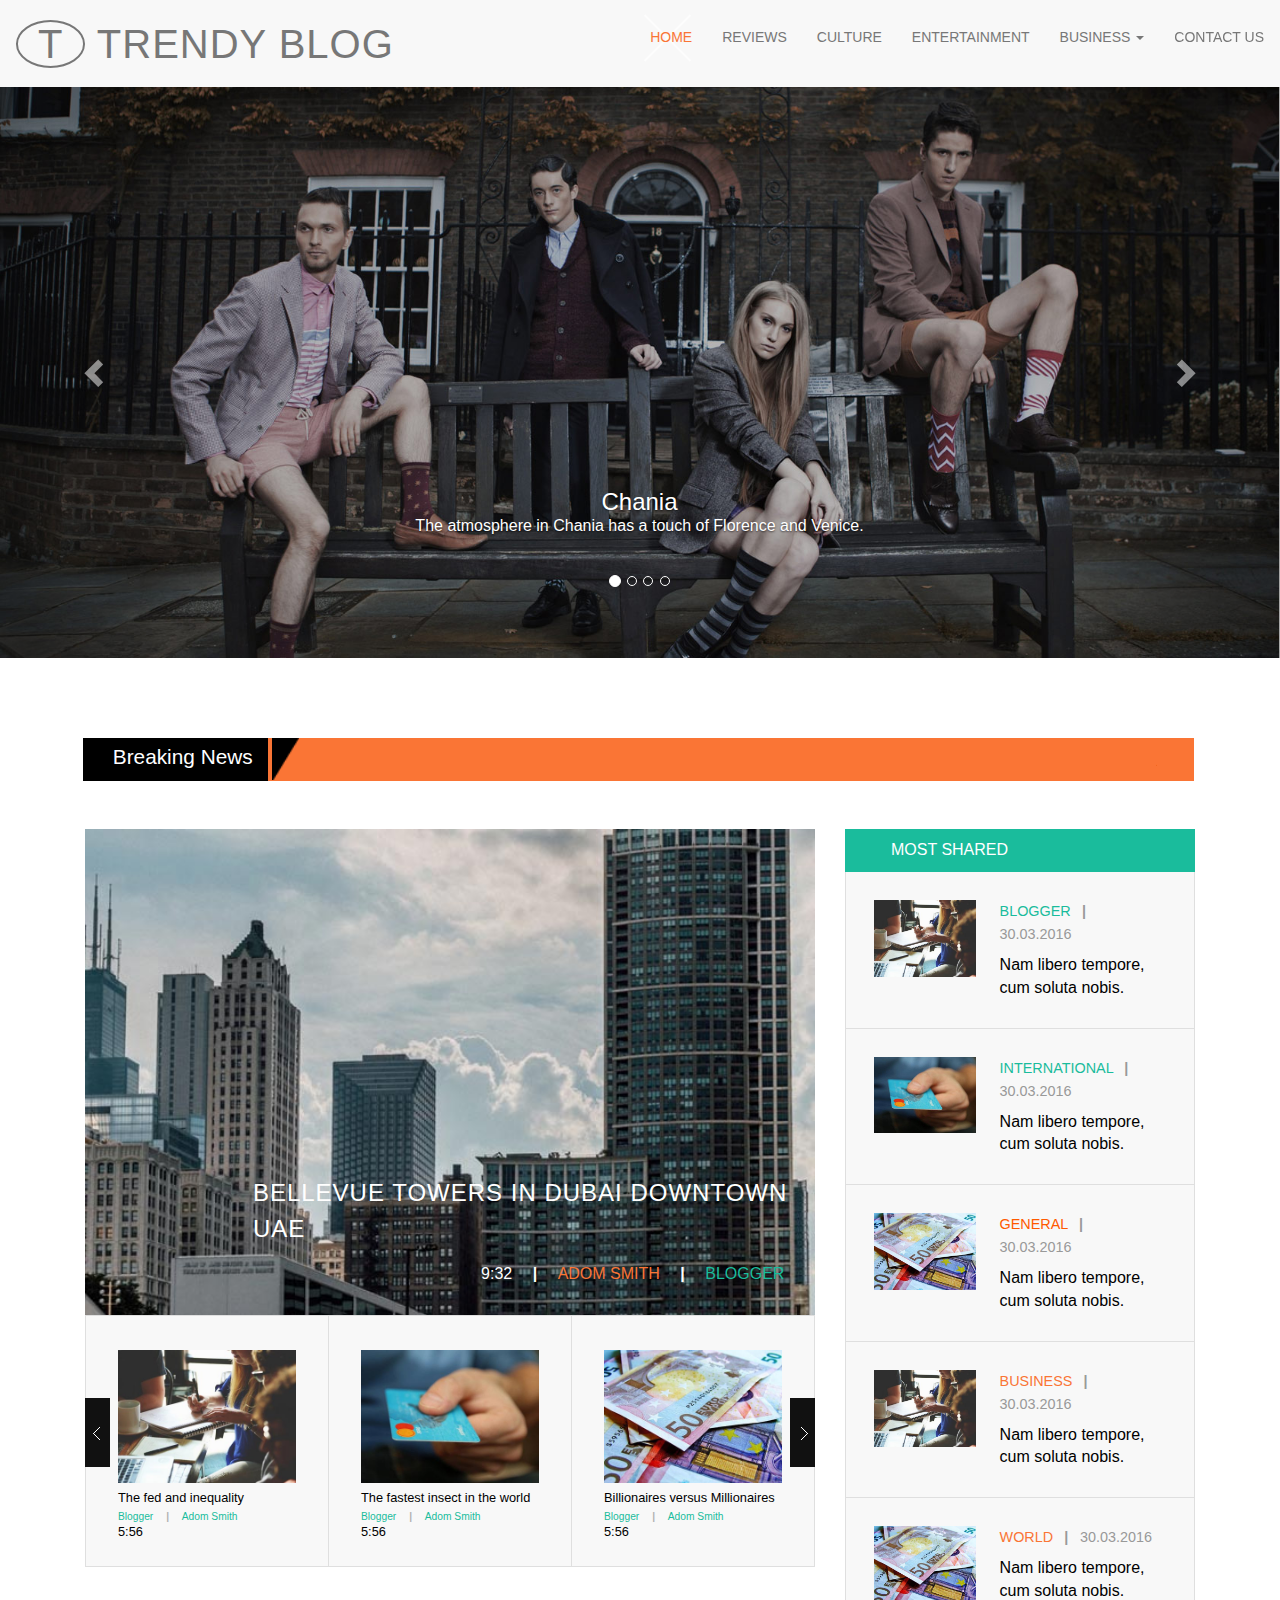
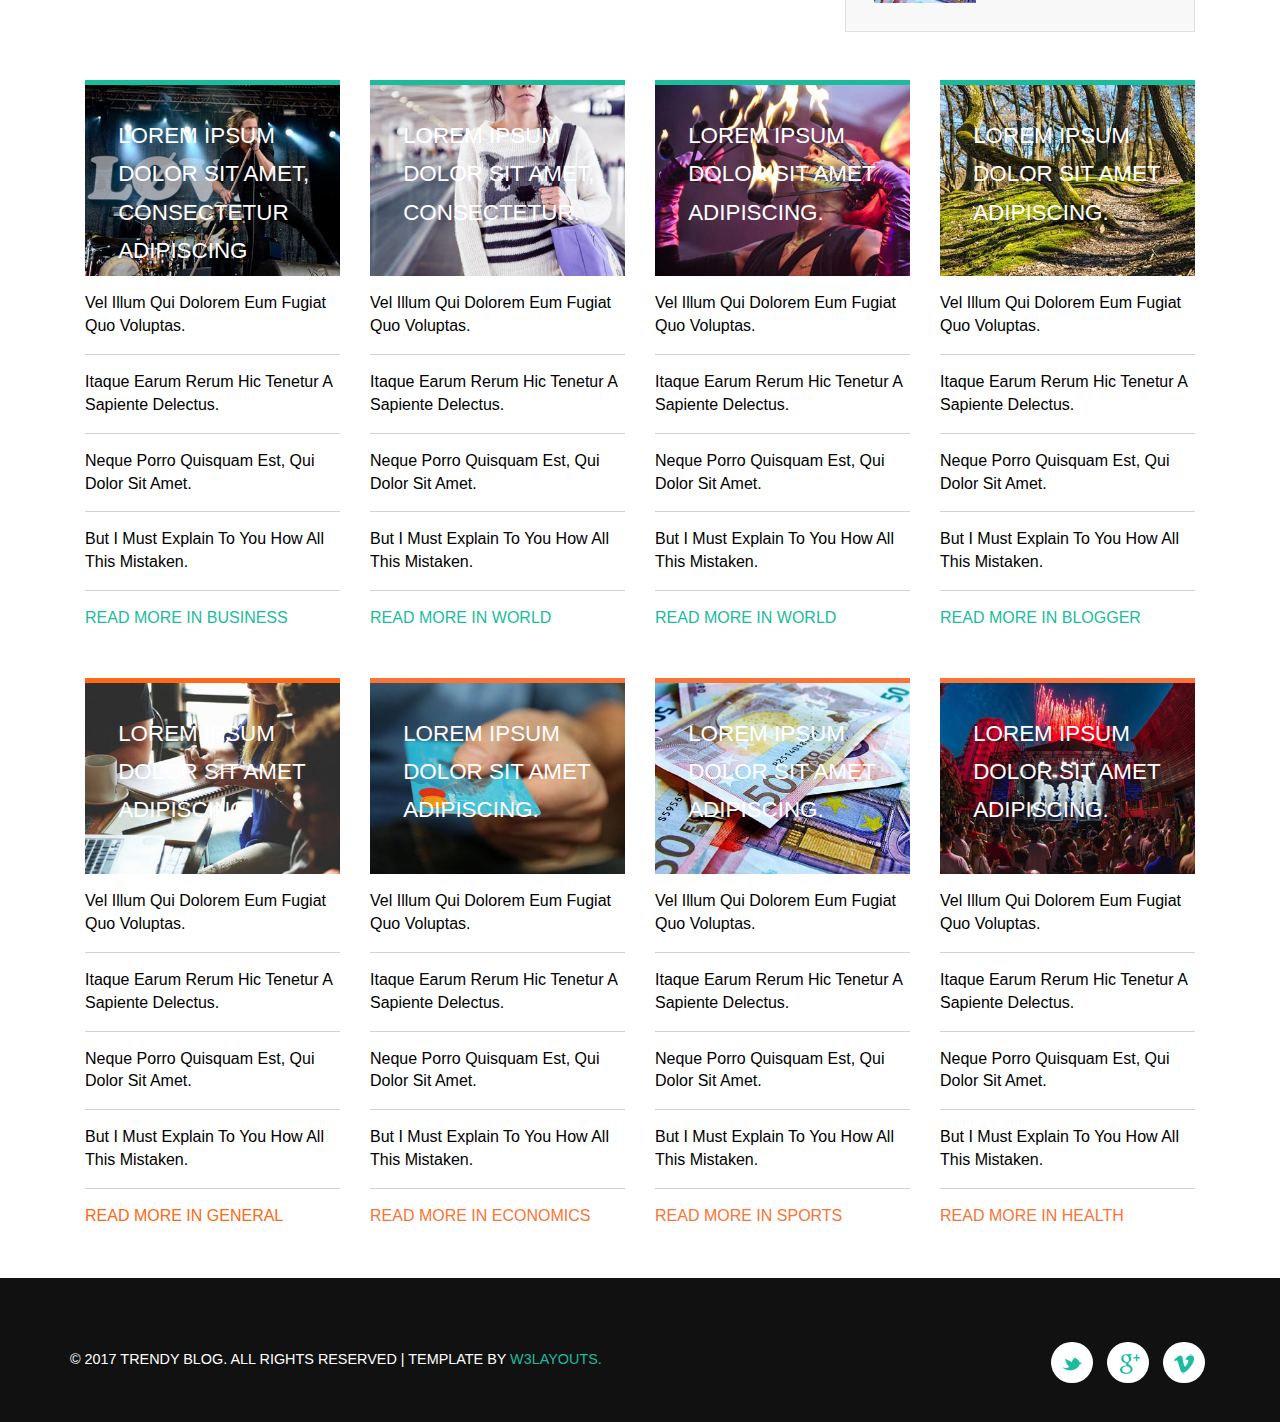
<file: public/index.html>
<!--
Author: W3layouts
Author URL: http://w3layouts.com
License: Creative Commons Attribution 3.0 Unported
License URL: http://creativecommons.org/licenses/by/3.0/
-->
<!DOCTYPE HTML>
<html>
<head>
<title>Trendy Blog a Blogging Category Bootstrap Responsive Website Template  | Home :: w3layouts</title>
<meta name="viewport" content="width=device-width, initial-scale=1">
<meta http-equiv="Content-Type" content="text/html; charset=utf-8" />
<meta name="keywords" content="Trendy Blog Responsive web template, Bootstrap Web Templates, Flat Web Templates, Android Compatible web template, 
Smartphone Compatible web template, free webdesigns for Nokia, Samsung, LG, SonyEricsson, Motorola web design" />

<!-- Custom Theme files -->
<link href="css/bootstrap.css" rel="stylesheet" type="text/css" media="all" />
<link href="css/style.css" rel="stylesheet" type="text/css" media="all" />
<!-- js -->
<script src="js/jquery-1.11.1.min.js"></script>
<!-- //js -->
</head>

<body>
	<!-- menu -->
	<nav class="navbar navbar-default">
						<!-- Brand and toggle get grouped for better mobile display -->
		<div class="navbar-header">
		  <button type="button" class="navbar-toggle collapsed" data-toggle="collapse" data-target="#bs-example-navbar-collapse-1">
			<span class="sr-only">Toggle navigation</span>
			<span class="icon-bar"></span>
			<span class="icon-bar"></span>
			<span class="icon-bar"></span>
		  </button>
			<div class="logo">
				<a class="navbar-brand" href="index.html"><span>T</span> Trendy Blog</a>
			</div>
		</div>

		<!-- Collect the nav links, forms, and other content for toggling -->
		<div class="collapse navbar-collapse nav-wil" id="bs-example-navbar-collapse-1">
			<ul class="nav navbar-nav cl-effect-18" id="cl-effect-18">
				<li class="act"><a href="index.html" class="effect1 active">Home</a></li>
				<li><a href="events.html">Reviews</a></li>
				<li><a href="breaking.html">Culture</a></li>
				<li><a href="entertainment.html">Entertainment</a></li>
				<li role="presentation" class="dropdown">
					<a class="dropdown-toggle" data-toggle="dropdown" href="#" role="button" aria-haspopup="true" aria-expanded="false">
					  Business <span class="caret"></span>
					</a>
					<ul class="dropdown-menu">
					  <li><a href="short-codes.html">Short-Codes</a></li>
					  <li><a href="icons.html">Icons</a></li>
					 
					</ul>
				</li>
				<li><a href="contact.html">Contact Us</a></li>
			</ul>
		</div>
	</nav>
	<!-- //menu -->
	
	<!-- banner -->
	<div id="myCarousel" class="carousel slide" data-ride="carousel">
	  <!-- Indicators -->
	  <ol class="carousel-indicators">
	    <li data-target="#myCarousel" data-slide-to="0" class="active"></li>
	    <li data-target="#myCarousel" data-slide-to="1"></li>
	    <li data-target="#myCarousel" data-slide-to="2"></li>
	    <li data-target="#myCarousel" data-slide-to="3"></li>
	  </ol>

	  <!-- Wrapper for slides -->
	  <div class="carousel-inner" role="listbox">
	    <div class="item active">
	      <img src="images/banner.jpg" alt="Chania">
	      <div class="carousel-caption">
	        <h3>Chania</h3>
	        <p>The atmosphere in Chania has a touch of Florence and Venice.</p>
	      </div>
	    </div>

	    <div class="item">
	      <img src="images/banner.jpg" alt="Chania">
	      <div class="carousel-caption">
	        <h3>Chania</h3>
	        <p>The atmosphere in Chania has a touch of Florence and Venice.</p>
	      </div>
	    </div>

	    <div class="item">
	      <img src="images/banner.jpg" alt="Flower">
	      <div class="carousel-caption">
	        <h3>Flowers</h3>
	        <p>Beatiful flowers in Kolymbari, Crete.</p>
	      </div>
	    </div>

	    <div class="item">
	      <img src="images/banner.jpg" alt="Flower">
	      <div class="carousel-caption">
	        <h3>Flowers</h3>
	        <p>Beatiful flowers in Kolymbari, Crete.</p>
	      </div>
	    </div>
	  </div>

	  <!-- Left and right controls -->
	  <a class="left carousel-control" href="#myCarousel" role="button" data-slide="prev">
	    <span class="glyphicon glyphicon-chevron-left" aria-hidden="true"></span>
	    <span class="sr-only">Previous</span>
	  </a>
	  <a class="right carousel-control" href="#myCarousel" role="button" data-slide="next">
	    <span class="glyphicon glyphicon-chevron-right" aria-hidden="true"></span>
	    <span class="sr-only">Next</span>
	  </a>
	</div>
	<!-- banner -->
<!-- banner-bottom -->
	<div class="banner-bottom">
		<div class="container">
			<div class="move-text">
				<div class="breaking_news">
					<h2>Breaking News</h2>
				</div>
				<div class="marquee">
					<div class="marquee1"><a class="breaking" href="single.html">A 5-year-old boy who recently returned to the U.S from Ebola-stricken West Africa is under observation after experiencing a fever.</a></div>
					<div class="marquee2"><a class="breaking" href="single.html">The surprisingly successful president of the Philippines and peacemaking in the Philippines: Shaking it all up.</a></div>
					<div class="clearfix"></div>
				</div>
				<div class="clearfix"></div>
				<script type="text/javascript" src="js/jquery.marquee.js"></script>
				<script>
				  $('.marquee').marquee({ pauseOnHover: true });
				  //@ sourceURL=pen.js
				</script>
			</div>
			<!-- video-grids -->
				<div class="video-grids">
					<div class="col-md-8 video-grids-left">
						<div class="video-grids-left1">
							<img src="images/9.jpg" alt=" " class="img-responsive" />
							
							<div class="video-grid-pos">
								<h3><span>Bellevue</span>  Towers in Dubai Downtown UAE</h3>
								<ul>
									<li>9:32 <label>|</label></li>
									<li><i>Adom Smith</i> <label>|</label></li>
									<li><span>Blogger</span></li>
								</ul>
							</div>
								
						</div>
						<div class="video-grids-left2">
							<div class="course_demo1">
								<ul id="flexiselDemo1">	
									<li>
										<div class="item">
											<img src="images/10.jpg" alt=" " class="img-responsive" />
											
											<div class="floods-text">
												<h3>The fed and inequality <span>Blogger <label>|</label> <i>Adom Smith</i></span></h3>
												<p>5:56</p>
											</div>
										</div>
									</li>
									<li>
										<div class="item">
											<img src="images/11.jpg" alt=" " class="img-responsive" />
											
											<div class="floods-text">
												<h3>The fastest insect in the world <span>Blogger <label>|</label> <i>Adom Smith</i></span></h3>
												<p>5:56</p>
											</div>
										</div>
									</li>
									<li>
										<div class="item">
											<img src="images/12.jpg" alt=" " class="img-responsive" />
											
											<div class="floods-text">
												<h3>Billionaires versus Millionaires<span>Blogger <label>|</label> <i>Adom Smith</i></span></h3>
												<p>5:56</p>
											</div>
										</div>
									</li>
								</ul>
							</div>
							<!-- requried-jsfiles-for owl -->
								<script type="text/javascript">
								 $(window).load(function() {
								$("#flexiselDemo1").flexisel({
									visibleItems: 3,
									animationSpeed: 1000,
									autoPlay: true,
									autoPlaySpeed: 3000,    		
									pauseOnHover: true,
									enableResponsiveBreakpoints: true,
									responsiveBreakpoints: { 
										portrait: { 
											changePoint:480,
											visibleItems: 1
										}, 
										landscape: { 
											changePoint:640,
											visibleItems: 2
										},
										tablet: { 
											changePoint:768,
											visibleItems: 3
										}
									}
								});
								
							 });
							  </script>
							 <script type="text/javascript" src="js/jquery.flexisel.js"></script>
						</div>
					</div>

					<div class="col-md-4 video-grids-right">
						<div class="sap_tabs">	
							<div id="horizontalTab" style="display: block; width: 100%; margin: 0px;">
								<ul class="resp-tabs-list resp-tab-item grid1 resp-tab-active">
									<span>most shared</span>
									<div class="clear"></div>
								</ul>				  	 
								<div class="resp-tabs-container">
									<div class="tab-1 resp-tab-content" aria-labelledby="tab_item-0">
										<div class="facts">
											<div class="tab_list">
												<img src="images/10.jpg" alt=" " class="img-responsive" />
											</div>
											<div class="tab_list1">
												<ul>
													<li><a href="#">Blogger</a> <label>|</label></li>
													<li>30.03.2016</li>
												</ul>
												<p><a href="#">Nam libero tempore, cum soluta nobis.</a></p>
											</div>
											<div class="clearfix"> </div>
										</div>
										<div class="facts">
											<div class="tab_list">
												<img src="images/11.jpg" alt=" " class="img-responsive" />
											</div>
											<div class="tab_list1">
												<ul>
													<li><a href="#" class="green">international</a> <label>|</label></li>
													<li>30.03.2016</li>
												</ul>
												<p><a href="#">Nam libero tempore, cum soluta nobis.</a></p>
											</div>
											<div class="clearfix"> </div>
										</div>
										<div class="facts">
											<div class="tab_list">
												<img src="images/12.jpg" alt=" " class="img-responsive" />
											</div>
											<div class="tab_list1">
												<ul>
													<li><a href="#" class="orange">general</a> <label>|</label></li>
													<li>30.03.2016</li>
												</ul>
												<p><a href="#">Nam libero tempore, cum soluta nobis.</a></p>
											</div>
										  <div class="clearfix"> </div>
										</div>
										<div class="facts">
											<div class="tab_list">
												<img src="images/10.jpg" alt=" " class="img-responsive" />
											</div>
											<div class="tab_list1">
												<ul>
													<li><a href="#" class="orange1">business</a> <label>|</label></li>
													<li>30.03.2016</li>
												</ul>
												<p><a href="#">Nam libero tempore, cum soluta nobis.</a></p>
											</div>
										  <div class="clearfix"> </div>
										</div>
										<div class="facts">
											<div class="tab_list">
												<img src="images/12.jpg" alt=" " class="img-responsive" />
											</div>
											<div class="tab_list1">
												<ul>
													<li><a href="#" class="orange2">world</a> <label>|</label></li>
													<li>30.03.2016</li>
												</ul>
												<p><a href="#">Nam libero tempore, cum soluta nobis.</a></p>
											</div>
										  <div class="clearfix"> </div>
										</div>
									</div>
								</div>
								<script src="js/easyResponsiveTabs.js" type="text/javascript"></script>
								<script type="text/javascript">
									$(document).ready(function () {
										$('#horizontalTab').easyResponsiveTabs({
											type: 'default', //Types: default, vertical, accordion           
											width: 'auto', //auto or any width like 600px
											fit: true   // 100% fit in a container
										});
									});
								</script>
							</div>
						</div>
					</div>
					<div class="clearfix"> </div>
				</div>
			<!-- //video-grids -->
			<!-- video-bottom-grids -->
				<div class="video-bottom-grids">
					<div class="video-bottom-grids1">
						<div class="col-md-3 video-bottom-grid">
							<div class="video-bottom-grid1">
								<div class="video-bottom-grid1-before">
									<img src="images/13.jpg" alt=" " class="img-responsive" />
									<div class="video-bottom-grid1-pos">
										<p>Lorem ipsum dolor sit amet, consectetur adipiscing </p>
									</div>
								</div>
								<ul>
									<li><a href="#">vel illum qui dolorem eum fugiat quo voluptas.</a></li>
									<li><a href="#">Itaque earum rerum hic tenetur a sapiente delectus.</a></li>
									<li><a href="#"> Neque porro quisquam est, qui dolor sit amet.</a></li>
									<li><a href="#">But I must explain to you how all this mistaken.</a></li>
								</ul>
								<div class="read-more">
									<a href="single.html">Read more in business</a>
								</div>
							</div>
						</div>
						<div class="col-md-3 video-bottom-grid">
							<div class="video-bottom-grid1">
								<div class="video-bottom-grid1-before before1">
									<img src="images/14.jpg" alt=" " class="img-responsive" />
									<div class="video-bottom-grid1-pos">
										<p>Lorem ipsum dolor sit amet, consectetur.</p>
									</div>
								</div>
								<ul class="list">
									<li><a href="#">vel illum qui dolorem eum fugiat quo voluptas.</a></li>
									<li><a href="#">Itaque earum rerum hic tenetur a sapiente delectus.</a></li>
									<li><a href="#"> Neque porro quisquam est, qui dolor sit amet.</a></li>
									<li><a href="#">But I must explain to you how all this mistaken.</a></li>
								</ul>
								<div class="read-more res">
									<a href="single.html">Read more in world</a>
								</div>
							</div>
						</div>
						<div class="col-md-3 video-bottom-grid">
							<div class="video-bottom-grid1">
								<div class="video-bottom-grid1-before before2">
									<img src="images/15.jpg" alt=" " class="img-responsive" />
									<div class="video-bottom-grid1-pos">
										<p>Lorem ipsum dolor sit amet adipiscing. </p>
									</div>
								</div>
								<ul class="list1">
									<li><a href="#">vel illum qui dolorem eum fugiat quo voluptas.</a></li>
									<li><a href="#">Itaque earum rerum hic tenetur a sapiente delectus.</a></li>
									<li><a href="#"> Neque porro quisquam est, qui dolor sit amet.</a></li>
									<li><a href="#">But I must explain to you how all this mistaken.</a></li>
								</ul>
								<div class="read-more res1">
									<a href="single.html">Read more in world</a>
								</div>
							</div>
						</div>
						<div class="col-md-3 video-bottom-grid">
							<div class="video-bottom-grid1">
								<div class="video-bottom-grid1-before before3">
									<img src="images/16.jpg" alt=" " class="img-responsive" />
									<div class="video-bottom-grid1-pos">
										<p>Lorem ipsum dolor sit amet adipiscing. </p>
									</div>
								</div>
								<ul class="list2">
									<li><a href="#">vel illum qui dolorem eum fugiat quo voluptas.</a></li>
									<li><a href="#">Itaque earum rerum hic tenetur a sapiente delectus.</a></li>
									<li><a href="#"> Neque porro quisquam est, qui dolor sit amet.</a></li>
									<li><a href="#">But I must explain to you how all this mistaken.</a></li>
								</ul>
								<div class="read-more res2">
									<a href="single.html">Read more in Blogger</a>
								</div>
							</div>
						</div>
						<div class="clearfix"> </div>
					</div>
					<div class="video-bottom-grids1">
						<div class="col-md-3 video-bottom-grid">
							<div class="video-bottom-grid1">
								<div class="video-bottom-grid1-before before4">
									<img src="images/10.jpg" alt=" " class="img-responsive" />
									<div class="video-bottom-grid1-pos">
										<p>Lorem ipsum dolor sit amet adipiscing. </p>
									</div>
								</div>
								<ul class="list2">
									<li><a href="#">vel illum qui dolorem eum fugiat quo voluptas.</a></li>
									<li><a href="#">Itaque earum rerum hic tenetur a sapiente delectus.</a></li>
									<li><a href="#"> Neque porro quisquam est, qui dolor sit amet.</a></li>
									<li><a href="#">But I must explain to you how all this mistaken.</a></li>
								</ul>
								<div class="read-more res3">
									<a href="single.html">Read more in general</a>
								</div>
							</div>
						</div>
						<div class="col-md-3 video-bottom-grid">
							<div class="video-bottom-grid1">
								<div class="video-bottom-grid1-before before5">
									<img src="images/11.jpg" alt=" " class="img-responsive" />
									<div class="video-bottom-grid1-pos">
									<p>Lorem ipsum dolor sit amet adipiscing. </p>
									</div>
								</div>
								<ul class="list4">
									<li><a href="#">vel illum qui dolorem eum fugiat quo voluptas.</a></li>
									<li><a href="#">Itaque earum rerum hic tenetur a sapiente delectus.</a></li>
									<li><a href="#"> Neque porro quisquam est, qui dolor sit amet.</a></li>
									<li><a href="#">But I must explain to you how all this mistaken.</a></li>
								</ul>
								<div class="read-more res4">
									<a href="single.html">Read more in economics</a>
								</div>
							</div>
						</div>
						<div class="col-md-3 video-bottom-grid">
							<div class="video-bottom-grid1">
								<div class="video-bottom-grid1-before before6">
									<img src="images/12.jpg" alt=" " class="img-responsive" />
									<div class="video-bottom-grid1-pos">
										<p>Lorem ipsum dolor sit amet adipiscing. </p>
									</div>
								</div>
								<ul class="list5">
									<li><a href="#">vel illum qui dolorem eum fugiat quo voluptas.</a></li>
									<li><a href="#">Itaque earum rerum hic tenetur a sapiente delectus.</a></li>
									<li><a href="#"> Neque porro quisquam est, qui dolor sit amet.</a></li>
									<li><a href="#">But I must explain to you how all this mistaken.</a></li>
								</ul>
								<div class="read-more res5">
									<a href="single.html">Read more in sports</a>
								</div>
							</div>
						</div>
						<div class="col-md-3 video-bottom-grid">
							<div class="video-bottom-grid1">
								<div class="video-bottom-grid1-before before7">
									<img src="images/17.jpg" alt=" " class="img-responsive" />
									<div class="video-bottom-grid1-pos">
										<p>Lorem ipsum dolor sit amet adipiscing. </p>
									</div>
								</div>
								<ul class="list6">
									<li><a href="#">vel illum qui dolorem eum fugiat quo voluptas.</a></li>
									<li><a href="#">Itaque earum rerum hic tenetur a sapiente delectus.</a></li>
									<li><a href="#"> Neque porro quisquam est, qui dolor sit amet.</a></li>
									<li><a href="#">But I must explain to you how all this mistaken.</a></li>
								</ul>
								<div class="read-more res6">
									<a href="single.html">Read more in health</a>
								</div>
							</div>
						</div>
						<div class="clearfix" style="margin-bottom: 50px"> </div>
					</div>
				</div>
			<!-- //video-bottom-grids -->
			
		</div>
	</div>
<!-- //banner-bottom -->


<!-- footer -->
	
	<div class="footer">
		<div class="container">
			<div class="footer-bottom">
				<div class="footer-bottom-left-whtree-agileinfo">
					<p>&copy 2017 Trendy Blog. All rights reserved | Template by <a href="http://w3layouts.com/">W3layouts.</a></p>
				</div>
				<div class="footer-bottom-right-whtree-agileinfo">
					<ul>
						<li><a href="#" class="icon-button twitter"><i class="icon-twitter"></i><span></span></a></li>
						<li><a href="#" class="icon-button google"><i class="icon-google"></i><span></span></a></li>
						<li><a href="#" class="icon-button v"><i class="icon-v"></i><span></span></a></li>
					</ul>
				</div>
				<div class="clearfix"> </div>
			</div>
		</div>
	</div>
<!-- //footer -->
<!-- for bootstrap working -->
	<script src="js/bootstrap.js"></script>
<!-- //for bootstrap working -->
</body>
</html>
</file>
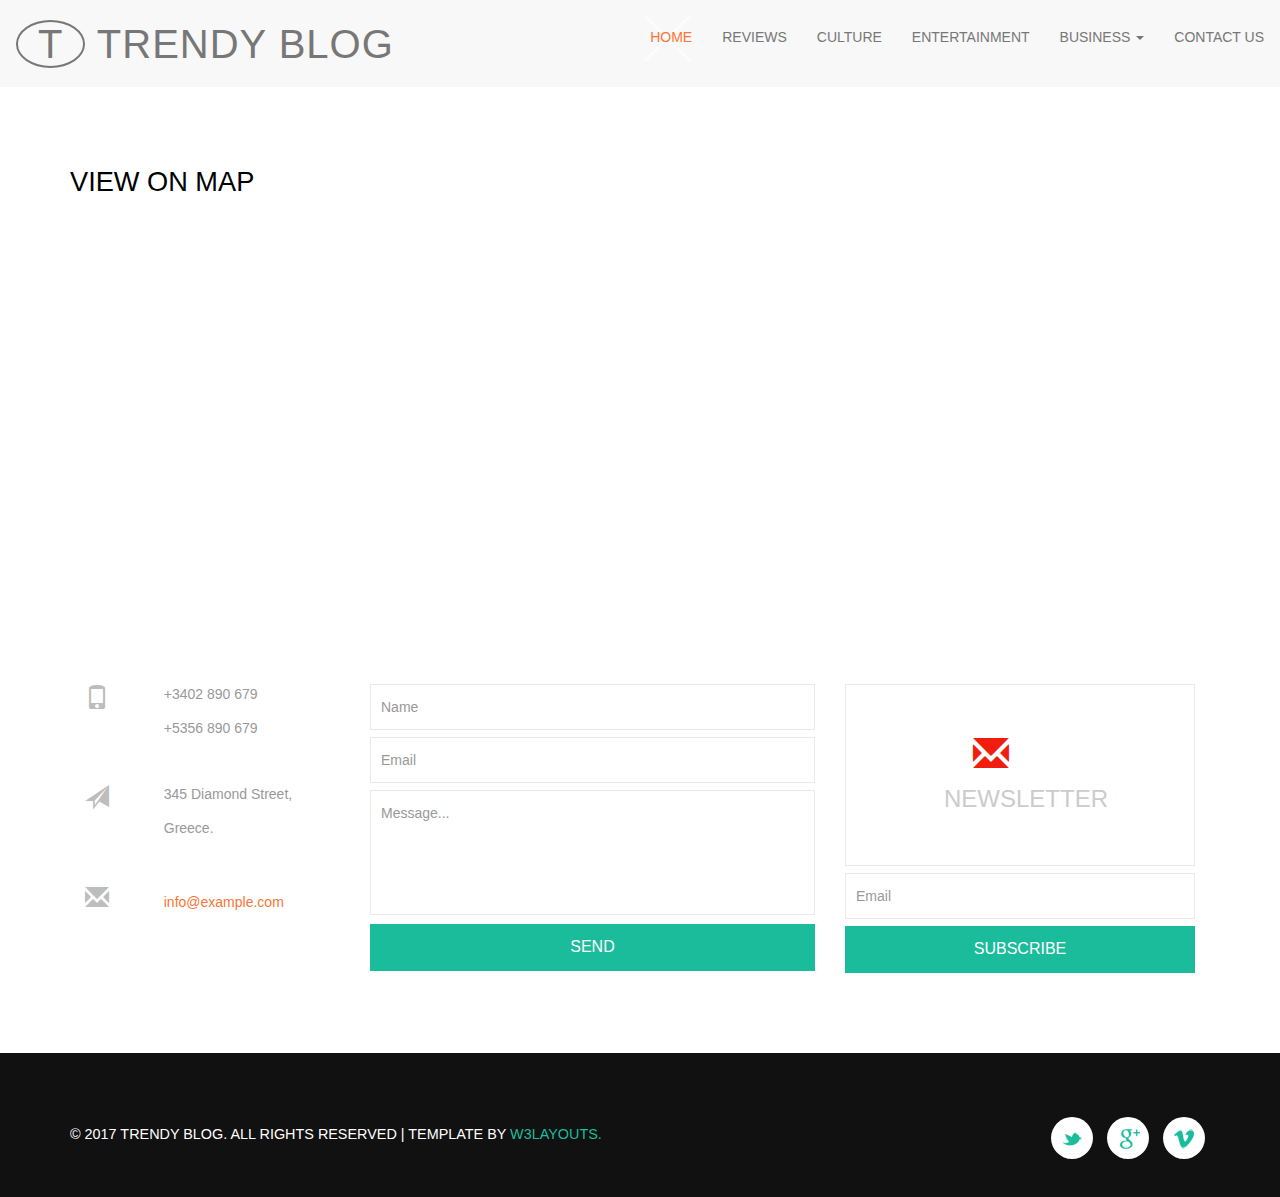
<file: public/contact.html>
<!--
Author: W3layouts
Author URL: http://w3layouts.com
License: Creative Commons Attribution 3.0 Unported
License URL: http://creativecommons.org/licenses/by/3.0/
-->
<!DOCTYPE HTML>
<html>
<head>
<title>Trendy Blog a Blogging Category Bootstrap Responsive Website Template  | Home :: w3layouts</title>
<meta name="viewport" content="width=device-width, initial-scale=1">
<meta http-equiv="Content-Type" content="text/html; charset=utf-8" />
<meta name="keywords" content="Trendy Blog Responsive web template, Bootstrap Web Templates, Flat Web Templates, Android Compatible web template, 
Smartphone Compatible web template, free webdesigns for Nokia, Samsung, LG, SonyEricsson, Motorola web design" />

<!-- Custom Theme files -->
<link href="css/bootstrap.css" rel="stylesheet" type="text/css" media="all" />
<link href="css/style.css" rel="stylesheet" type="text/css" media="all" />
<!-- js -->
<script src="js/jquery-1.11.1.min.js"></script>
<!-- //js -->
</head>

<body>
	<!-- menu -->
	<nav class="navbar navbar-default">
						<!-- Brand and toggle get grouped for better mobile display -->
		<div class="navbar-header">
		  <button type="button" class="navbar-toggle collapsed" data-toggle="collapse" data-target="#bs-example-navbar-collapse-1">
			<span class="sr-only">Toggle navigation</span>
			<span class="icon-bar"></span>
			<span class="icon-bar"></span>
			<span class="icon-bar"></span>
		  </button>
			<div class="logo">
				<a class="navbar-brand" href="index.html"><span>T</span> Trendy Blog</a>
			</div>
		</div>

		<!-- Collect the nav links, forms, and other content for toggling -->
		<div class="collapse navbar-collapse nav-wil" id="bs-example-navbar-collapse-1">
			<ul class="nav navbar-nav cl-effect-18" id="cl-effect-18">
				<li class="act"><a href="index.html" class="effect1 active">Home</a></li>
				<li><a href="events.html">Reviews</a></li>
				<li><a href="breaking.html">Culture</a></li>
				<li><a href="entertainment.html">Entertainment</a></li>
				<li role="presentation" class="dropdown">
					<a class="dropdown-toggle" data-toggle="dropdown" href="#" role="button" aria-haspopup="true" aria-expanded="false">
					  Business <span class="caret"></span>
					</a>
					<ul class="dropdown-menu">
					  <li><a href="short-codes.html">Short-Codes</a></li>
					  <li><a href="icons.html">Icons</a></li>
					 
					</ul>
				</li>
				<li><a href="contact.html">Contact Us</a></li>
			</ul>
		</div>
	</nav>
	<!-- //menu -->
	<div class="contact">
		<div class="container">
			<div class="map">
				<h3>View on map</h3>
				<iframe src="https://www.google.com/maps/embed?pb=!1m18!1m12!1m3!1d3919.520195255979!2d106.68891131435035!3d10.771412992324928!2m3!1f0!2f0!3f0!3m2!1i1024!2i768!4f13.1!3m3!1m2!1s0x31752f3c586421ef%3A0xb606461dc7627921!2zVHJ1bmcgVMOibSDEkMOgbyBU4bqhbyBUaW4gSOG7jWMgS2hvYSBQaOG6oW0!5e0!3m2!1sen!2s!4v1493983552545"  frameborder="0" style="border:0" allowfullscreen></iframe>
			</div>
			<div class="contact-grids">
				<div class="col-md-3 contact-grid">
					<div class="call">
						<div class="col-xs-3 contact-grdl">
							<span class="glyphicon glyphicon-phone" aria-hidden="true"></span>
						</div>
						<div class="col-xs-9 contact-grdr">
							<ul>
								<li>+3402 890 679</li>
								<li>+5356 890 679</li>
							</ul>
						</div>
						<div class="clearfix"> </div>
					</div>
					<div class="address">
						<div class="col-xs-3 contact-grdl">
							<span class="glyphicon glyphicon-send" aria-hidden="true"></span>
						</div>
						<div class="col-xs-9 contact-grdr">
							<ul>
								<li>345 Diamond Street,</li>
								<li>Greece.</li>
							</ul>
						</div>
						<div class="clearfix"> </div>
					</div>
					<div class="mail">
						<div class="col-xs-3 contact-grdl">
							<span class="glyphicon glyphicon-envelope" aria-hidden="true"></span>
						</div>
						<div class="col-xs-9 contact-grdr">
							<ul>
								<li><a href="mailto:info@example.com">info@example.com</a></li>
							</ul>
						</div>
						<div class="clearfix"> </div>
					</div>
				</div>
				<div class="col-md-5 contact-grid">
					<form>
						<input type="text" value="Name" onfocus="this.value = '';" onblur="if (this.value == '') {this.value = 'Name';}" required="">
						<input type="email" value="Email" onfocus="this.value = '';" onblur="if (this.value == '') {this.value = 'Email';}" required="">
						<textarea type="text"  onfocus="this.value = '';" onblur="if (this.value == '') {this.value = 'Message...';}" required="">Message...</textarea>
						<input type="submit" value="Send" >
					</form>
				</div>
				<div class="col-md-4 contact-grid">
					<div class="newsletter1">
						<h3><span class="glyphicon glyphicon-envelope" aria-hidden="true"></span>Newsletter</h3>
					</div>
					<form>
						<input type="email" value="Email" onfocus="this.value = '';" onblur="if (this.value == '') {this.value = 'Email';}" required="">
						<input type="submit" value="Subscribe" >
					</form>
				</div>
				<div class="clearfix"> </div>
			</div>
		</div>
	</div>

<!-- footer -->
	
	<div class="footer">
		<div class="container">
			<div class="footer-bottom">
				<div class="footer-bottom-left-whtree-agileinfo">
					<p>&copy 2017 Trendy Blog. All rights reserved | Template by <a href="http://w3layouts.com/">W3layouts.</a></p>
				</div>
				<div class="footer-bottom-right-whtree-agileinfo">
					<ul>
						<li><a href="#" class="icon-button twitter"><i class="icon-twitter"></i><span></span></a></li>
						<li><a href="#" class="icon-button google"><i class="icon-google"></i><span></span></a></li>
						<li><a href="#" class="icon-button v"><i class="icon-v"></i><span></span></a></li>
					</ul>
				</div>
				<div class="clearfix"> </div>
			</div>
		</div>
	</div>
<!-- //footer -->
<!-- for bootstrap working -->
	<script src="js/bootstrap.js"></script>
<!-- //for bootstrap working -->
</body>
</html>
</file>
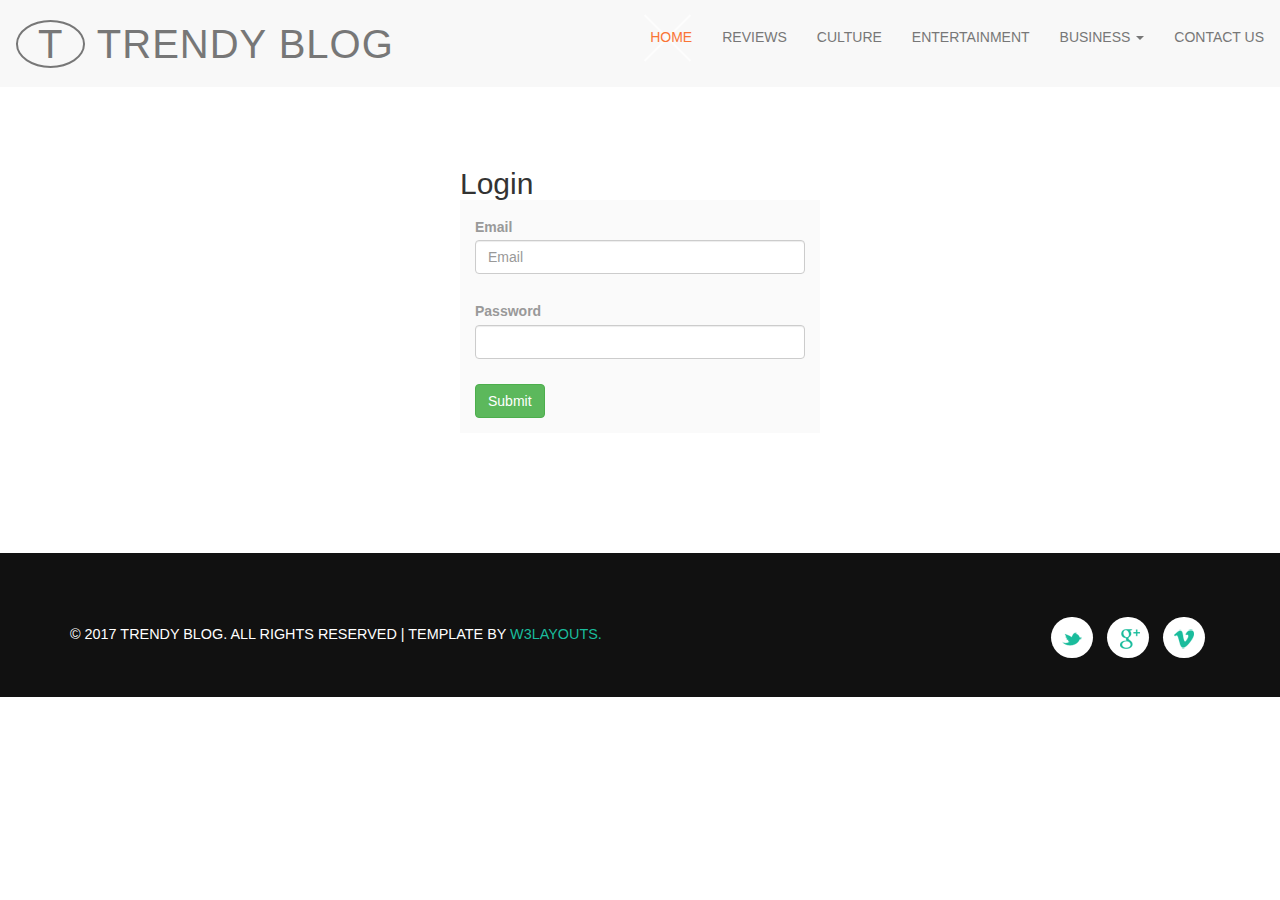
<file: public/login.html>
<!--
Author: W3layouts
Author URL: http://w3layouts.com
License: Creative Commons Attribution 3.0 Unported
License URL: http://creativecommons.org/licenses/by/3.0/
-->
<!DOCTYPE HTML>
<html>
<head>
<title>Trendy Blog a Blogging Category Bootstrap Responsive Website Template  | Home :: w3layouts</title>
<meta name="viewport" content="width=device-width, initial-scale=1">
<meta http-equiv="Content-Type" content="text/html; charset=utf-8" />
<meta name="keywords" content="Trendy Blog Responsive web template, Bootstrap Web Templates, Flat Web Templates, Android Compatible web template, 
Smartphone Compatible web template, free webdesigns for Nokia, Samsung, LG, SonyEricsson, Motorola web design" />

<!-- Custom Theme files -->
<link href="css/bootstrap.css" rel="stylesheet" type="text/css" media="all" />
<link href="css/style.css" rel="stylesheet" type="text/css" media="all" />
<!-- js -->
<script src="js/jquery-1.11.1.min.js"></script>
<!-- //js -->
</head>

<body>
<!-- menu -->
	<nav class="navbar navbar-default">
						<!-- Brand and toggle get grouped for better mobile display -->
		<div class="navbar-header">
		  <button type="button" class="navbar-toggle collapsed" data-toggle="collapse" data-target="#bs-example-navbar-collapse-1">
			<span class="sr-only">Toggle navigation</span>
			<span class="icon-bar"></span>
			<span class="icon-bar"></span>
			<span class="icon-bar"></span>
		  </button>
			<div class="logo">
				<a class="navbar-brand" href="index.html"><span>T</span> Trendy Blog</a>
			</div>
		</div>

		<!-- Collect the nav links, forms, and other content for toggling -->
		<div class="collapse navbar-collapse nav-wil" id="bs-example-navbar-collapse-1">
			<ul class="nav navbar-nav cl-effect-18" id="cl-effect-18">
				<li class="act"><a href="index.html" class="effect1 active">Home</a></li>
				<li><a href="events.html">Reviews</a></li>
				<li><a href="breaking.html">Culture</a></li>
				<li><a href="entertainment.html">Entertainment</a></li>
				<li role="presentation" class="dropdown">
					<a class="dropdown-toggle" data-toggle="dropdown" href="#" role="button" aria-haspopup="true" aria-expanded="false">
					  Business <span class="caret"></span>
					</a>
					<ul class="dropdown-menu">
					  <li><a href="short-codes.html">Short-Codes</a></li>
					  <li><a href="icons.html">Icons</a></li>
					 
					</ul>
				</li>
				<li><a href="contact.html">Contact Us</a></li>
			</ul>
		</div>
	</nav>
	<!-- //menu -->
	<div class="banner-bottom">
		<div class="container">
			<!-- news-and-events -->
		<div class="row carousel-holder">
    		<div class="col-md-4"></div>
            <div class="col-md-4">
                <div class="panel panel-default">
				  	<h2>Login</h2>
				  	<div class="panel-body">
				    	<form>
							<div>
				    			<label>Email</label>
							  	<input type="email" class="form-control" placeholder="Email" name="email">
							</div>
							<br>	
							<div>
				    			<label>Password</label>
							  	<input type="password" class="form-control" name="password">
							</div>
							<br>
							<button type="button" class="btn btn-success">Submit
							</button>
				    	</form>
				  	</div>
				</div>
            </div>
            <div class="col-md-4"></div>
        </div>
        <div class="clearfix" style="margin-bottom: 100px"></div>
			<!-- //news-and-events -->
		</div>
	</div>

<!-- footer -->
	
	<div class="footer">
		<div class="container">
			<div class="footer-bottom">
				<div class="footer-bottom-left-whtree-agileinfo">
					<p>&copy 2017 Trendy Blog. All rights reserved | Template by <a href="http://w3layouts.com/">W3layouts.</a></p>
				</div>
				<div class="footer-bottom-right-whtree-agileinfo">
					<ul>
						<li><a href="#" class="icon-button twitter"><i class="icon-twitter"></i><span></span></a></li>
						<li><a href="#" class="icon-button google"><i class="icon-google"></i><span></span></a></li>
						<li><a href="#" class="icon-button v"><i class="icon-v"></i><span></span></a></li>
					</ul>
				</div>
				<div class="clearfix"> </div>
			</div>
		</div>
	</div>
<!-- //footer -->
<!-- for bootstrap working -->
	<script src="js/bootstrap.js"></script>
<!-- //for bootstrap working -->
</body>
</html>
</file>
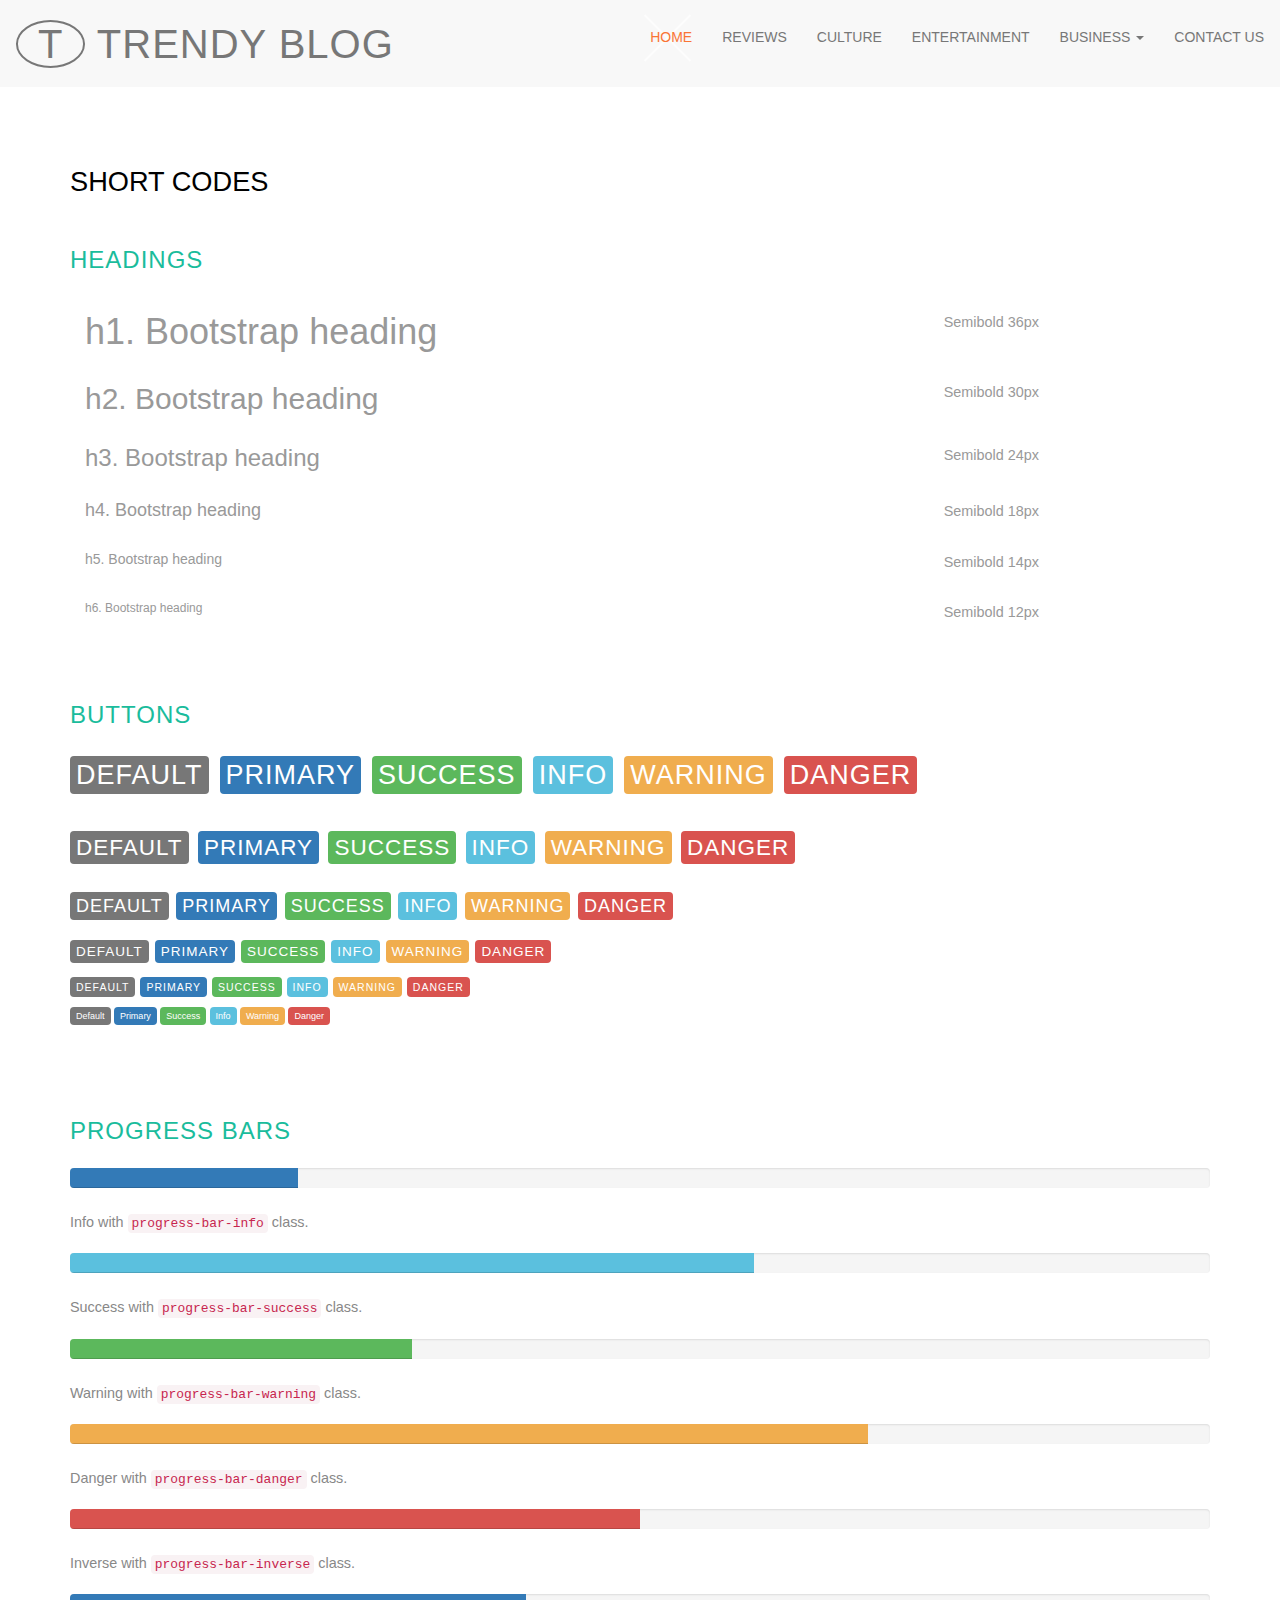
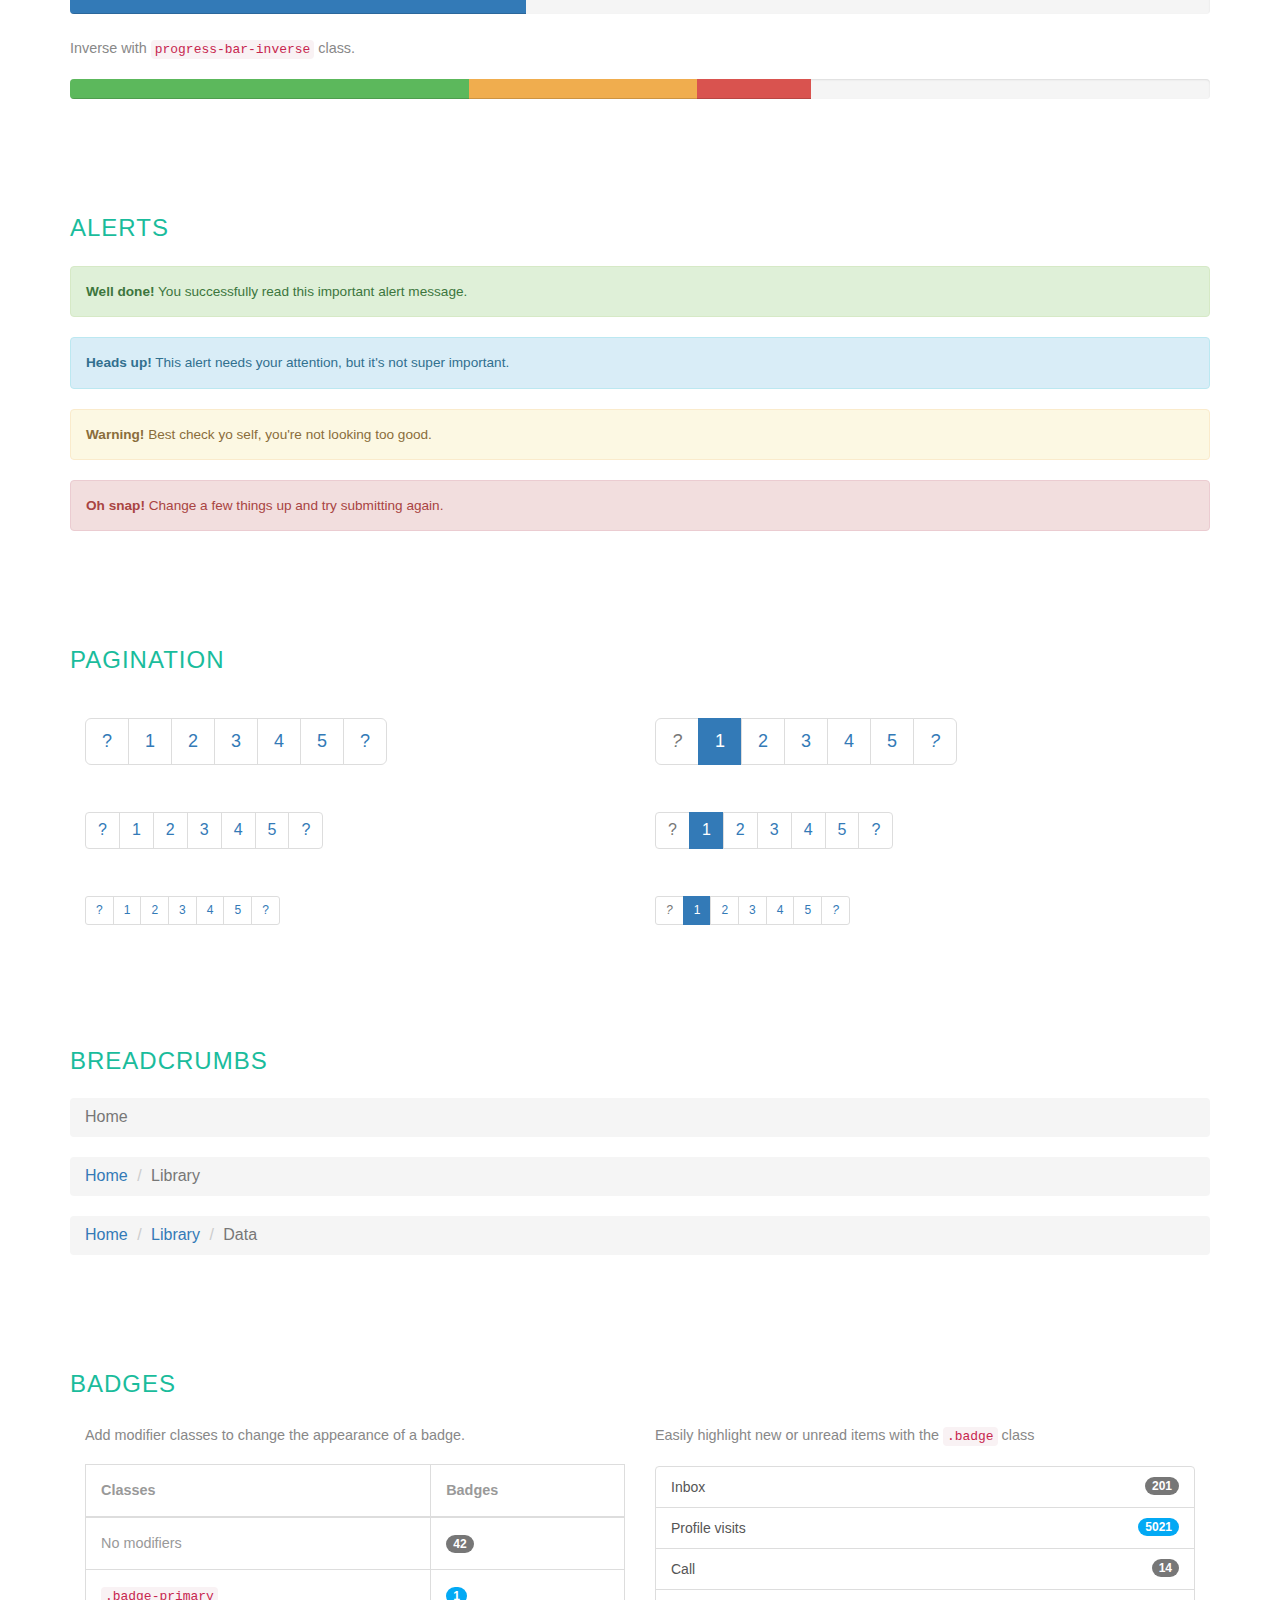
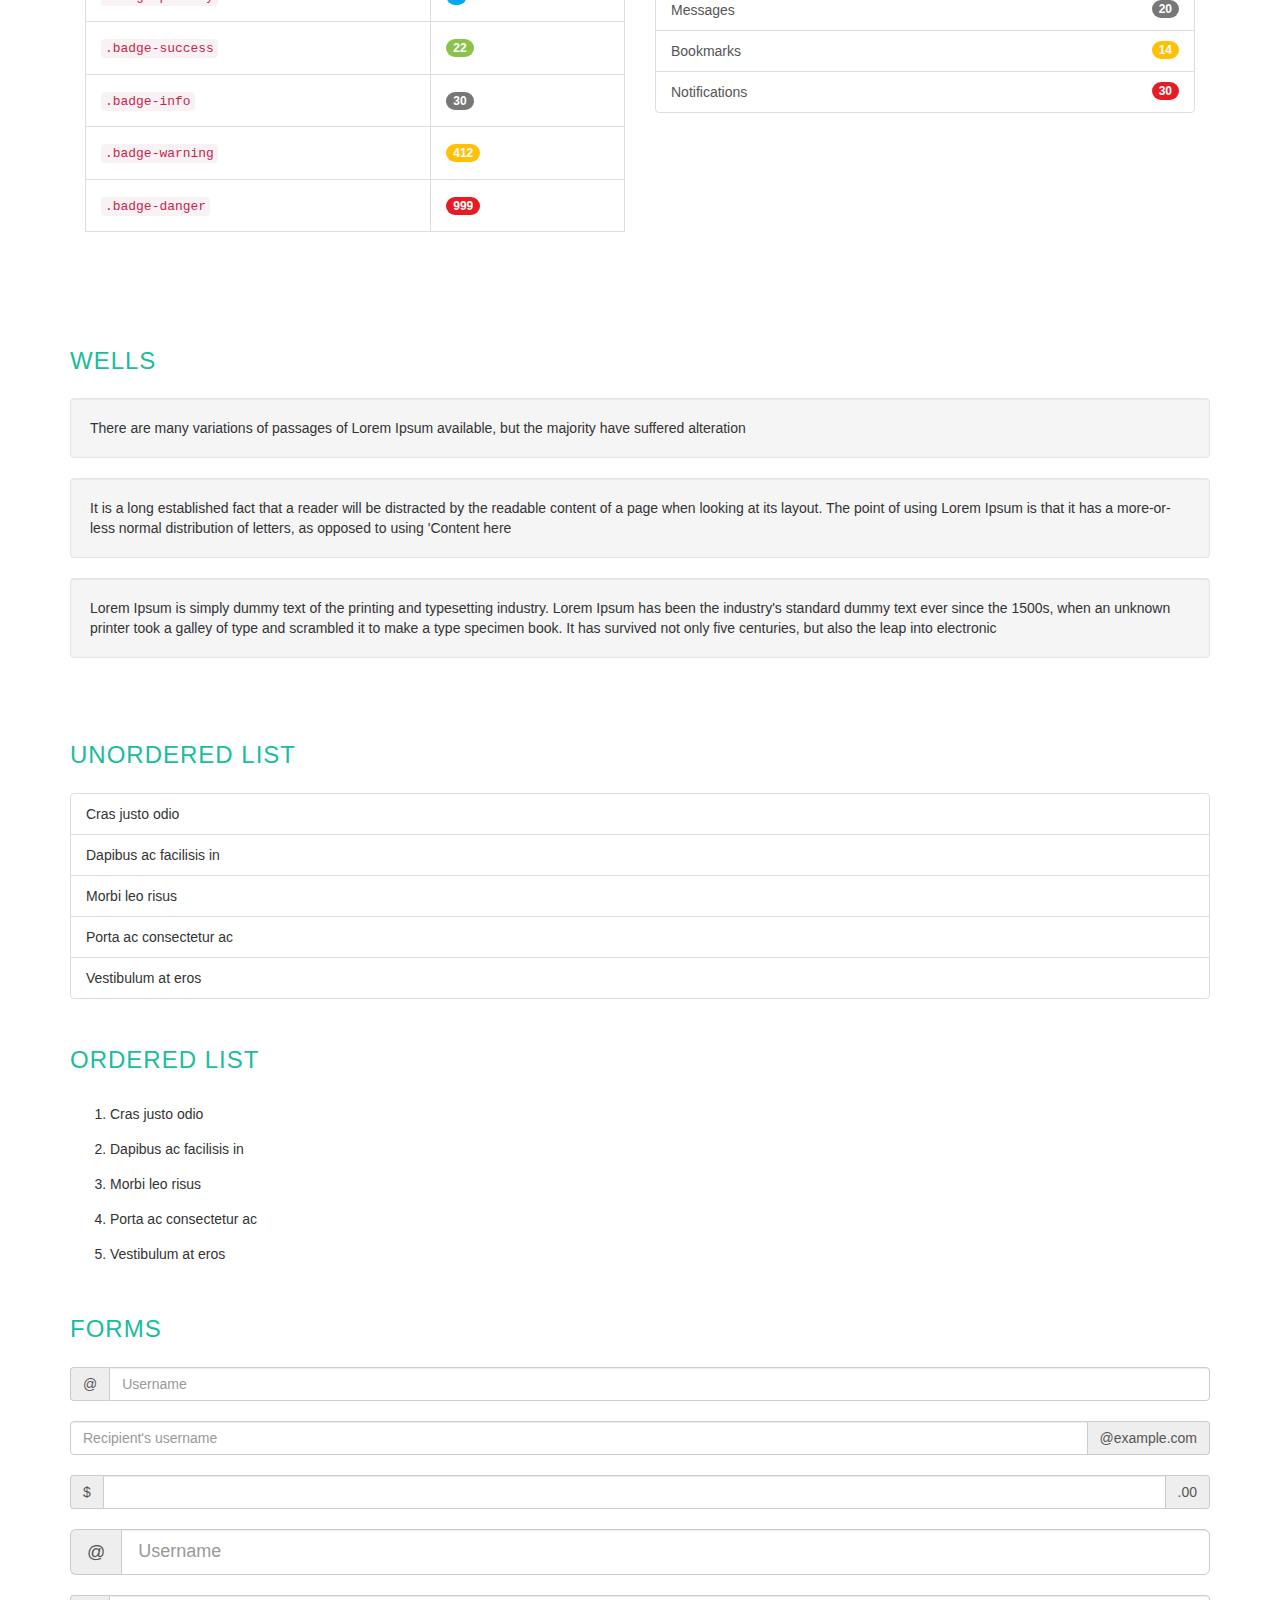
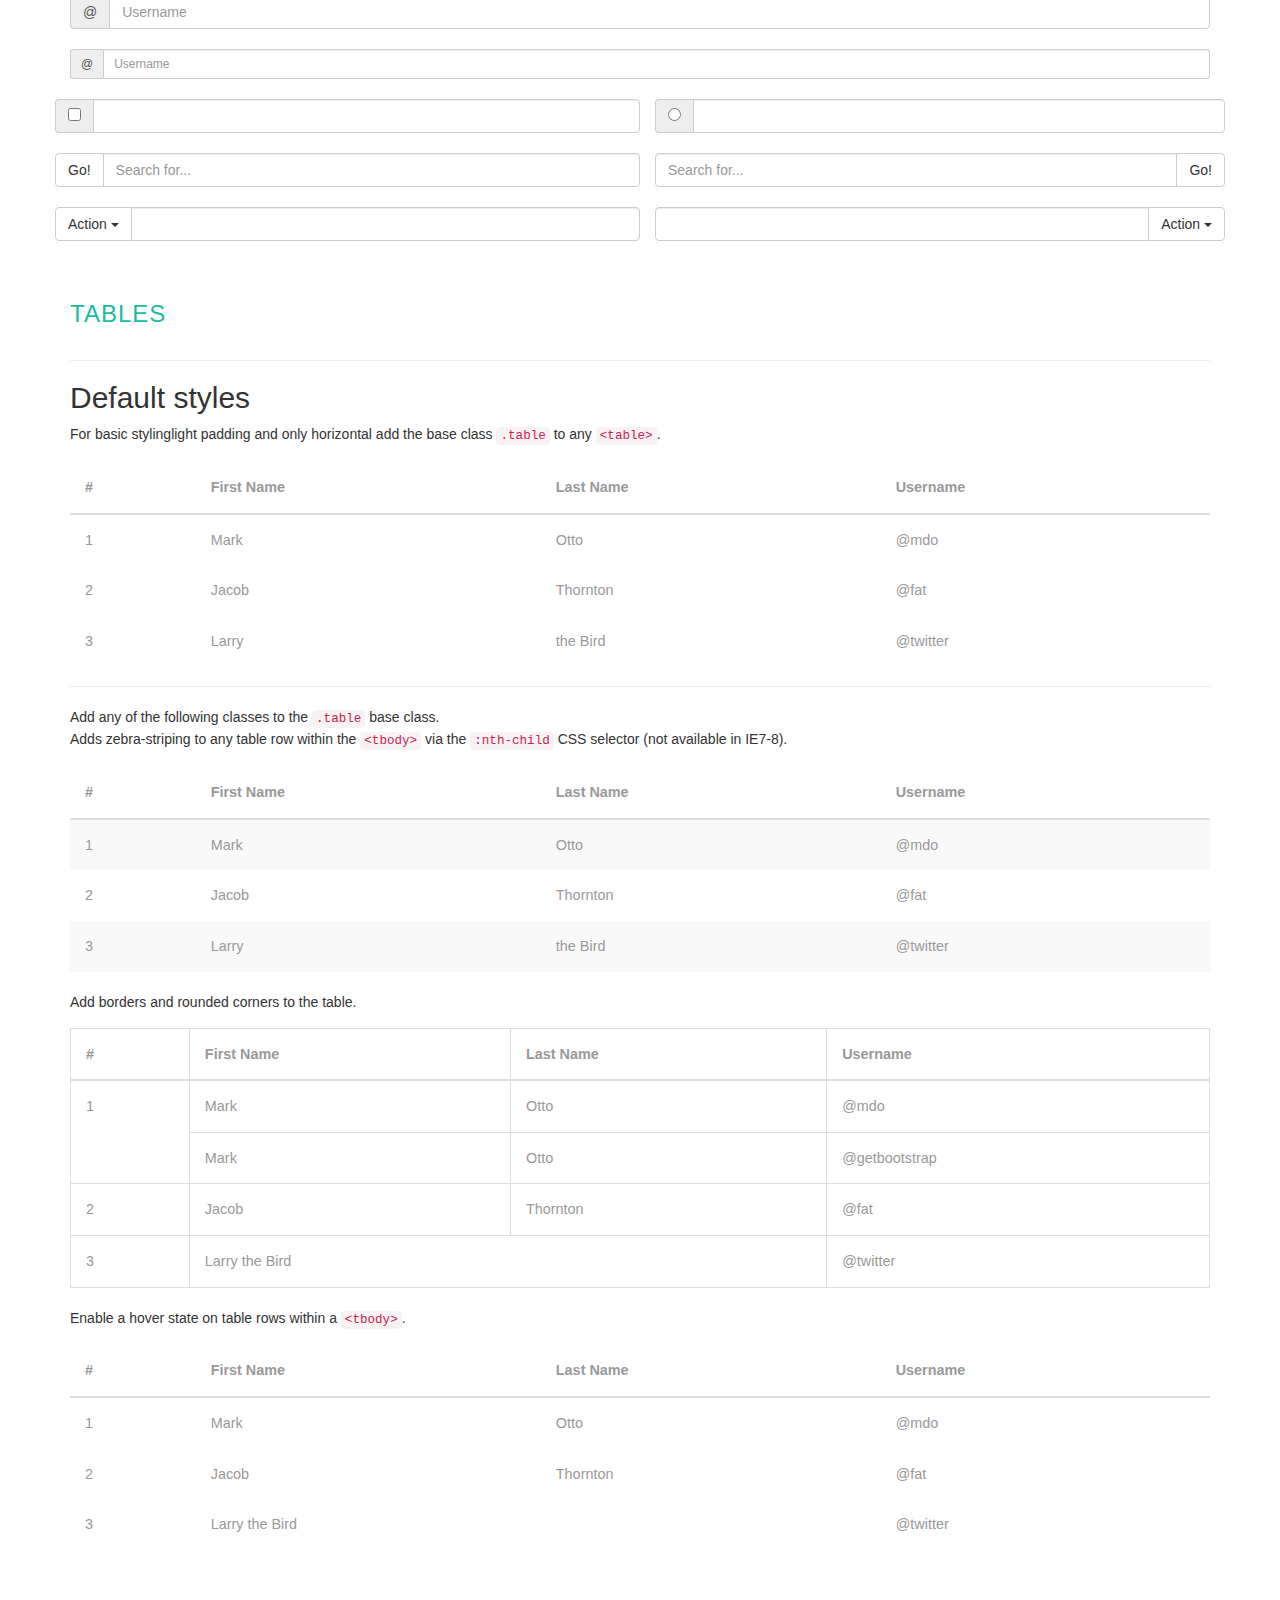
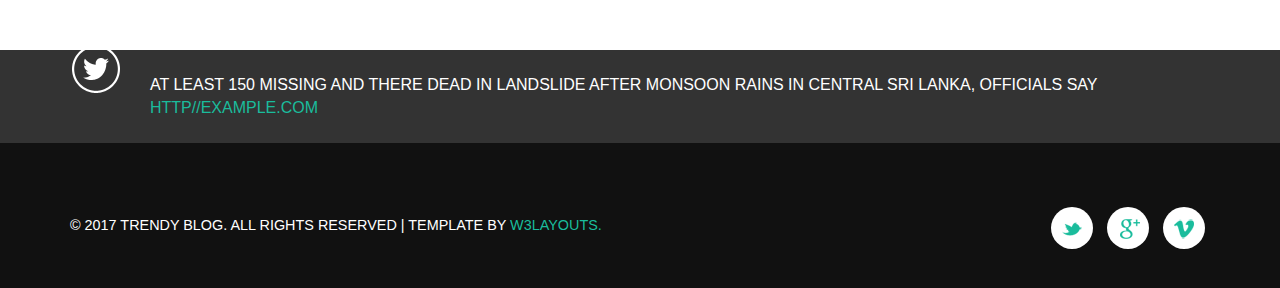
<file: public/short-codes.html>
<!--
Author: W3layouts
Author URL: http://w3layouts.com
License: Creative Commons Attribution 3.0 Unported
License URL: http://creativecommons.org/licenses/by/3.0/
-->
<!DOCTYPE HTML>
<html>
<head>
<title>Trendy Blog a Blogging Category Bootstrap Responsive Website Template| Short Codes:: w3layouts</title>
<meta name="viewport" content="width=device-width, initial-scale=1">
<meta http-equiv="Content-Type" content="text/html; charset=utf-8" />
<meta name="keywords" content="Trendy Blog Responsive web template, Bootstrap Web Templates, Flat Web Templates, Android Compatible web template, 
Smartphone Compatible web template, free webdesigns for Nokia, Samsung, LG, SonyEricsson, Motorola web design" />
<!-- Custom Theme files -->
<link href="css/bootstrap.css" rel="stylesheet" type="text/css" media="all" />
<link href="css/style.css" rel="stylesheet" type="text/css" media="all" />
<!-- js -->
<script src="js/jquery-1.11.1.min.js"></script>
<!-- //js -->
</head>

<body>
<!-- menu -->
	<nav class="navbar navbar-default">
						<!-- Brand and toggle get grouped for better mobile display -->
		<div class="navbar-header">
		  <button type="button" class="navbar-toggle collapsed" data-toggle="collapse" data-target="#bs-example-navbar-collapse-1">
			<span class="sr-only">Toggle navigation</span>
			<span class="icon-bar"></span>
			<span class="icon-bar"></span>
			<span class="icon-bar"></span>
		  </button>
			<div class="logo">
				<a class="navbar-brand" href="index.html"><span>T</span> Trendy Blog</a>
			</div>
		</div>

		<!-- Collect the nav links, forms, and other content for toggling -->
		<div class="collapse navbar-collapse nav-wil" id="bs-example-navbar-collapse-1">
			<ul class="nav navbar-nav cl-effect-18" id="cl-effect-18">
				<li class="act"><a href="index.html" class="effect1 active">Home</a></li>
				<li><a href="events.html">Reviews</a></li>
				<li><a href="breaking.html">Culture</a></li>
				<li><a href="entertainment.html">Entertainment</a></li>
				<li role="presentation" class="dropdown">
					<a class="dropdown-toggle" data-toggle="dropdown" href="#" role="button" aria-haspopup="true" aria-expanded="false">
					  Business <span class="caret"></span>
					</a>
					<ul class="dropdown-menu">
					  <li><a href="short-codes.html">Short-Codes</a></li>
					  <li><a href="icons.html">Icons</a></li>
					 
					</ul>
				</li>
				<li><a href="contact.html">Contact Us</a></li>
			</ul>
		</div>
	</nav>
	<!-- //menu -->
<!--typography-page -->
	<div class="typo">
		<div class="container">
			<h3 class="title">Short Codes</h3>
			<div class="grid_3 grid_4">
				<h3 class="hdg">Headings</h3>
				<div class="bs-example">
					<table class="table">
						<tbody>
							<tr>
								<td><h1 id="h1.-bootstrap-heading">h1. Bootstrap heading<a class="anchorjs-link" href="#h1.-bootstrap-heading"><span class="anchorjs-icon"></span></a></h1></td>
								<td class="type-info">Semibold 36px</td>
							</tr>
							<tr>
								<td><h2 id="h2.-bootstrap-heading">h2. Bootstrap heading<a class="anchorjs-link" href="#h2.-bootstrap-heading"><span class="anchorjs-icon"></span></a></h2></td>
								<td class="type-info">Semibold 30px</td>
							</tr>
							<tr>
								<td><h3 id="h3.-bootstrap-heading">h3. Bootstrap heading<a class="anchorjs-link" href="#h3.-bootstrap-heading"><span class="anchorjs-icon"></span></a></h3></td>
								<td class="type-info">Semibold 24px</td>
							</tr>
							<tr>
								<td><h4 id="h4.-bootstrap-heading">h4. Bootstrap heading<a class="anchorjs-link" href="#h4.-bootstrap-heading"><span class="anchorjs-icon"></span></a></h4></td>
								<td class="type-info">Semibold 18px</td>
							</tr>
							<tr>
								<td><h5 id="h5.-bootstrap-heading">h5. Bootstrap heading<a class="anchorjs-link" href="#h5.-bootstrap-heading"><span class="anchorjs-icon"></span></a></h5></td>
								<td class="type-info">Semibold 14px</td>
							</tr>
							<tr>
								<td><h6>h6. Bootstrap heading</h6></td>
								<td class="type-info">Semibold 12px</td>
							</tr>
						</tbody>
					</table>
				</div>
			</div>
			<div class="grid_3 grid_5">
				<h3>Buttons</h3>
				<h1>
					<a href="#"><span class="label label-default">Default</span></a>
					<a href="#"><span class="label label-primary">Primary</span></a>
					<a href="#"><span class="label label-success">Success</span></a>
					<a href="#"><span class="label label-info">Info</span></a>
					<a href="#"><span class="label label-warning">Warning</span></a>
					<a href="#"><span class="label label-danger">Danger</span></a>
				</h1>
				<h2>
					<a href="#"><span class="label label-default">Default</span></a>
					<a href="#"><span class="label label-primary">Primary</span></a>
					<a href="#"><span class="label label-success">Success</span></a>
					<a href="#"><span class="label label-info">Info</span></a>
					<a href="#"><span class="label label-warning">Warning</span></a>
					<a href="#"><span class="label label-danger">Danger</span></a>
				</h2>
				<h3>
					<a href="#"><span class="label label-default">Default</span></a>
					<a href="#"><span class="label label-primary">Primary</span></a>
					<a href="#"><span class="label label-success">Success</span></a>
					<a href="#"><span class="label label-info">Info</span></a>
					<a href="#"><span class="label label-warning">Warning</span></a>
					<a href="#"><span class="label label-danger">Danger</span></a>
				</h3>
				<h4>
					<a href="#"><span class="label label-default">Default</span></a>
					<a href="#"><span class="label label-primary">Primary</span></a>
					<a href="#"><span class="label label-success">Success</span></a>
					<a href="#"><span class="label label-info">Info</span></a>
					<a href="#"><span class="label label-warning">Warning</span></a>
					<a href="#"><span class="label label-danger">Danger</span></a>
				</h4>
				<h5>
					<a href="#"><span class="label label-default">Default</span></a>
					<a href="#"><span class="label label-primary">Primary</span></a>
					<a href="#"><span class="label label-success">Success</span></a>
					<a href="#"><span class="label label-info">Info</span></a>
					<a href="#"><span class="label label-warning">Warning</span></a>
					<a href="#"><span class="label label-danger">Danger</span></a>
				</h5>
				<h6>
					<a href="#"><span class="label label-default">Default</span></a>
					<a href="#"><span class="label label-primary">Primary</span></a>
					<a href="#"><span class="label label-success">Success</span></a>
					<a href="#"><span class="label label-info">Info</span></a>
					<a href="#"><span class="label label-warning">Warning</span></a>
					<a href="#"><span class="label label-danger">Danger</span></a>
				</h6>
			</div>			   
			<div class="grid_3 grid_5">
				<h3>Progress Bars</h3>
				<div class="tab-content">
					<div class="tab-pane active" id="domprogress">
						<div class="progress">    
							<div class="progress-bar progress-bar-primary" style="width: 20%"></div>
						</div>
						<p>Info with <code>progress-bar-info</code> class.</p>
						<div class="progress">    
							<div class="progress-bar progress-bar-info" style="width: 60%"></div>
						</div>
						<p>Success with <code>progress-bar-success</code> class.</p>
						<div class="progress">
							<div class="progress-bar progress-bar-success" style="width: 30%"></div>
						</div>
						<p>Warning with <code>progress-bar-warning</code> class.</p>
						<div class="progress">
							<div class="progress-bar progress-bar-warning" style="width: 70%"></div>
						</div>
						<p>Danger with <code>progress-bar-danger</code> class.</p>
						<div class="progress">
							<div class="progress-bar progress-bar-danger" style="width: 50%"></div>
						</div>
						<p>Inverse with <code>progress-bar-inverse</code> class.</p>
						<div class="progress">
							<div class="progress-bar progress-bar-inverse" style="width: 40%"></div>
						</div>
						<p>Inverse with <code>progress-bar-inverse</code> class.</p>
						<div class="progress">
							<div class="progress-bar progress-bar-success" style="width: 35%"><span class="sr-only">35% Complete (success)</span></div>
							<div class="progress-bar progress-bar-warning" style="width: 20%"><span class="sr-only">20% Complete (warning)</span></div>
							<div class="progress-bar progress-bar-danger" style="width: 10%"><span class="sr-only">10% Complete (danger)</span></div>
						</div>
					</div>
				</div>
			</div>
			<div class="grid_3 grid_5">
				<h3>Alerts</h3>
				<div class="alert alert-success" role="alert">
					<strong>Well done!</strong> You successfully read this important alert message.
				</div>
				<div class="alert alert-info" role="alert">
					<strong>Heads up!</strong> This alert needs your attention, but it's not super important.
				</div>
				<div class="alert alert-warning" role="alert">
					<strong>Warning!</strong> Best check yo self, you're not looking too good.
				</div>
				<div class="alert alert-danger" role="alert">
					<strong>Oh snap!</strong> Change a few things up and try submitting again.
				</div>
			</div>
			<div class="grid_3 grid_5">
				<h3>Pagination</h3>
				<div class="col-md-6">
					<nav>
						<ul class="pagination pagination-lg">
							<li><a href="#" aria-label="Previous"><span aria-hidden="true">?</span></a></li>
							<li><a href="#">1</a></li>
							<li><a href="#">2</a></li>
							<li><a href="#">3</a></li>
							<li><a href="#">4</a></li>
							<li><a href="#">5</a></li>
							<li><a href="#" aria-label="Next"><span aria-hidden="true">?</span></a></li>
						</ul>
					</nav>
					<nav>
						<ul class="pagination">
							<li><a href="#" aria-label="Previous"><span aria-hidden="true">?</span></a></li>
							<li><a href="#">1</a></li>
							<li><a href="#">2</a></li>
							<li><a href="#">3</a></li>
							<li><a href="#">4</a></li>
							<li><a href="#">5</a></li>
							<li><a href="#" aria-label="Next"><span aria-hidden="true">?</span></a></li>
						</ul>
					</nav>
					<nav>
						<ul class="pagination pagination-sm">
							<li><a href="#" aria-label="Previous"><span aria-hidden="true">?</span></a></li>
							<li><a href="#">1</a></li>
							<li><a href="#">2</a></li>
							<li><a href="#">3</a></li>
							<li><a href="#">4</a></li>
							<li><a href="#">5</a></li>
							<li><a href="#" aria-label="Next"><span aria-hidden="true">?</span></a></li>
						</ul>
					</nav>
				</div>
				<div class="col-md-6">
					<ul class="pagination pagination-lg">
						<li class="disabled"><a href="#"><i class="fa fa-angle-left">?</i></a></li>
						<li class="active"><a href="#">1</a></li>
						<li><a href="#">2</a></li>
						<li><a href="#">3</a></li>
						<li><a href="#">4</a></li>
						<li><a href="#">5</a></li>
						<li><a href="#"><i class="fa fa-angle-right">?</i></a></li>
					</ul>
					<nav>
						<ul class="pagination">
							<li class="disabled"><a href="#" aria-label="Previous"><span aria-hidden="true">?</span></a></li>
							<li class="active"><a href="#">1 <span class="sr-only">(current)</span></a></li>
							<li><a href="#">2</a></li>
							<li><a href="#">3</a></li>
							<li><a href="#">4</a></li>
							<li><a href="#">5</a></li>
							<li><a href="#" aria-label="Next"><span aria-hidden="true">?</span></a></li>
						</ul>
					</nav>
					<ul class="pagination pagination-sm">
						<li class="disabled"><a href="#"><i class="fa fa-angle-left">?</i></a></li>
						<li class="active"><a href="#">1</a></li>
						<li><a href="#">2</a></li>
						<li><a href="#">3</a></li>
						<li><a href="#">4</a></li>
						<li><a href="#">5</a></li>
						<li><a href="#"><i class="fa fa-angle-right">?</i></a></li>
					</ul>
				</div>
				<div class="clearfix"> </div>
			</div>
			<div class="grid_3 grid_5">
				<h3>Breadcrumbs</h3>
				<ol class="breadcrumb">
					<li class="active">Home</li>
				</ol>
				<ol class="breadcrumb">
					<li><a href="#">Home</a></li>
					<li class="active">Library</li>
				</ol>
				<ol class="breadcrumb">
					<li><a href="#">Home</a></li>
					<li><a href="#">Library</a></li>
					<li class="active">Data</li>
				</ol>
			</div>
			<div class="grid_3 grid_5">
				<h3>Badges</h3>
				<div class="col-md-6">
					<p>Add modifier classes to change the appearance of a badge.</p>
					<table class="table table-bordered">
						<thead>
							<tr>
								<th>Classes</th>
								<th>Badges</th>
							</tr>
						</thead>
						<tbody>
							<tr>
								<td>No modifiers</td>
								<td><span class="badge">42</span></td>
							</tr>
							<tr>
								<td><code>.badge-primary</code></td>
								<td><span class="badge badge-primary">1</span></td>
							</tr>
							<tr>
								<td><code>.badge-success</code></td>
								<td><span class="badge badge-success">22</span></td>
							</tr>
							<tr>
								<td><code>.badge-info</code></td>
								<td><span class="badge badge-info">30</span></td>
							</tr>
							<tr>
								<td><code>.badge-warning</code></td>
								<td><span class="badge badge-warning">412</span></td>
							</tr>
							<tr>
								<td><code>.badge-danger</code></td>
								<td><span class="badge badge-danger">999</span></td>
							</tr>
						</tbody>
					</table>                    
				</div>
				<div class="col-md-6">
					<p>Easily highlight new or unread items with the <code>.badge</code> class</p>
					<div class="list-group list-group-alternate"> 
						<a href="#" class="list-group-item"><span class="badge">201</span> <i class="ti ti-email"></i> Inbox </a> 
						<a href="#" class="list-group-item"><span class="badge badge-primary">5021</span> <i class="ti ti-eye"></i> Profile visits </a> 
						<a href="#" class="list-group-item"><span class="badge">14</span> <i class="ti ti-headphone-alt"></i> Call </a> 
						<a href="#" class="list-group-item"><span class="badge">20</span> <i class="ti ti-comments"></i> Messages </a> 
						<a href="#" class="list-group-item"><span class="badge badge-warning">14</span> <i class="ti ti-bookmark"></i> Bookmarks </a> 
						<a href="#" class="list-group-item"><span class="badge badge-danger">30</span> <i class="ti ti-bell"></i> Notifications </a> 
					</div>
				</div>
			   <div class="clearfix"> </div>
			</div>	 
			<div class="grid_3 grid_5">
				<h3>Wells</h3>
				<div class="well">
					There are many variations of passages of Lorem Ipsum available, but the majority have suffered alteration
				</div>
				<div class="well">
					It is a long established fact that a reader will be distracted by the readable content of a page when looking at its layout. The point of using Lorem Ipsum is that it has a more-or-less normal distribution of letters, as opposed to using 'Content here
				</div>
				<div class="well">
						Lorem Ipsum is simply dummy text of the printing and typesetting industry. Lorem Ipsum has been the industry's standard dummy text ever since the 1500s, when an unknown printer took a galley of type and scrambled it to make a type specimen book. It has survived not only five centuries, but also the leap into electronic
				</div>
			</div>
			<h3 class="bars">Unordered List</h3>
			<ul class="list-group">
			  <li class="list-group-item">Cras justo odio</li>
			  <li class="list-group-item">Dapibus ac facilisis in</li>
			  <li class="list-group-item">Morbi leo risus</li>
			  <li class="list-group-item">Porta ac consectetur ac</li>
			  <li class="list-group-item">Vestibulum at eros</li>
			</ul>
			<h3 class="bars">Ordered List</h3>
			<ol>
				<li class="list-group-item1">Cras justo odio</li>
				<li class="list-group-item1">Dapibus ac facilisis in</li>
				<li class="list-group-item1">Morbi leo risus</li>
				<li class="list-group-item1">Porta ac consectetur ac</li>
				<li class="list-group-item1">Vestibulum at eros</li>
			</ol>
			<h3 class="bars">Forms</h3>
			<div class="input-group">
				<span class="input-group-addon" id="basic-addon1">@</span>
				<input type="text" class="form-control" placeholder="Username" aria-describedby="basic-addon1">
			</div>
			<div class="input-group">
				<input type="text" class="form-control" placeholder="Recipient's username" aria-describedby="basic-addon2">
				<span class="input-group-addon" id="basic-addon2">@example.com</span>
			</div>
			<div class="input-group">
				<span class="input-group-addon">$</span>
					<input type="text" class="form-control" aria-label="Amount (to the nearest dollar)">
				<span class="input-group-addon">.00</span>
			</div>
			<div class="input-group input-group-lg">
				<span class="input-group-addon" id="sizing-addon1">@</span>
				<input type="text" class="form-control" placeholder="Username" aria-describedby="sizing-addon1">
			</div>
			<div class="input-group">
				<span class="input-group-addon" id="sizing-addon2">@</span>
				<input type="text" class="form-control" placeholder="Username" aria-describedby="sizing-addon2">
			</div>
			<div class="input-group input-group-sm">
				<span class="input-group-addon" id="sizing-addon3">@</span>
				<input type="text" class="form-control" placeholder="Username" aria-describedby="sizing-addon3">
			</div>
			<div class="row">
				<div class="col-lg-6 in-gp-tl">
					<div class="input-group">
						<span class="input-group-addon">
							<input type="checkbox" aria-label="...">
						</span>
						<input type="text" class="form-control" aria-label="...">
					</div><!-- /input-group -->
				</div><!-- /.col-lg-6 -->
				<div class="col-lg-6 in-gp-tb">
					<div class="input-group">
						<span class="input-group-addon">
							<input type="radio" aria-label="...">
						</span>
						<input type="text" class="form-control" aria-label="...">
					</div><!-- /input-group -->
				</div><!-- /.col-lg-6 -->
			</div><!-- /.row -->
			<div class="row">
				<div class="col-lg-6 in-gp-tl">
					<div class="input-group">
						<span class="input-group-btn">
							<button class="btn btn-default" type="button">Go!</button>
						</span>
						<input type="text" class="form-control" placeholder="Search for...">
					</div><!-- /input-group -->
				</div><!-- /.col-lg-6 -->
				<div class="col-lg-6 in-gp-tb">
					<div class="input-group">
						<input type="text" class="form-control" placeholder="Search for...">
						<span class="input-group-btn">
							<button class="btn btn-default" type="button">Go!</button>
						</span>
					</div><!-- /input-group -->
				</div><!-- /.col-lg-6 -->
			</div><!-- /.row -->
			<div class="row">
				<div class="col-lg-6 in-gp-tl">
					<div class="input-group">
						<div class="input-group-btn">
							<button type="button" class="btn btn-default dropdown-toggle" data-toggle="dropdown" aria-haspopup="true" aria-expanded="false">Action <span class="caret"></span></button>
							<ul class="dropdown-menu">
								<li><a href="#">Action</a></li>
								<li><a href="#">Another action</a></li>
								<li><a href="#">Something else here</a></li>
								<li role="separator" class="divider"></li>
								<li><a href="#">Separated link</a></li>
							</ul>
						</div><!-- /btn-group -->
						<input type="text" class="form-control" aria-label="...">
					</div><!-- /input-group -->
				</div><!-- /.col-lg-6 -->
				<div class="col-lg-6 in-gp-tb">
					<div class="input-group">
						<input type="text" class="form-control" aria-label="...">
						<div class="input-group-btn">
							<button type="button" class="btn btn-default dropdown-toggle" data-toggle="dropdown" aria-haspopup="true" aria-expanded="false">Action <span class="caret"></span></button>
							<ul class="dropdown-menu dropdown-menu-right">
								<li><a href="#">Action</a></li>
								<li><a href="#">Another action</a></li>
								<li><a href="#">Something else here</a></li>
								<li role="separator" class="divider"></li>
								<li><a href="#">Separated link</a></li>
							</ul>
						</div><!-- /btn-group -->
					</div><!-- /input-group -->
				</div><!-- /.col-lg-6 -->
			</div><!-- /.row -->
			<div class="page-header">
				<h3 class="bars">Tables</h3>
			</div>
			<h2 class="typoh2">Default styles</h2>
			<p>For basic stylinglight padding and only horizontal add the base class <code>.table</code> to any <code>&lt;table&gt;</code>.</p>
			<div class="bs-docs-example">
				<table class="table">
					<thead>
						<tr>
							<th>#</th>
							<th>First Name</th>
							<th>Last Name</th>
							<th>Username</th>
						</tr>
					</thead>
					<tbody>
						<tr>
							<td>1</td>
							<td>Mark</td>
							<td>Otto</td>
							<td>@mdo</td>
						</tr>
						<tr>
							<td>2</td>
							<td>Jacob</td>
							<td>Thornton</td>
							<td>@fat</td>
						</tr>
						<tr>
							<td>3</td>
							<td>Larry</td>
							<td>the Bird</td>
							<td>@twitter</td>
						</tr>
					</tbody>
				</table>
			</div>
			<hr class="bs-docs-separator">
			<p>Add any of the following classes to the <code>.table</code> base class.</p>
			<p>Adds zebra-striping to any table row within the <code>&lt;tbody&gt;</code> via the <code>:nth-child</code> CSS selector (not available in IE7-8).</p>
			<div class="bs-docs-example">
				<table class="table table-striped">
					<thead>
						<tr>
							<th>#</th>
							<th>First Name</th>
							<th>Last Name</th>
							<th>Username</th>
						</tr>
					</thead>
					<tbody>
						<tr>
							<td>1</td>
							<td>Mark</td>
							<td>Otto</td>
							<td>@mdo</td>
						</tr>
						<tr>
							<td>2</td>
							<td>Jacob</td>
							<td>Thornton</td>
							<td>@fat</td>
						</tr>
						<tr>
							<td>3</td>
							<td>Larry</td>
							<td>the Bird</td>
							<td>@twitter</td>
						</tr>
					</tbody>
				</table>
			</div>
			<p>Add borders and rounded corners to the table.</p>
			<div class="bs-docs-example">
				<table class="table table-bordered">
					<thead>
						<tr>
							<th>#</th>
							<th>First Name</th>
							<th>Last Name</th>
							<th>Username</th>
						</tr>
					</thead>
					<tbody>
						<tr>
							<td rowspan="2">1</td>
							<td>Mark</td>
							<td>Otto</td>
							<td>@mdo</td>
						</tr>
						<tr>
							<td>Mark</td>
							<td>Otto</td>
							<td>@getbootstrap</td>
						</tr>
						<tr>
							<td>2</td>
							<td>Jacob</td>
							<td>Thornton</td>
							<td>@fat</td>
						</tr>
						<tr>
							<td>3</td>
							<td colspan="2">Larry the Bird</td>
							<td>@twitter</td>
						</tr>
					</tbody>
				</table>
			</div>
			<p>Enable a hover state on table rows within a <code>&lt;tbody&gt;</code>.</p>
			<div class="bs-docs-example">
				<table class="table table-hover">
					<thead>
						<tr>
						  <th>#</th>
						  <th>First Name</th>
						  <th>Last Name</th>
						  <th>Username</th>
						</tr>
					</thead>
					<tbody>
						<tr>
						  <td>1</td>
						  <td>Mark</td>
						  <td>Otto</td>
						  <td>@mdo</td>
						</tr>
						<tr>
						  <td>2</td>
						  <td>Jacob</td>
						  <td>Thornton</td>
						  <td>@fat</td>
						</tr>
						<tr>
						  <td>3</td>
						  <td colspan="2">Larry the Bird</td>
						  <td>@twitter</td>
						</tr>
					</tbody>
				</table>
			</div>
		</div>
	</div>
<!-- //typography-page -->
<!-- footer -->
	<div class="footer-top-w3layouts-agile">
		<div class="container">
			<p>at least 150 missing and there dead in landslide after monsoon 
				rains in central Sri Lanka, officials say <a href="#">http//example.com</a></p>
		</div>
	</div>
	
<!-- footer -->
	
	<div class="footer">
		<div class="container">
			<div class="footer-bottom">
				<div class="footer-bottom-left-whtree-agileinfo">
					<p>&copy 2017 Trendy Blog. All rights reserved | Template by <a href="http://w3layouts.com/">W3layouts.</a></p>
				</div>
				<div class="footer-bottom-right-whtree-agileinfo">
					<ul>
						<li><a href="#" class="icon-button twitter"><i class="icon-twitter"></i><span></span></a></li>
						<li><a href="#" class="icon-button google"><i class="icon-google"></i><span></span></a></li>
						<li><a href="#" class="icon-button v"><i class="icon-v"></i><span></span></a></li>
					</ul>
				</div>
				<div class="clearfix"> </div>
			</div>
		</div>
	</div>
<!-- //footer -->
<!-- for bootstrap working -->
	<script src="js/bootstrap.js"></script>
<!-- //for bootstrap working -->
</body>
</html>
</file>
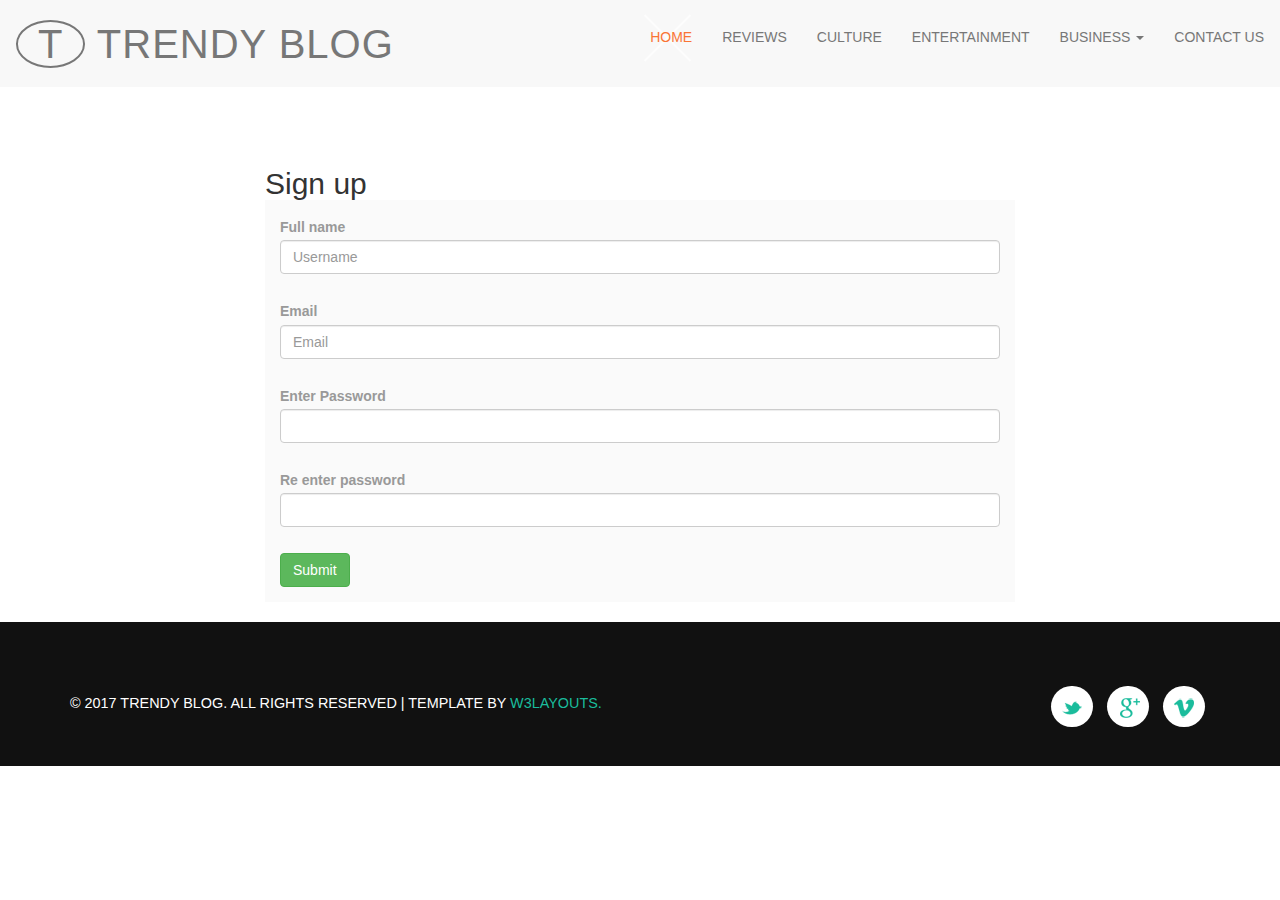
<file: public/signup.html>
<!--
Author: W3layouts
Author URL: http://w3layouts.com
License: Creative Commons Attribution 3.0 Unported
License URL: http://creativecommons.org/licenses/by/3.0/
-->
<!DOCTYPE HTML>
<html>
<head>
<title>Trendy Blog a Blogging Category Bootstrap Responsive Website Template  | Home :: w3layouts</title>
<meta name="viewport" content="width=device-width, initial-scale=1">
<meta http-equiv="Content-Type" content="text/html; charset=utf-8" />
<meta name="keywords" content="Trendy Blog Responsive web template, Bootstrap Web Templates, Flat Web Templates, Android Compatible web template, 
Smartphone Compatible web template, free webdesigns for Nokia, Samsung, LG, SonyEricsson, Motorola web design" />

<!-- Custom Theme files -->
<link href="css/bootstrap.css" rel="stylesheet" type="text/css" media="all" />
<link href="css/style.css" rel="stylesheet" type="text/css" media="all" />
<!-- js -->
<script src="js/jquery-1.11.1.min.js"></script>
<!-- //js -->
</head>

<body>
<!-- menu -->
	<nav class="navbar navbar-default">
						<!-- Brand and toggle get grouped for better mobile display -->
		<div class="navbar-header">
		  <button type="button" class="navbar-toggle collapsed" data-toggle="collapse" data-target="#bs-example-navbar-collapse-1">
			<span class="sr-only">Toggle navigation</span>
			<span class="icon-bar"></span>
			<span class="icon-bar"></span>
			<span class="icon-bar"></span>
		  </button>
			<div class="logo">
				<a class="navbar-brand" href="index.html"><span>T</span> Trendy Blog</a>
			</div>
		</div>

		<!-- Collect the nav links, forms, and other content for toggling -->
		<div class="collapse navbar-collapse nav-wil" id="bs-example-navbar-collapse-1">
			<ul class="nav navbar-nav cl-effect-18" id="cl-effect-18">
				<li class="act"><a href="index.html" class="effect1 active">Home</a></li>
				<li><a href="events.html">Reviews</a></li>
				<li><a href="breaking.html">Culture</a></li>
				<li><a href="entertainment.html">Entertainment</a></li>
				<li role="presentation" class="dropdown">
					<a class="dropdown-toggle" data-toggle="dropdown" href="#" role="button" aria-haspopup="true" aria-expanded="false">
					  Business <span class="caret"></span>
					</a>
					<ul class="dropdown-menu">
					  <li><a href="short-codes.html">Short-Codes</a></li>
					  <li><a href="icons.html">Icons</a></li>
					 
					</ul>
				</li>
				<li><a href="contact.html">Contact Us</a></li>
			</ul>
		</div>
	</nav>
	<!-- //menu -->
	<div class="banner-bottom">
		<div class="container">
			<!-- news-and-events -->
				<div class="row carousel-holder">
            <div class="col-md-2">
            </div>
            <div class="col-md-8">
                <div class="panel panel-default">
				  	<h2>Sign up</h2>
				  	<div class="panel-body">
				    	<form>
				    		<div>
				    			<label>Full name</label>
							  	<input type="text" class="form-control" placeholder="Username" name="name" aria-describedby="basic-addon1">
							</div>
							<br>
							<div>
				    			<label>Email</label>
							  	<input type="email" class="form-control" placeholder="Email" name="email" aria-describedby="basic-addon1">
							</div>
							<br>	
							<div>
				    			<label>Enter Password</label>
							  	<input type="password" class="form-control" name="password" aria-describedby="basic-addon1">
							</div>
							<br>
							<div>
				    			<label>Re enter password</label>
							  	<input type="password" class="form-control" name="passwordAgain" aria-describedby="basic-addon1">
							</div>
							<br>
							<button type="button" class="btn btn-success">Submit
							</button>

				    	</form>
				  	</div>
				</div>
            </div>
            <div class="col-md-2">
            </div>
            <div class="clearfix"></div>
        </div>
			<!-- //news-and-events -->
		</div>
	</div>

<!-- footer -->
	
	<div class="footer">
		<div class="container">
			<div class="footer-bottom">
				<div class="footer-bottom-left-whtree-agileinfo">
					<p>&copy 2017 Trendy Blog. All rights reserved | Template by <a href="http://w3layouts.com/">W3layouts.</a></p>
				</div>
				<div class="footer-bottom-right-whtree-agileinfo">
					<ul>
						<li><a href="#" class="icon-button twitter"><i class="icon-twitter"></i><span></span></a></li>
						<li><a href="#" class="icon-button google"><i class="icon-google"></i><span></span></a></li>
						<li><a href="#" class="icon-button v"><i class="icon-v"></i><span></span></a></li>
					</ul>
				</div>
				<div class="clearfix"> </div>
			</div>
		</div>
	</div>
<!-- //footer -->
<!-- for bootstrap working -->
	<script src="js/bootstrap.js"></script>
<!-- //for bootstrap working -->
</body>
</html>
</file>
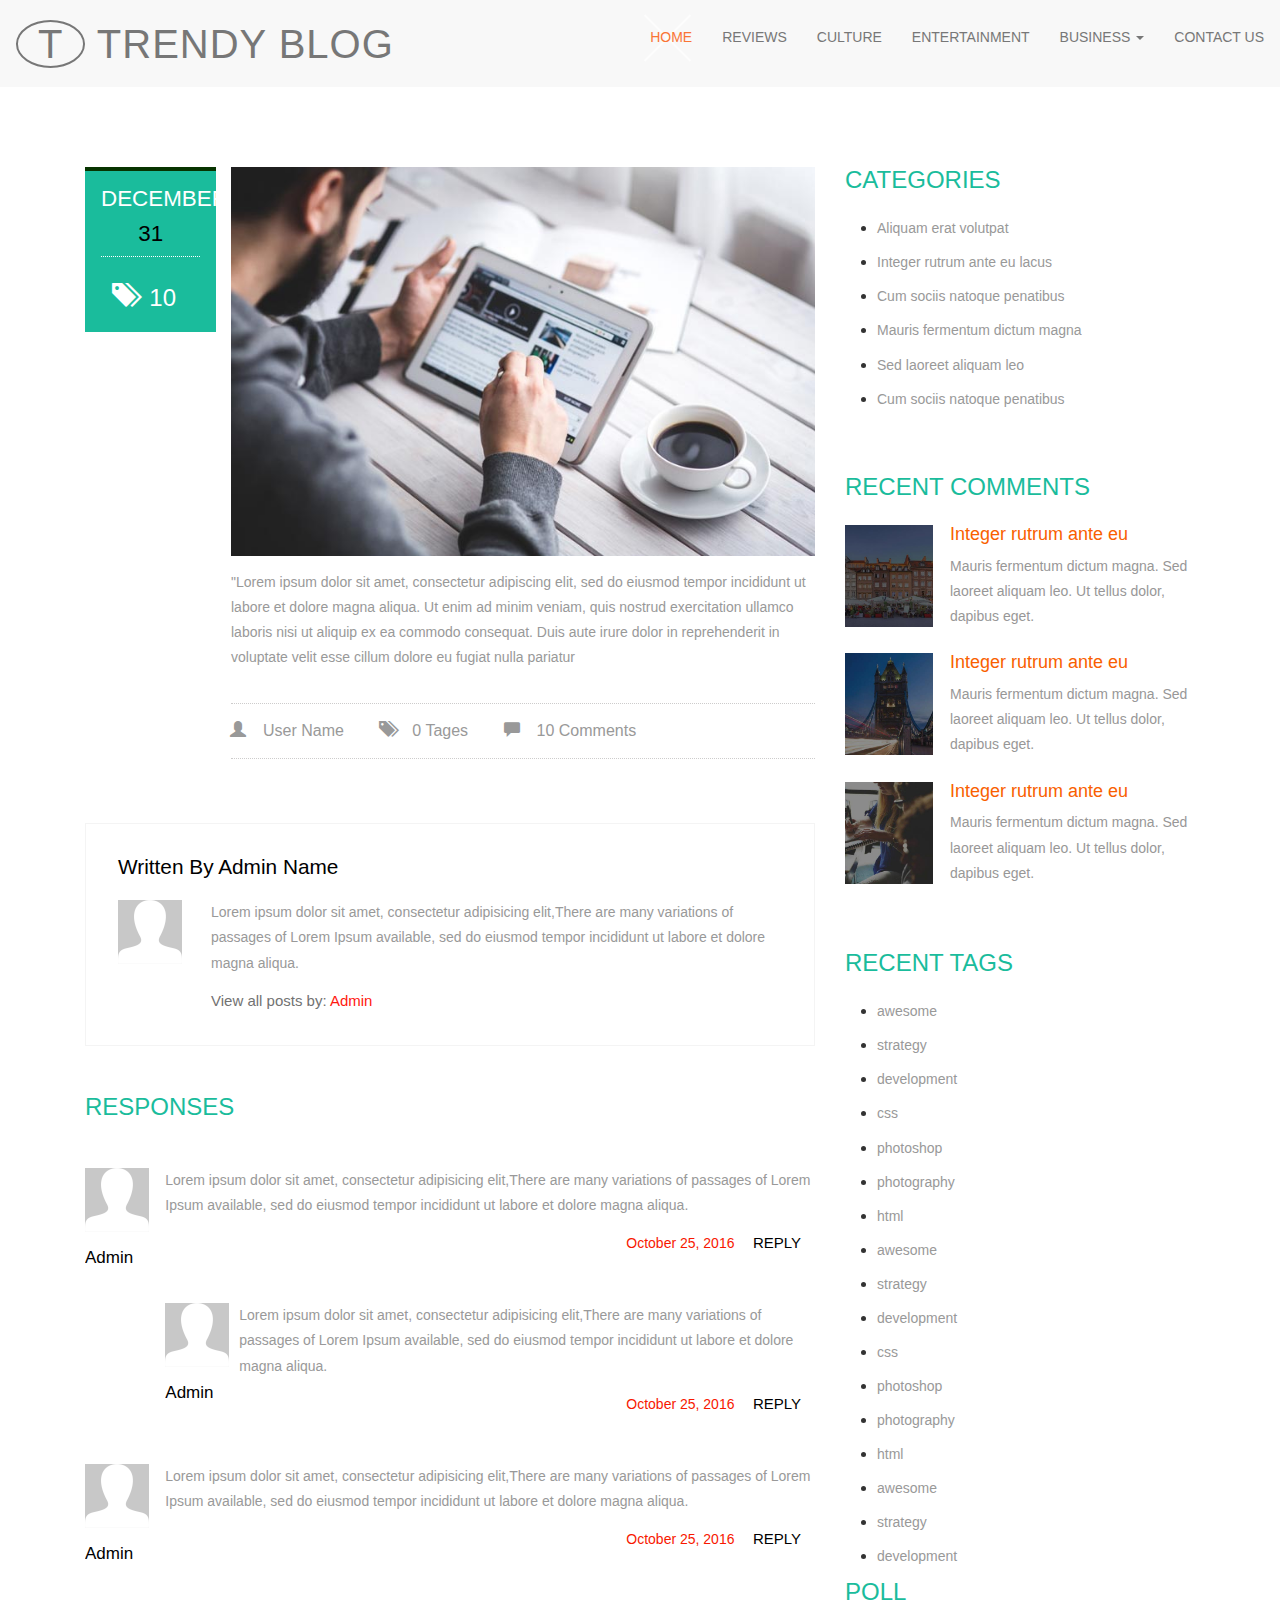
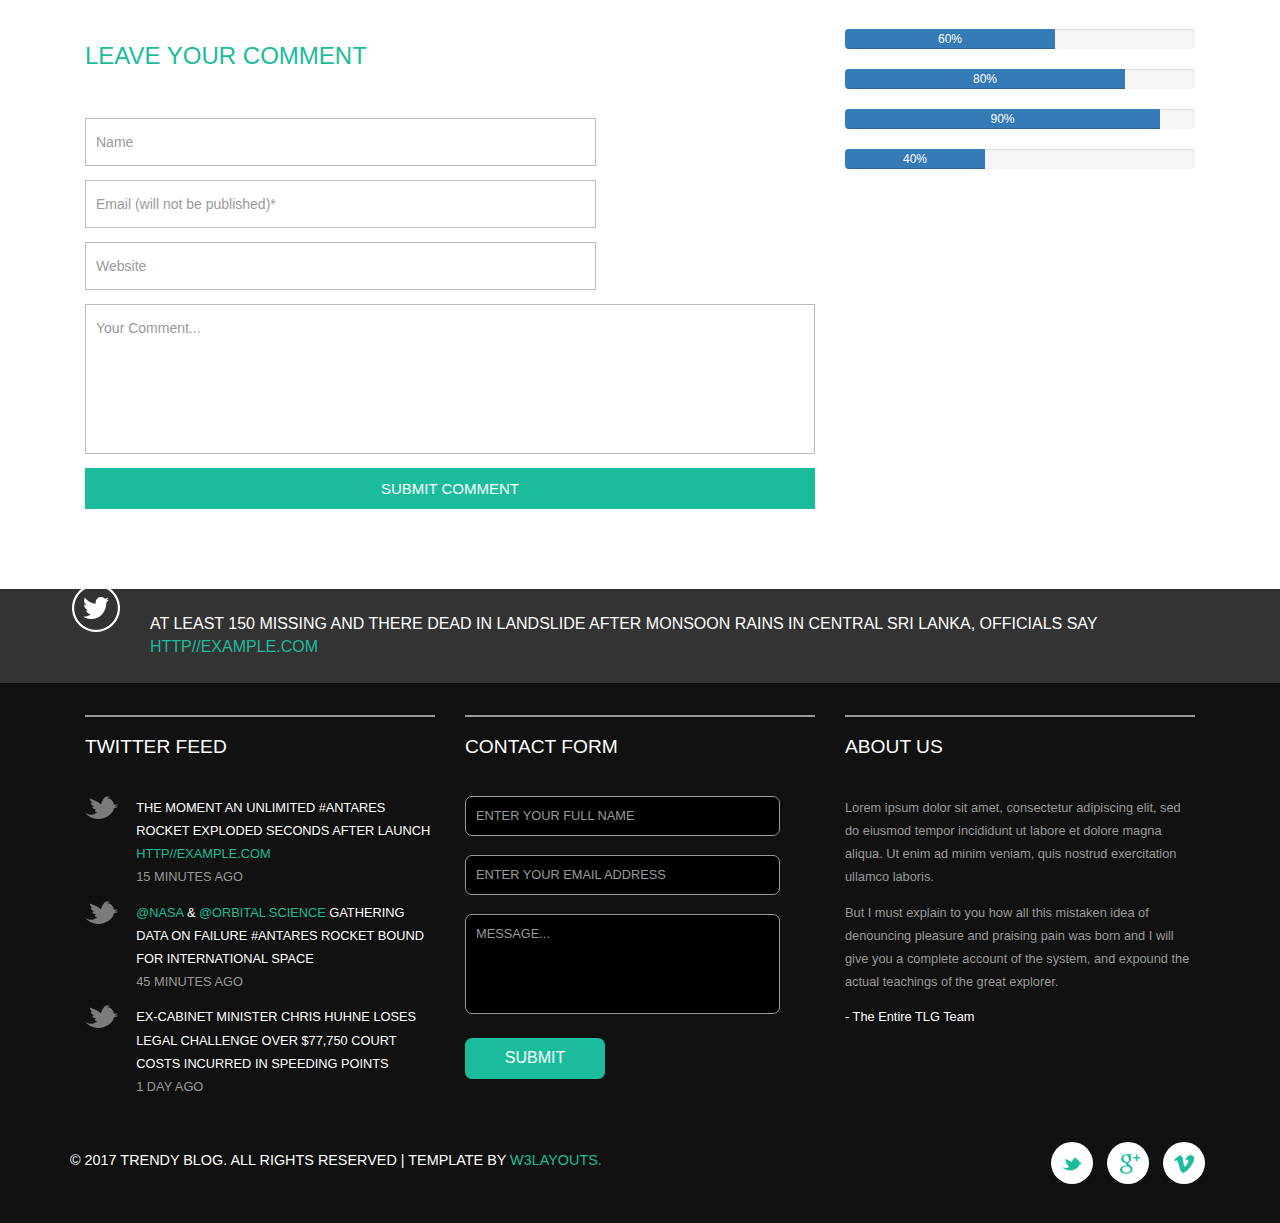
<file: public/single.html>
<!--
Author: W3layouts
Author URL: http://w3layouts.com
License: Creative Commons Attribution 3.0 Unported
License URL: http://creativecommons.org/licenses/by/3.0/
-->
<!DOCTYPE HTML>
<html>
<head>
<title>Trendy Blog a Blogging Category Bootstrap Responsive Website Template | Single :: w3layouts</title>
<meta name="viewport" content="width=device-width, initial-scale=1">
<meta http-equiv="Content-Type" content="text/html; charset=utf-8" />
<meta name="keywords" content="Trendy Blog Responsive web template, Bootstrap Web Templates, Flat Web Templates, Android Compatible web template, 
Smartphone Compatible web template, free webdesigns for Nokia, Samsung, LG, SonyEricsson, Motorola web design" />
<!-- Custom Theme files -->
<link href="css/bootstrap.css" rel="stylesheet" type="text/css" media="all" />
<link href="css/style.css" rel="stylesheet" type="text/css" media="all" />
<!-- js -->
<script src="js/jquery-1.11.1.min.js"></script>
<!-- //js -->
</head>

<body>
<!-- menu -->
	<nav class="navbar navbar-default">
						<!-- Brand and toggle get grouped for better mobile display -->
		<div class="navbar-header">
		  <button type="button" class="navbar-toggle collapsed" data-toggle="collapse" data-target="#bs-example-navbar-collapse-1">
			<span class="sr-only">Toggle navigation</span>
			<span class="icon-bar"></span>
			<span class="icon-bar"></span>
			<span class="icon-bar"></span>
		  </button>
			<div class="logo">
				<a class="navbar-brand" href="index.html"><span>T</span> Trendy Blog</a>
			</div>
		</div>

		<!-- Collect the nav links, forms, and other content for toggling -->
		<div class="collapse navbar-collapse nav-wil" id="bs-example-navbar-collapse-1">
			<ul class="nav navbar-nav cl-effect-18" id="cl-effect-18">
				<li class="act"><a href="index.html" class="effect1 active">Home</a></li>
				<li><a href="events.html">Reviews</a></li>
				<li><a href="breaking.html">Culture</a></li>
				<li><a href="entertainment.html">Entertainment</a></li>
				<li role="presentation" class="dropdown">
					<a class="dropdown-toggle" data-toggle="dropdown" href="#" role="button" aria-haspopup="true" aria-expanded="false">
					  Business <span class="caret"></span>
					</a>
					<ul class="dropdown-menu">
					  <li><a href="short-codes.html">Short-Codes</a></li>
					  <li><a href="icons.html">Icons</a></li>
					 
					</ul>
				</li>
				<li><a href="contact.html">Contact Us</a></li>
			</ul>
		</div>
	</nav>
	<!-- //menu -->
<!-- single -->
	<div class="single">
		<div class="container">
			<div class="single-grid">
				<div class="col-md-8 blog-left">
					<div class="blog-left-grid">
						<div class="blog-leftl">
							<h4>December <span>31</span></h4>
							<a href="#"><i class="glyphicon glyphicon-tags" aria-hidden="true"></i>10</a>
						</div>
						<div class="blog-leftr">
							<img src="images/25.jpg" alt=" " class="img-responsive" />
							<p>"Lorem ipsum dolor sit amet, consectetur adipiscing elit, 
							sed do eiusmod tempor incididunt ut labore et dolore magna aliqua.
							Ut enim ad minim veniam, quis nostrud exercitation ullamco laboris
							nisi ut aliquip ex ea commodo consequat. Duis aute irure dolor in 
							reprehenderit in voluptate velit esse cillum dolore eu fugiat nulla 
							pariatur</p>
							<ul>
								<li><a href="#"><i class="glyphicon glyphicon-user" aria-hidden="true"></i>User Name</a></li>
								<li><a href="#"><i class="glyphicon glyphicon-tags" aria-hidden="true"></i>0 Tages</a></li>
								<li><a href="#"><i class="glyphicon glyphicon-comment" aria-hidden="true"></i>10 Comments</a></li>
							</ul>
						</div>
						<div class="clearfix"> </div>
						<div class="admin-text">
								<h5>Written By Admin Name</h5>
								<div class="admin-text-left">
									<a href="#"><img src="images/icon1.png" alt=""/></a>
								</div>
								<div class="admin-text-right">
									<p>Lorem ipsum dolor sit amet, consectetur adipisicing elit,There are many variations of passages of Lorem Ipsum available, 
									sed do eiusmod tempor incididunt ut labore et dolore magna aliqua.</p>
									<span>View all posts by:<a href="#"> Admin </a></span>
								</div>
								<div class="clearfix"> </div>
						</div>
						<div class="response">
							<h4>Responses</h4>
							<div class="media response-info">
								<div class="media-left response-text-left">
									<a href="#">
										<img class="media-object" src="images/icon1.png" alt=""/>
									</a>
									<h5><a href="#">Admin</a></h5>
								</div>
								<div class="media-body response-text-right">
									<p>Lorem ipsum dolor sit amet, consectetur adipisicing elit,There are many variations of passages of Lorem Ipsum available, 
										sed do eiusmod tempor incididunt ut labore et dolore magna aliqua.</p>
									<ul>
										<li>October 25, 2016</li>
										<li><a href="single.html">Reply</a></li>
									</ul>
									<div class="media response-info">
										<div class="media-left response-text-left">
											<a href="#">
												<img class="media-object" src="images/icon1.png" alt=""/>
											</a>
											<h5><a href="#">Admin</a></h5>
										</div>
										<div class="media-body response-text-right">
											<p>Lorem ipsum dolor sit amet, consectetur adipisicing elit,There are many variations of passages of Lorem Ipsum available, 
												sed do eiusmod tempor incididunt ut labore et dolore magna aliqua.</p>
											<ul>
												<li>October 25, 2016</li>
												<li><a href="single.html">Reply</a></li>
											</ul>		
										</div>
										<div class="clearfix"> </div>
									</div>
								</div>
								<div class="clearfix"> </div>
							</div>
							<div class="media response-info">
								<div class="media-left response-text-left">
									<a href="#">
										<img class="media-object" src="images/icon1.png" alt=""/>
									</a>
									<h5><a href="#">Admin</a></h5>
								</div>
								<div class="media-body response-text-right">
									<p>Lorem ipsum dolor sit amet, consectetur adipisicing elit,There are many variations of passages of Lorem Ipsum available, 
										sed do eiusmod tempor incididunt ut labore et dolore magna aliqua.</p>
									<ul>
										<li>October 25, 2016</li>
										<li><a href="single.html">Reply</a></li>
									</ul>		
								</div>
								<div class="clearfix"> </div>
							</div>
						</div>	
						<div class="coment-form">
							<h4>Leave your comment</h4>
							<form>
								<input type="text" value="Name " onfocus="this.value = '';" onblur="if (this.value == '') {this.value = 'Name';}" required="">
								<input type="email" value="Email (will not be published)*" onfocus="this.value = '';" onblur="if (this.value == '') {this.value = 'Email (will not be published)*';}" required="">
								<input type="text" value="Website" onfocus="this.value = '';" onblur="if (this.value == '') {this.value = 'Website';}" required="">
								<textarea type="text"  onfocus="this.value = '';" onblur="if (this.value == '') {this.value = 'Your Comment...';}" required="">Your Comment...</textarea>
								<input type="submit" value="Submit Comment" >
							</form>
						</div>
					</div>
				</div>
				<div class="col-md-4 blog-right">
					<h3>Categories</h3>
					<ul>
						<li><a href="#">Aliquam erat volutpat</a></li>
						<li><a href="#">Integer rutrum ante eu lacus</a></li>
						<li><a href="#">Cum sociis natoque penatibus</a></li>
						<li><a href="#">Mauris fermentum dictum magna</a></li>
						<li><a href="#">Sed laoreet aliquam leo</a></li>
						<li><a href="#">Cum sociis natoque penatibus</a></li>
					</ul>
					<div class="recent">
						<h3>Recent Comments</h3>
						<div class="recent-grids">
							<div class="recent-grid">
								<div class="wom">
									<a href="#"><img src="images/6.jpg" alt=" " class="img-responsive" /></a>
								</div>
								<div class="wom-right">
									<h4><a href="#">Integer rutrum ante eu</a></h4>
									<p>Mauris fermentum dictum magna. Sed laoreet aliquam leo. 
										Ut tellus dolor, dapibus eget.</p>
								</div>
								<div class="clearfix"> </div>
							</div>
							<div class="recent-grid">
								<div class="wom">
									<a href="#"><img src="images/7.jpg" alt=" " class="img-responsive" /></a>
								</div>
								<div class="wom-right">
									<h4><a href="#">Integer rutrum ante eu</a></h4>
									<p>Mauris fermentum dictum magna. Sed laoreet aliquam leo. 
										Ut tellus dolor, dapibus eget.</p>
								</div>
								<div class="clearfix"> </div>
							</div>
							<div class="recent-grid">
								<div class="wom">
									<a href="#"><img src="images/8.jpg" alt=" " class="img-responsive" /></a>
								</div>
								<div class="wom-right">
									<h4><a href="#">Integer rutrum ante eu</a></h4>
									<p>Mauris fermentum dictum magna. Sed laoreet aliquam leo. 
										Ut tellus dolor, dapibus eget.</p>
								</div>
								<div class="clearfix"> </div>
							</div>
						</div>
					</div>
					<div class="footer-top-grid1">
						<h3>Recent Tags</h3>
						<ul class="tag2">
							<li><a href="#">awesome</a></li>
							<li><a href="#">strategy</a></li>
							<li><a href="#">development</a></li>
						</ul>
						<ul class="tag2">
							<li><a href="#">css</a></li>
							<li><a href="#">photoshop</a></li>
							<li><a href="#">photography</a></li>
							<li><a href="#">html</a></li>
						</ul>
						<ul class="tag2">
							<li><a href="#">awesome</a></li>
							<li><a href="#">strategy</a></li>
							<li><a href="#">development</a></li>
						</ul>
						<ul class="tag2">
							<li><a href="#">css</a></li>
							<li><a href="#">photoshop</a></li>
							<li><a href="#">photography</a></li>
							<li><a href="#">html</a></li>
						</ul>
						<ul class="tag2">
							<li><a href="#">awesome</a></li>
							<li><a href="#">strategy</a></li>
							<li><a href="#">development</a></li>
						</ul>
					</div>
					<div class="poll">
						<h3>Poll</h3>
							<div class="progress p">
							  <div class="progress-bar bar" role="progressbar" aria-valuenow="60" aria-valuemin="0" aria-valuemax="100" style="width: 60%;">
								60%
							  </div>
							</div>
							<div class="progress p">
							  <div class="progress-bar bar" role="progressbar" aria-valuenow="60" aria-valuemin="0" aria-valuemax="100" style="width: 80%;">
								80%
							  </div>
							</div>
							<div class="progress p">
							  <div class="progress-bar bar" role="progressbar" aria-valuenow="60" aria-valuemin="0" aria-valuemax="100" style="width: 90%;">
								90%
							  </div>
							</div>
							<div class="progress p">
							  <div class="progress-bar bar" role="progressbar" aria-valuenow="60" aria-valuemin="0" aria-valuemax="100" style="width: 40%;">
								40%
							  </div>
							</div>
					</div>
				</div>
				<div class="clearfix"> </div>
			</div>
		</div>
	</div>
<!-- //single -->
<!-- footer -->
	<div class="footer-top-w3layouts-agile">
		<div class="container">
			<p>at least 150 missing and there dead in landslide after monsoon 
				rains in central Sri Lanka, officials say <a href="#">http//example.com</a></p>
		</div>
	</div>
	<div class="footer">
		<div class="container">
			<div class="footer-grids wthree-agile">
				<div class="col-md-4 footer-grid-left">
					<h3>twitter feed</h3>
					<ul>
						<li><a href="#">the moment an unlimited #antares rocket exploded seconds after launch 
							<i>http//example.com</i></a><span>15 minutes ago</span></li>
						<li><a href="mailto:info@example.com" class="cols">@NASA</a> & <a href="mailto:info@example.com" class="cols">
							@orbital science</a> <a href="#">gathering data on failure #antares rocket bound 
							for international space</a><span>45 minutes ago</span></li>
						<li><a href="#">ex-cabinet minister chris huhne loses legal challenge over $77,750 
							court costs incurred in speeding points</a><span>1 day ago</span></li>
					</ul>
				</div>
				<div class="col-md-4 footer-grid-left">
					<h3>contact form</h3>
					<form>
						<input type="text" value="enter your full name" onfocus="this.value = '';" onblur="if (this.value == '') {this.value = 'enter your full name';}" required="">
						<input type="email" value="enter your email address" onfocus="this.value = '';" onblur="if (this.value == '') {this.value = 'enter your email address';}" required="">
						<textarea onfocus="this.value = '';" onblur="if (this.value == '') {this.value = 'Message...';}" required="">Message...</textarea>
						<input type="submit" value="Submit" >
					</form>
				</div>
				<div class="col-md-4 footer-grid-left">
					<h3>about us</h3>
					<p>Lorem ipsum dolor sit amet, consectetur adipiscing elit, sed do 
						eiusmod tempor incididunt ut labore et dolore magna aliqua. 
						Ut enim ad minim veniam, quis nostrud exercitation ullamco laboris.
						<span>But I must explain to you how all this mistaken idea of denouncing
						pleasure and praising pain was born and I will give you a complete 
						account of the system, and expound the actual teachings of the 
						great explorer.</span>
						<i>- The Entire TLG Team</i></p>
				</div>
				<div class="clearfix"> </div>
			</div>
			<div class="footer-bottom">
				<div class="footer-bottom-left-whtree-agileinfo">
					<p>&copy 2017 Trendy Blog. All rights reserved | Template by <a href="http://w3layouts.com/">W3layouts.</a></p>
				</div>
				<div class="footer-bottom-right-whtree-agileinfo">
					<ul>
						<li><a href="#" class="icon-button twitter"><i class="icon-twitter"></i><span></span></a></li>
						<li><a href="#" class="icon-button google"><i class="icon-google"></i><span></span></a></li>
						<li><a href="#" class="icon-button v"><i class="icon-v"></i><span></span></a></li>
					</ul>
				</div>
				<div class="clearfix"> </div>
			</div>
		</div>
	</div>
<!-- //footer -->
<!-- for bootstrap working -->
	<script src="js/bootstrap.js"></script>
<!-- //for bootstrap working -->
</body>
</html>
</file>
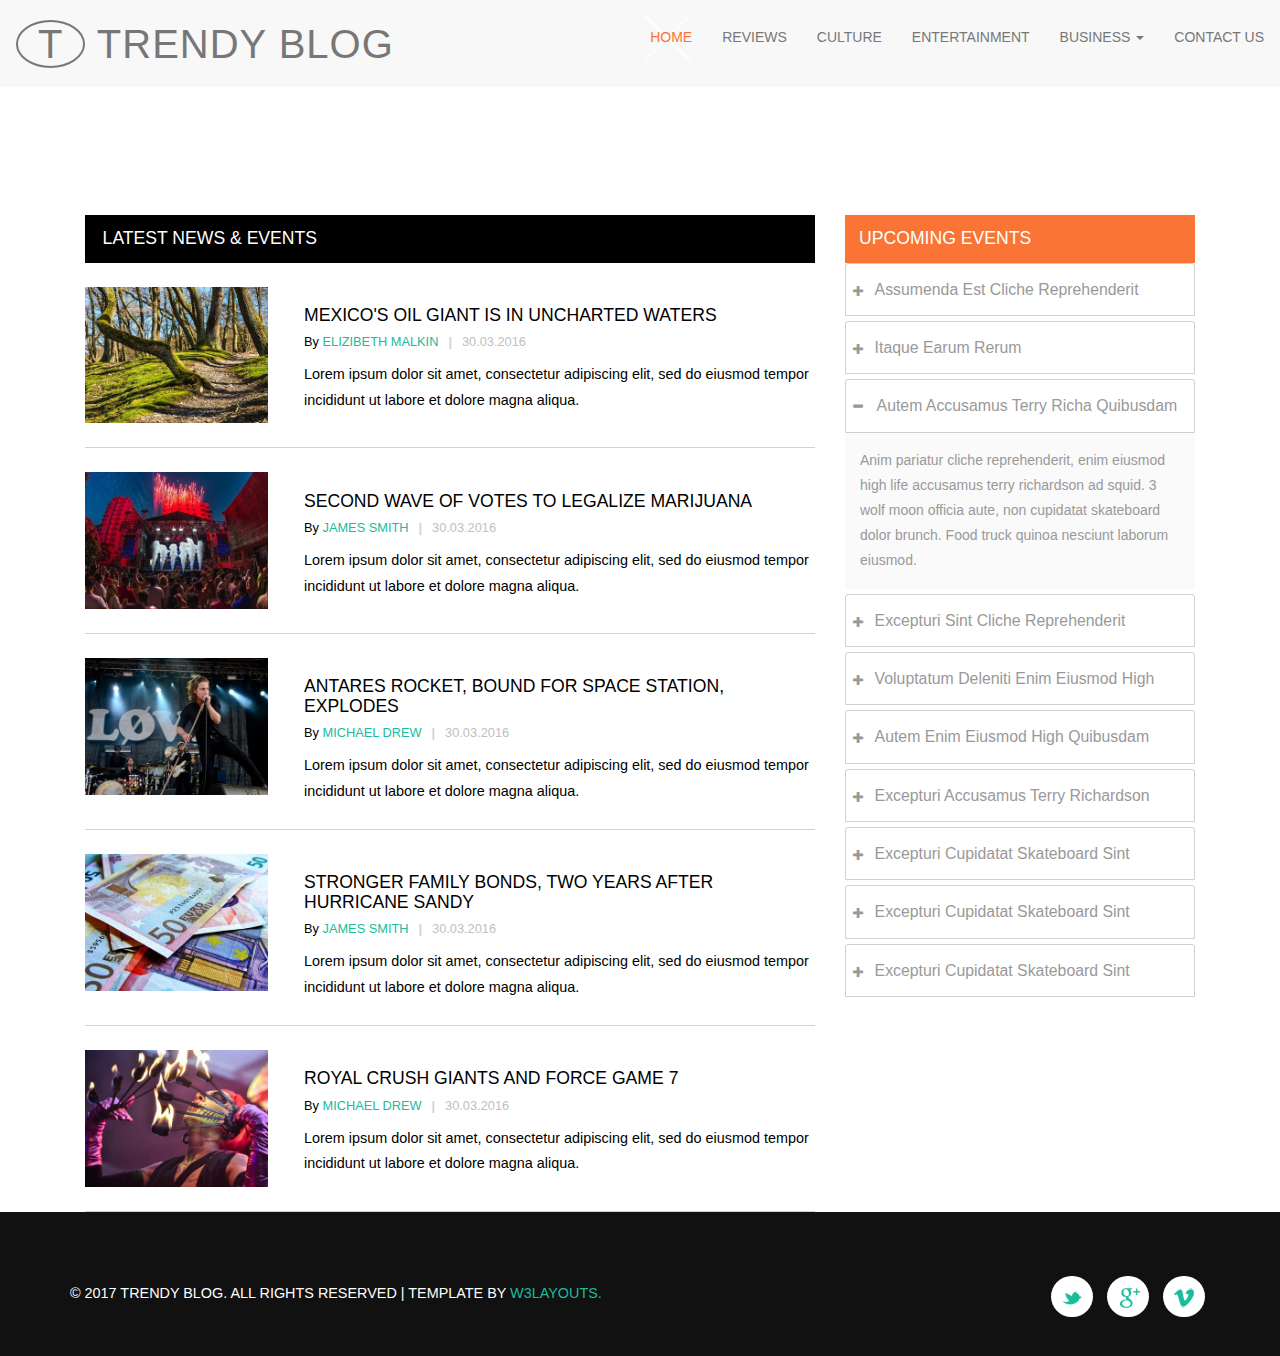
<file: public/type.html>
<!--
Author: W3layouts
Author URL: http://w3layouts.com
License: Creative Commons Attribution 3.0 Unported
License URL: http://creativecommons.org/licenses/by/3.0/
-->
<!DOCTYPE HTML>
<html>
<head>
<title>Trendy Blog a Blogging Category Bootstrap Responsive Website Template  | Home :: w3layouts</title>
<meta name="viewport" content="width=device-width, initial-scale=1">
<meta http-equiv="Content-Type" content="text/html; charset=utf-8" />
<meta name="keywords" content="Trendy Blog Responsive web template, Bootstrap Web Templates, Flat Web Templates, Android Compatible web template, 
Smartphone Compatible web template, free webdesigns for Nokia, Samsung, LG, SonyEricsson, Motorola web design" />

<!-- Custom Theme files -->
<link href="css/bootstrap.css" rel="stylesheet" type="text/css" media="all" />
<link href="css/style.css" rel="stylesheet" type="text/css" media="all" />
<!-- js -->
<script src="js/jquery-1.11.1.min.js"></script>
<!-- //js -->
</head>

<body>
<!-- menu -->
	<nav class="navbar navbar-default">
						<!-- Brand and toggle get grouped for better mobile display -->
		<div class="navbar-header">
		  <button type="button" class="navbar-toggle collapsed" data-toggle="collapse" data-target="#bs-example-navbar-collapse-1">
			<span class="sr-only">Toggle navigation</span>
			<span class="icon-bar"></span>
			<span class="icon-bar"></span>
			<span class="icon-bar"></span>
		  </button>
			<div class="logo">
				<a class="navbar-brand" href="index.html"><span>T</span> Trendy Blog</a>
			</div>
		</div>

		<!-- Collect the nav links, forms, and other content for toggling -->
		<div class="collapse navbar-collapse nav-wil" id="bs-example-navbar-collapse-1">
			<ul class="nav navbar-nav cl-effect-18" id="cl-effect-18">
				<li class="act"><a href="index.html" class="effect1 active">Home</a></li>
				<li><a href="events.html">Reviews</a></li>
				<li><a href="breaking.html">Culture</a></li>
				<li><a href="entertainment.html">Entertainment</a></li>
				<li role="presentation" class="dropdown">
					<a class="dropdown-toggle" data-toggle="dropdown" href="#" role="button" aria-haspopup="true" aria-expanded="false">
					  Business <span class="caret"></span>
					</a>
					<ul class="dropdown-menu">
					  <li><a href="short-codes.html">Short-Codes</a></li>
					  <li><a href="icons.html">Icons</a></li>
					 
					</ul>
				</li>
				<li><a href="contact.html">Contact Us</a></li>
			</ul>
		</div>
	</nav>
	<!-- //menu -->
	<div class="banner-bottom">
		<div class="container">
			<!-- news-and-events -->
				<div class="news">
					<div class="news-grids">
						<div class="col-md-8 news-grid-left">
							<h3>latest news & events</h3>
							<ul>
								<li>
									<div class="news-grid-left1">
										<img src="images/16.jpg" alt=" " class="img-responsive" />
									</div>
									<div class="news-grid-right1">
										<h4><a href="single.html">Mexico's oil giant is in uncharted waters</a></h4>
										<h5>By <a href="#">Elizibeth Malkin</a> <label>|</label> <i>30.03.2016</i></h5>
										<p>Lorem ipsum dolor sit amet, consectetur adipiscing elit, sed do eiusmod tempor incididunt ut labore et dolore magna aliqua.</p>
									</div>
									<div class="clearfix"> </div>
								</li>
								<li>
									<div class="news-grid-left1">
										<img src="images/17.jpg" alt=" " class="img-responsive" />
									</div>
									<div class="news-grid-right1">
										<h4><a href="single.html">second wave of votes to legalize marijuana</a></h4>
										<h5>By <a href="#">james smith</a> <label>|</label> <i>30.03.2016</i></h5>
										<p>Lorem ipsum dolor sit amet, consectetur adipiscing elit, sed do eiusmod tempor incididunt ut labore et dolore magna aliqua.</p>
									</div>
									<div class="clearfix"> </div>
								</li>
								<li>
									<div class="news-grid-left1">
										<img src="images/13.jpg" alt=" " class="img-responsive" />
									</div>
									<div class="news-grid-right1">
										<h4><a href="single.html">Antares rocket, bound for space station, explodes</a></h4>
										<h5>By <a href="#">Michael Drew</a> <label>|</label> <i>30.03.2016</i></h5>
										<p>Lorem ipsum dolor sit amet, consectetur adipiscing elit, sed do eiusmod tempor incididunt ut labore et dolore magna aliqua.</p>
									</div>
									<div class="clearfix"> </div>
								</li>
								<li>
									<div class="news-grid-left1">
										<img src="images/12.jpg" alt=" " class="img-responsive" />
									</div>
									<div class="news-grid-right1">
										<h4><a href="single.html">stronger family bonds, two years after hurricane sandy</a></h4>
										<h5>By <a href="#">james smith</a> <label>|</label> <i>30.03.2016</i></h5>
										<p>Lorem ipsum dolor sit amet, consectetur adipiscing elit, sed do eiusmod tempor incididunt ut labore et dolore magna aliqua.</p>
									</div>
									<div class="clearfix"> </div>
								</li>
								<li>
									<div class="news-grid-left1">
										<img src="images/15.jpg" alt=" " class="img-responsive" />
									</div>
									<div class="news-grid-right1">
										<h4><a href="single.html">royal crush giants and force game 7</a></h4>
										<h5>By <a href="#">Michael Drew</a> <label>|</label> <i>30.03.2016</i></h5>
										<p>Lorem ipsum dolor sit amet, consectetur adipiscing elit, sed do eiusmod tempor incididunt ut labore et dolore magna aliqua.</p>
									</div>
									<div class="clearfix"> </div>
								</li>
							</ul>
						</div>
						<div class="col-md-4 upcoming-events-right">
							<h3>upcoming events</h3>
							<div class="banner-bottom-video-grid-left">
									<div class="panel-group" id="accordion" role="tablist" aria-multiselectable="true">
									  <div class="panel panel-default">
										<div class="panel-heading" role="tab" id="headingOne">
										  <h4 class="panel-title">
											<a class="pa_italic collapsed" role="button" data-toggle="collapse" data-parent="#accordion" href="#collapseOne" aria-expanded="true" aria-controls="collapseOne">
											  <span class="glyphicon glyphicon-plus" aria-hidden="true"></span><i class="glyphicon glyphicon-minus" aria-hidden="true"></i>assumenda est cliche reprehenderit
											</a>
										  </h4>
										</div>
										<div id="collapseOne" class="panel-collapse collapse" role="tabpanel" aria-labelledby="headingOne" style="height: 0px;">
										  <div class="panel-body">
											Anim pariatur cliche reprehenderit, enim eiusmod high life accusamus terry richardson ad squid. 3 wolf moon officia aute, non cupidatat skateboard dolor brunch. Food truck quinoa nesciunt laborum eiusmod.
										  </div>
										</div>
									  </div>
									  <div class="panel panel-default">
										<div class="panel-heading" role="tab" id="headingTwo">
										  <h4 class="panel-title">
											<a class="pa_italic collapsed" role="button" data-toggle="collapse" data-parent="#accordion" href="#collapseTwo" aria-expanded="false" aria-controls="collapseTwo">
											  <span class="glyphicon glyphicon-plus" aria-hidden="true"></span><i class="glyphicon glyphicon-minus" aria-hidden="true"></i>Itaque earum rerum
											</a>
										  </h4>
										</div>
										<div id="collapseTwo" class="panel-collapse collapse" role="tabpanel" aria-labelledby="headingTwo" style="height: 0px;">
										   <div class="panel-body">
											Anim pariatur cliche reprehenderit, enim eiusmod high life accusamus terry richardson ad squid. 3 wolf moon officia aute, non cupidatat skateboard dolor brunch. Food truck quinoa nesciunt laborum eiusmod.
										  </div>
										</div>
									  </div>
									  <div class="panel panel-default">
										<div class="panel-heading" role="tab" id="headingThree">
										  <h4 class="panel-title">
											<a class="pa_italic" role="button" data-toggle="collapse" data-parent="#accordion" href="#collapseThree" aria-expanded="false" aria-controls="collapseThree">
											  <span class="glyphicon glyphicon-plus" aria-hidden="true"></span><i class="glyphicon glyphicon-minus" aria-hidden="true"></i>autem accusamus terry richa quibusdam
											</a>
										  </h4>
										</div>
										<div id="collapseThree" class="panel-collapse collapse in" role="tabpanel" aria-labelledby="headingThree" style="height: auto;">
										   <div class="panel-body">
											Anim pariatur cliche reprehenderit, enim eiusmod high life accusamus terry richardson ad squid. 3 wolf moon officia aute, non cupidatat skateboard dolor brunch. Food truck quinoa nesciunt laborum eiusmod.
										  </div>
										</div>
									  </div>
									  <div class="panel panel-default">
										<div class="panel-heading" role="tab" id="headingFour">
										  <h4 class="panel-title">
											<a class="pa_italic collapsed" role="button" data-toggle="collapse" data-parent="#accordion" href="#collapseFour" aria-expanded="false" aria-controls="collapseFour">
											  <span class="glyphicon glyphicon-plus" aria-hidden="true"></span><i class="glyphicon glyphicon-minus" aria-hidden="true"></i>excepturi sint cliche reprehenderit
											</a>
										  </h4>
										</div>
										<div id="collapseFour" class="panel-collapse collapse" role="tabpanel" aria-labelledby="headingFour" style="height: 0px;">
										   <div class="panel-body">
											Anim pariatur cliche reprehenderit, enim eiusmod high life accusamus terry richardson ad squid. 3 wolf moon officia aute, non cupidatat skateboard dolor brunch. Food truck quinoa nesciunt laborum eiusmod.
										  </div>
										</div>
									  </div>
									   <div class="panel panel-default">
										<div class="panel-heading" role="tab" id="headingFive">
										  <h4 class="panel-title">
											<a class="pa_italic collapsed" role="button" data-toggle="collapse" data-parent="#accordion" href="#collapseFive" aria-expanded="false" aria-controls="collapseFive">
											  <span class="glyphicon glyphicon-plus" aria-hidden="true"></span><i class="glyphicon glyphicon-minus" aria-hidden="true"></i>voluptatum deleniti enim eiusmod high
											</a>
										  </h4>
										</div>
										<div id="collapseFive" class="panel-collapse collapse" role="tabpanel" aria-labelledby="headingFive" style="height: 0px;">
										   <div class="panel-body">
											Anim pariatur cliche reprehenderit, enim eiusmod high life accusamus terry richardson ad squid. 3 wolf moon officia aute, non cupidatat skateboard dolor brunch. Food truck quinoa nesciunt laborum eiusmod.
										  </div>
										</div>
									  </div>
									   <div class="panel panel-default">
										<div class="panel-heading" role="tab" id="headingSix">
										  <h4 class="panel-title">
											<a class="pa_italic collapsed" role="button" data-toggle="collapse" data-parent="#accordion" href="#collapseSix" aria-expanded="false" aria-controls="collapseSix">
											  <span class="glyphicon glyphicon-plus" aria-hidden="true"></span><i class="glyphicon glyphicon-minus" aria-hidden="true"></i>autem enim eiusmod high quibusdam
											</a>
										  </h4>
										</div>
										<div id="collapseSix" class="panel-collapse collapse" role="tabpanel" aria-labelledby="headingSix" style="height: 0px;">
										   <div class="panel-body">
											Anim pariatur cliche reprehenderit, enim eiusmod high life accusamus terry richardson ad squid. 3 wolf moon officia aute, non cupidatat skateboard dolor brunch. Food truck quinoa nesciunt laborum eiusmod.
										  </div>
										</div>
									  </div>
									  <div class="panel panel-default">
										<div class="panel-heading" role="tab" id="headingSeven">
										  <h4 class="panel-title">
											<a class="pa_italic collapsed" role="button" data-toggle="collapse" data-parent="#accordion" href="#collapseSeven" aria-expanded="false" aria-controls="collapseSeven">
											  <span class="glyphicon glyphicon-plus" aria-hidden="true"></span><i class="glyphicon glyphicon-minus" aria-hidden="true"></i>excepturi accusamus terry richardson
											</a>
										  </h4>
										</div>
										<div id="collapseSeven" class="panel-collapse collapse" role="tabpanel" aria-labelledby="headingSeven">
										   <div class="panel-body">
											Anim pariatur cliche reprehenderit, enim eiusmod high life accusamus terry richardson ad squid. 3 wolf moon officia aute, non cupidatat skateboard dolor brunch. Food truck quinoa nesciunt laborum eiusmod.
										  </div>
										</div>
									  </div>
									  <div class="panel panel-default">
										<div class="panel-heading" role="tab" id="headingEight">
										  <h4 class="panel-title">
											<a class="pa_italic collapsed" role="button" data-toggle="collapse" data-parent="#accordion" href="#collapseEight" aria-expanded="false" aria-controls="collapseEight">
											  <span class="glyphicon glyphicon-plus" aria-hidden="true"></span><i class="glyphicon glyphicon-minus" aria-hidden="true"></i>excepturi cupidatat skateboard sint
											</a>
										  </h4>
										</div>
										<div id="collapseEight" class="panel-collapse collapse" role="tabpanel" aria-labelledby="headingEight">
										   <div class="panel-body">
											Anim pariatur cliche reprehenderit, enim eiusmod high life accusamus terry richardson ad squid. 3 wolf moon officia aute, non cupidatat skateboard dolor brunch. Food truck quinoa nesciunt laborum eiusmod.
										  </div>
										</div>
									  </div>
									  <div class="panel panel-default">
										<div class="panel-heading" role="tab" id="headingNine">
										  <h4 class="panel-title">
											<a class="pa_italic collapsed" role="button" data-toggle="collapse" data-parent="#accordion" href="#collapseNine" aria-expanded="false" aria-controls="collapseNine">
											  <span class="glyphicon glyphicon-plus" aria-hidden="true"></span><i class="glyphicon glyphicon-minus" aria-hidden="true"></i>excepturi cupidatat skateboard sint
											</a>
										  </h4>
										</div>
										<div id="collapseNine" class="panel-collapse collapse" role="tabpanel" aria-labelledby="headingNine">
										   <div class="panel-body">
											Anim pariatur cliche reprehenderit, enim eiusmod high life accusamus terry richardson ad squid. 3 wolf moon officia aute, non cupidatat skateboard dolor brunch. Food truck quinoa nesciunt laborum eiusmod.
										  </div>
										</div>
									  </div>
									  <div class="panel panel-default">
										<div class="panel-heading" role="tab" id="headingTen">
										  <h4 class="panel-title">
											<a class="pa_italic collapsed" role="button" data-toggle="collapse" data-parent="#accordion" href="#collapseTen" aria-expanded="false" aria-controls="collapseTen">
											  <span class="glyphicon glyphicon-plus" aria-hidden="true"></span><i class="glyphicon glyphicon-minus" aria-hidden="true"></i>excepturi cupidatat skateboard sint
											</a>
										  </h4>
										</div>
										<div id="collapseTen" class="panel-collapse collapse" role="tabpanel" aria-labelledby="headingTen">
										   <div class="panel-body">
											Anim pariatur cliche reprehenderit, enim eiusmod high life accusamus terry richardson ad squid. 3 wolf moon officia aute, non cupidatat skateboard dolor brunch. Food truck quinoa nesciunt laborum eiusmod.
										  </div>
										</div>
									  </div>
									</div>
							</div>
						<div class="clearfix"> </div>
					</div>
				</div>
			<!-- //news-and-events -->
		</div>
	</div>

<!-- footer -->
	
	<div class="footer">
		<div class="container">
			<div class="footer-bottom">
				<div class="footer-bottom-left-whtree-agileinfo">
					<p>&copy 2017 Trendy Blog. All rights reserved | Template by <a href="http://w3layouts.com/">W3layouts.</a></p>
				</div>
				<div class="footer-bottom-right-whtree-agileinfo">
					<ul>
						<li><a href="#" class="icon-button twitter"><i class="icon-twitter"></i><span></span></a></li>
						<li><a href="#" class="icon-button google"><i class="icon-google"></i><span></span></a></li>
						<li><a href="#" class="icon-button v"><i class="icon-v"></i><span></span></a></li>
					</ul>
				</div>
				<div class="clearfix"> </div>
			</div>
		</div>
	</div>
<!-- //footer -->
<!-- for bootstrap working -->
	<script src="js/bootstrap.js"></script>
<!-- //for bootstrap working -->
</body>
</html>
</file>
<file: public/css/style.css>
/*--
Author: W3layouts
Author URL: http://w3layouts.com
License: Creative Commons Attribution 3.0 Unported
License URL: http://creativecommons.org/licenses/by/3.0/
--*/
html, body{
    font-size: 100%;
	background:	#fff;
	font-family: 'Tahoma', sans-serif;
}
p{
	margin:0;
}
h1,h2,h3,h4,h5,h6,a{
	font-family: 'Tahoma', sans-serif;
	font-weight:100;
	margin:0;
}
ul,label{
	margin:0;
	padding:0;
}
body a:hover{
	text-decoration:none;
}
/*-- banner --*/
/*------------------ Slider Part starts Here----------*/

#slider3,
#slider4 {
  box-shadow: none;
  -moz-box-shadow: none;
  -webkit-box-shadow: none;
  margin: 0 auto;
}
.rslides_tabs {
  list-style: none;
  padding: 0;
  background: rgba(0,0,0,.25);
  box-shadow: 0 0 1px rgba(255,255,255,.3), inset 0 0 5px rgba(0,0,0,1.0);
  -moz-box-shadow: 0 0 1px rgba(255,255,255,.3), inset 0 0 5px rgba(0,0,0,1.0);
  -webkit-box-shadow: 0 0 1px rgba(255,255,255,.3), inset 0 0 5px rgba(0,0,0,1.0);
  font-size: 18px;
  list-style: none;
  margin: 0 auto 50px;
  max-width: 540px;
  padding: 10px 0;
  text-align: center;
  width: 100%;
}
.rslides_tabs li {
  display: inline;
  float: none;
  margin-right: 1px;
}
.rslides_tabs a {
  width: auto;
  line-height: 20px;
  padding: 9px 20px;
  height: auto;
  background: transparent;
  display: inline;
}
.rslides_tabs li:first-child {
  margin-left: 0;
}
.rslides_tabs .rslides_here a {
  background: rgba(255,255,255,.1);
  color: #fff;
  font-weight: bold;
}
.callbacks_container {
  position: relative;
  float: left;
  width: 100%;
}
.callbacks {
  position: relative;
  list-style: none;
  overflow: hidden;
  width: 100%;
  padding: 0;
  margin: 0;
}
.callbacks li {
  position: absolute;
  left: 0;
  top: 0;
}
.callbacks img {
  position: relative;
  z-index: 1;
  height: auto;
  border: 0;
}
.callbacks_nav {
	position: absolute;
	-webkit-tap-highlight-color: rgba(0,0,0,0);
	top: 40%;
	left: -6%;
	opacity:1;
	z-index: 3;
	text-indent: -9999px;
	overflow: hidden;
	text-decoration: none;
	height: 50px;
	width: 50px;
	background:url('../images/img-sp.png') no-repeat -11px -16px;
}
.callbacks_nav:active {
  opacity: 1.0;
}
.callbacks_nav.next {
  left: auto;
  background-position:21% 11%;
  right: -9%;
}
#slider3-pager a ,#slider4-pager a{
  display: inline-block;
}
#slider3-pager span,#slider4-pager span{
  float: left;
}
#slider3-pager span,#slider4-pager span{
	width:100px;
	height:15px;
	background:#fff;
	display:inline-block;
	border-radius:30em;
	opacity:0.6;
}
#slider3-pager .rslides_here a ,#slider4-pager .rslides_here a{
  background: #FFF;
  border-radius:30em;
  opacity:1;
}
#slider3-pager a ,#slider4-pager a{
  padding: 0;
}
#slider3-pager li,#slider4-pager li{
	display:inline-block;
}
.rslides {
  position: relative;
  list-style: none;
  overflow: hidden;
  padding: 0;
  margin: 0;
  width:100%;
}
.rslides li {
  -webkit-backface-visibility: hidden;
  position: absolute;
  display: none;
  left:0%;
  top: 0;
}
.rslides li{
  position: relative;
  display: block;
  float: none;
}
.rslides img {
  height: auto;
  border: 0;
}
.callbacks_tabs{
	list-style: none;
	position: absolute;
	bottom: -18%;
	z-index: 999;
	left: 47%;
	padding: 0;
	margin: 0;
}
.callbacks_tabs li{
	display: inline-block;
	margin:0;
}
@media screen and (max-width: 600px) {
  .callbacks_nav {
    top: 47%;
    }
}
/*----*/
.callbacks_tabs a{
 visibility: hidden;
}
.callbacks_tabs a:after {
  content: "\f111";
  font-size:0;
  font-family: FontAwesome;
  visibility: visible;
  display: block;
  height:13px;
  width:13px;
  display:inline-block;
  background: #FFFFFF;
  border-radius: 25px;
  -webkit-border-radius: 25px;
  -moz-border-radius: 25px;
  -o-border-radius: 25px;
  -ms-border-radius: 25px;
  border: 2px solid #FFFFFF;
}
.callbacks_here a:after{
	background: #1ABC9C;
	border: 2px solid #FFFFFF;
}
/*------------------ Slider Part ends Here----------*/
.banner{
	background:url(../images/banner.jpg) no-repeat 0px 0px;
	background-size:cover;
	-webkit-background-size:cover;
	-moz-background-size:cover;
	-o-background-size:cover;
	min-height:700px;
}
.banner1{
	background:url(../images/banner.jpg) no-repeat 0px 0px;
	background-size:cover;
	-webkit-background-size:cover;
	-moz-background-size:cover;
	-o-background-size:cover;
	min-height:300px;
}
.banner-info {
    padding-top: 2em;
}
.banner-info1 {
    padding-top: 2em;
}
.navbar-brand{
	font-size: 2.5em;
    text-decoration: none;
    text-transform: uppercase;
    height: 85px;
    padding-right: 0;
    letter-spacing: 1px;
}
.navbar-brand span{
	    padding: 0em 0.5em;
    border-radius: 100%;
	-webkit-border-radius: 100%;
	-moz-border-radius: 100%;
	-o-border-radius: 100%;
	-ms-border-radius: 100%;
    border: 2px solid #777;
}


.navbar-default .navbar-nav > li > a {
    color: #777;
    font-size: 14px;
    padding: 18px 15px 0;
    font-weight: 400;
    text-transform: uppercase;
}
.navbar-nav {
    float: right;
}
.navbar-default .navbar-nav > li > a:hover, .navbar-default .navbar-nav > li > a:focus {
    color:#FA7535;
}
.navbar-default .navbar-nav > .open > a, .navbar-default .navbar-nav > .open > a:hover, .navbar-default .navbar-nav > .open > a:focus {
    color: #FA7535;
    background-color: transparent;
}
.navbar-nav li.act a{
	color:#FA7535;
}
/*-- nav-effect --*/
.cl-effect-18 a.effect1::before, .cl-effect-18 a.effect1::after {
	left:0% !important;
}
.cl-effect-18 {
	position: relative;
	z-index: 1;
}

.cl-effect-18 a {
	padding: 0 5px;
	color: #b4770d;
	font-weight: 700;
	-webkit-transition: color 0.3s;
	-moz-transition: color 0.3s;
	transition: color 0.3s;
}

.cl-effect-18 a::before,
.cl-effect-18 a::after{
	position: absolute;
	width:65px;
	left: 20%;
    top: 75%;
    height: 2px;
	margin-top: 0px;
	background:transparent;
	content: '';
	z-index: -1;
	-webkit-transition: -webkit-transform 0.3s, opacity 0.3s;
	-moz-transition: -moz-transform 0.3s, opacity 0.3s;
	transition: transform 0.3s, opacity 0.3s;
	pointer-events: none;
}

.cl-effect-18 a::before,.cl-effect-18 a.active::before {
	-webkit-transform: translateY(-20px);
	-moz-transform: translateY(-20px);
	transform: translateY(-20px);
}

.cl-effect-18 a::after,.cl-effect-18 a.active::after {
	-webkit-transform: translateY(20px);
	-moz-transform: translateY(20px);
	transform: translateY(20px);
}

.cl-effect-18 a:hover,
.cl-effect-18 a:focus,.cl-effect-18 a.active,
.cl-effect-18 a.active:focus {
	color: #fff;
}

.cl-effect-18 a:hover::before,
.cl-effect-18 a:hover::after,
.cl-effect-18 a:focus::before,
.cl-effect-18 a:focus::after,.cl-effect-18 a.active::before,
.cl-effect-18 a.active::after,
.cl-effect-18 a.active:focus::before,
.cl-effect-18 a.active:focus::after {
	opacity: 0.7;
	background: #fff;
}

.cl-effect-18 a:hover::before,
.cl-effect-18 a:focus::before,.cl-effect-18 a.active::before,
.cl-effect-18 a.active:focus::before {
	-webkit-transform: rotate(45deg);
	-moz-transform: rotate(45deg);
	transform: rotate(45deg);
}

.cl-effect-18 a:hover::after,
.cl-effect-18 a:focus::after,.cl-effect-18 a.active::after,
.cl-effect-18 a.active:focus::after {
	-webkit-transform: rotate(-45deg);
	-moz-transform: rotate(-45deg);
	transform: rotate(-45deg);
}
/*-- //nav-effect --*/
.banner-info-slider{
	padding:0em 0 0 5em;
}
.banner-info-slider ul li{
	padding: .2em 2em;
    background: #1ABC9C;
	border:2px solid #1ABC9C;
    font-size: 1em;
    text-transform: uppercase;
    color: #fff;
    text-decoration: none;
    letter-spacing: 1px;
	display:inline-block;
	margin-left:1em;
	font-weight: 300;
}
.banner-info-slider ul li a{
	color: #fff;
    background: #1ABC9C;
	padding: .1em 2em;
	border:2px solid #1ABC9C;
}
.banner-info-slider ul li a:hover{
	border:2px solid #fff;
	color:#fff;
}
.banner-info-slider ul li:nth-child(1){
	margin-left:0;
	padding:0;
	border:none;
}
.banner-info-slider ul li:nth-child(2){
	background:none;
	border:2px solid #fff;
}
.banner-info-slider h3{
	color: #fff;
    font-size: 3em;
    margin: 0;
    text-transform: uppercase;
    font-weight: 400;
    margin:1em 0 .5em;
}
.banner-info-slider p{
	font-size: 1.2em;
    color: #fff;
    margin: 0;
    line-height: 1.8em;
    font-weight: 300;
}
.banner-info-slider p span{
	display:block;
	margin:1em 0 4em;
}
.banner-info-slider p span i{
	font-style:normal;
	color:#FA7535;
	text-transform: uppercase;
}
/*-- type-1 --*/
.more a{
    position: relative;
	display: block;
}
.type-1 span {
	position: absolute;
    display: block;
    background: #FA7535;
    -moz-box-sizing: border-box;
    padding: .3em 2em .4em;
    text-align: center;
    -webkit-transition: all 0.3s linear;
    transition: all 0.3s linear;
	color: #fff;
    text-transform: uppercase;
    font-size: 1.2em;
    letter-spacing: 1px;
    border-radius: 7px;
	-webkit-border-radius: 7px;
	-moz-border-radius: 7px;
	-o-border-radius: 7px;
	-ms-border-radius: 7px;
	bottom: 0;
	left:0;
}

.type-1 span:last-of-type {
	-webkit-transform: rotateX(90deg);
	transform: rotateX(90deg);
	transform-origin: 0 0;
	-webkit-transform-origin: 0 0;
	background:#1ABC9C;
}

.type-1:hover span:last-of-type {
	-webkit-transform: rotateX(0deg);
	transform: rotateX(0deg);
	background:#1ABC9C;
	
}

.type-1:hover span:first-of-type {
	background: #073f58;
}
/*-- //type-1 --*/
/*-- //banner --*/
/*--banner-bottom --*/
.br-bm-gd-lt .overlay {
    display: block;
    position: absolute;
    height: 300px;
    width: 100%;
    top: 0;
    right: -100%;
    transition: .4s ease-out;
    -webkit-transition: .4s ease-out;
}
.br-bm-gd-lt {
    overflow: hidden;
    display: inline-block;
    position: relative;
	height: 300px;
}
.br-bm-gd-lt img {
    width: 100%;
}
.dropdown-menu {
    min-width: 105px;
	padding:0;
    top: 115%;
}
.dropdown-menu > li > a {
    padding: 5px 0;
    text-align: center;
}
.dropdown-menu > li > a:hover, .dropdown-menu > li > a:focus {
    color: #fff;
    background-color:#C8C8C8;
}

.br-bm-gd-lt .overlay .arrow-left {
    position: relative;
    left: 0;
    width: 0;
    height: 0;
    top: 0;
    bottom: 0;
    border-bottom: 300px solid transparent;
    border-right: 285px solid rgba(0, 0, 0, 0.85);
    background: rgba(250, 117, 53, 0.76);
}
.br-bm-gd-lt .overlay .rectangle {
    display: block;
    margin-left:0px;
    width: 100%;
    height: 100%;
    background-color: rgba(255,255,255,.95);
}
.br-bm-gd-lt:hover .overlay {
    right: 0;
}
.banner-bottom{
	padding:5em 0 0;
}
.br-bm-gd-lt,.br-bm-gd-lt1,.br-bm-gd-lt2,.br-bm-gd-lt3,.br-bm-gd-lt4,.br-bm-gd-lt5,.br-bm-gd-lt6,.br-bm-gd-lt7{
	min-height:300px;
	position:relative;
}
.br-bm-gd-lt{
	background:url(../images/1.jpg) no-repeat 0px 0px;
	display:block;
}
.br-bm-gd-lt1{
	background:url(../images/2.jpg) no-repeat 0px 0px;
	display:block;
}
.br-bm-gd-lt2{
	background:url(../images/3.jpg) no-repeat 0px 0px;
	display:block;
}
.br-bm-gd-lt3{
	background:url(../images/4.jpg) no-repeat 0px 0px;
	display:block;
}
.br-bm-gd-lt4{
	background:url(../images/5.jpg) no-repeat 0px 0px;
	display:block;
}
.br-bm-gd-lt5{
	background:url(../images/6.jpg) no-repeat 0px 0px;
	display:block;
}
.br-bm-gd-lt6{
	background:url(../images/7.jpg) no-repeat 0px 0px;
	display:block;
}
.br-bm-gd-lt7{
	background:url(../images/8.jpg) no-repeat 0px 0px;
	display:block;
}
.health-pos {
    position: absolute;
    top: 0%;
    left: 0%;
}
.health{
	padding:1em 1em 0;
}
.banner-bottom-grid-left h3{
	padding:0 1em;
}
.health ul li{
	padding:.2em 0.4em;
    background: #1ABC9C;
	border:2px solid #1ABC9C;
    font-size: 1em;
    text-transform: uppercase;
    color: #fff;
    text-decoration: none;
    letter-spacing: 1px;
	display:inline-block;
	margin-left:.3em;
	font-weight: 300;
}
.health ul li a{
	color: #fff;
    background: #1ABC9C;
	padding: .1em 1.2em;
	border:2px solid #1ABC9C;
	text-decoration:none;
}
.health ul li:nth-child(1){
	margin-left:0;
	padding:0;
	border:none;
	background: none;
}
.health ul li:nth-child(2){
	background:none;
	border:2px solid #fff;
}
.banner-bottom-grid-left h3{
	margin: .5em 0 0;
    color: #fff;
    font-size: 1.8em;
    letter-spacing: 1px;
    line-height: 1.4em;
}
.com-heart{
	margin:5.4em 0 0;
	transition:.4s ease-out;
	-webkit-transition:.4s ease-out;
	-moz-transition:.4s ease-out;
	-o-transition:.4s ease-out;
	-ms-transition:.4s ease-out;
}
.com-heart ul{
	padding:.3em 1em;
    text-align: center;
    background: rgba(0, 0, 0, 0.54);
}
.com-heart ul li{
	display:inline-block;
}
.com-heart ul li:nth-child(1){
	margin-right:1em;
}
.com-heart ul li a{
    font-size: 1em;
    color: #fff;
    text-decoration: none;
	font-weight: 300;
}
.com-heart ul li a span {
    left: -0.5em;
	color:#1ABC9C;
}
.banner-bottom-grid-left:hover .com-heart{
	display:none;
}
.banner-bottom-grid-left:hover .dummy{
	display:block;
}
.banner-bottom-grid-left:hover .health ul li a{
	background:none;
	border:2px solid #fff;
}
.dummy{
	display:none;
	padding:0 1.6em;
}
.dummy p{
	color:#fff;
	font-size:1.1em;
	line-height:1.8em;
	margin:0;
	font-weight:300;
}
.health ul li a.sport{
	
}
.health ul li a.plane{

}
.health ul li a.general{

}
.health ul li a.pol{
	
}
.health ul li a.world{

}
.health ul li a.national{
	padding: .1em .2em !important;
}
.health ul li a.business{
}
.banner-bottom-grids:nth-child(2){
	margin:3em 0;
}
.breaking_news {
    float: left;
    padding:8px 15px 12px 30px;
    background-color: #000;
    position: relative;
}
.marquee {
    width: 80%;
    margin-left: 16%;
    color: #777;
    font-size: 1em;
    padding: 8px 0;
    color: #84754E;
    overflow: hidden;
}
.marquee1 {
    float: left;
    margin-right: 6em;
}
.marquee2 {
    float: right;
}
a.breaking {
    color: #000;
    font-size: 1.2em;
    font-weight: 400;
	text-decoration:none;
}
.breaking_news:after {
    content: '';
    background: url(../images/dott1.png) no-repeat 0px 0px;
    display: block;
    width: 27px;
    height: 60px;
    position: absolute;
    right: -17%;
    top: 0%;
    background-size: 100%;
}

.move-text {
    background-color:#FA7535;
}
.breaking_news h2 {
    font-size:1.3em;
    color: #fff;
    margin: 0;
}
/*-- video-grids --*/
.video-grids{
	margin:3em 0;
}
.play-icon span{
		background: url(../images/img-sp.png) no-repeat -1px -80px;
		width: 72px;
		height: 72px;
		position: absolute;
		bottom: 8%;
		left: 8%;
	}
.video-grid-pos{
	position: absolute;
	bottom: 6%;
    left: 23%;
    width:75%;
}
.video-grid-pos h3{
	font-size:1.5em;
    letter-spacing: 1px;
    line-height: 1.5em;
    color: #fff;
    margin: 0;
    text-transform: uppercase;
}
.video-grid-pos ul{
	padding:1em 0 0;
	text-align:right;
}
.video-grid-pos ul li{
	display: inline-block;
    color: #fff;
    font-size: 1em;
    text-transform: uppercase;
    padding-right: 1em;
}
.video-grid-pos ul li label {
    padding-left: 1em;
}
.video-grid-pos ul li i{
	font-style:normal;
	color:#FA7535;
}
.video-grid-pos ul li span{
	color:#1ABC9C;
}
.video-grids-left1{
	position:relative;
}
.video-grids-left1 img{
	width:100%;
}
/*--flexisel--*/
.flex-slider{	
background:#222227;
padding: 70px 0 165px 0;
}
.opportunity{
background:#28282e;
margin:0px 20px;
padding:80px 0;
position:relative;
}
#flexiselDemo1 {
	display: none;
}
.nbs-flexisel-container {
	position: relative;
	max-width: 100%;
}
.nbs-flexisel-ul {
	position: relative;
	width: 9999px;
	margin: 0px;
	padding: 0px;
	list-style-type: none;
}
.nbs-flexisel-inner {
	overflow: hidden;
	margin: 0px auto;
	background: #f8f8f8;
	border: 1px solid #DFDFDF;
	border-right:none;
}
.nbs-flexisel-item {
	float: left;
    margin: 0;
    padding: 0em;
    position: relative;
    line-height: 0px;
}
.item{
	 padding:2.1em 2em;
    border-right: 1px solid #DFDFDF;
}
.nbs-flexisel-item > img {
	cursor: pointer;
	position: relative;
}
/*---- Nav ---*/
.nbs-flexisel-nav-left, .nbs-flexisel-nav-right {
	width:25px;
    height: 69px;
	position: absolute;
	cursor: pointer;
	z-index: 100;
}
.nbs-flexisel-nav-left {
	left: 0%;
    top: 33% !important;
    background:#111 url(../images/leftw.png) no-repeat 6px 28px;
}
.nbs-flexisel-nav-right {
  right: 0%;
  top: 33% !important;
  background:#111 url(../images/rightw.png) no-repeat 8px 28px;
}
/*--//flexisel--*/
.play-icon i {
	background: url(../images/img-sp.png) no-repeat -91px -94px;
    width: 45px;
    height: 45px;
    position: absolute;
    bottom: 53%;
    left: 40%;
}
.item img,.tab_list img,.news-grid-left1 img{
    background: #fff;
}
.floods-text{
	margin:0.5em 0 0;
}
.floods-text h3{
	font-size:.8em;
	color:#000;
	margin:0;
	font-weight:400;
}
.floods-text h3 span{
	display: block;
    color: #1ABC9C;
    margin: .5em 0 1em;
	font-size: .8em;
}
.floods-text h3 label{
	color: #B2B2B2;
    padding: 0 1em;
}
.floods-text h3 i{
	font-style:normal;
	color:#1ABC9C;
}
.floods-text p{
	color:#000;
	margin:0;
	font-size: .8em;
}
/*-- //video-grids --*/
/******** SAP ************/
.sap_tabs{
	clear:both;
	font-style: normal;
	position:relative;
}
.facts {
	padding:1.755em;
	border-bottom:1px solid #DFDFDF;
}
.top1{
	margin-top: 2%;
}

div#horizontalTab {
  background:#fff;
  }
.resp-tab-item{
	color: #fff;
	font-size: 1em;
	cursor: pointer;
	padding:10px 46px;
	display: inline-block;
	margin: 0;
	list-style: none;
	float: none;
	outline: none;
	-webkit-transition: all 0.3s ease-out;
	-moz-transition: all 0.3s ease-out;
	-ms-transition: all 0.3s ease-out;
	-o-transition: all 0.3s ease-out;
	transition: all 0.3s ease-out;
	text-transform: uppercase;
}
.resp-tab-item:hover {
	text-shadow: none;
}
.resp-tab-active{
	background:#1ABC9C;
	text-shadow: none;
	color:#fff;
  width: 100%
}
.resp-tabs-container {
	padding: 0px;
	clear: left;
	border:1px solid #DFDFDF;
	border-top:none;
	background:#f8f8f8;
}
h2.resp-accordion {
	cursor: pointer;
	padding: 5px;
	display: none;
}
.resp-tab-content {
	display: none;
}
.resp-content-active, .resp-accordion-active {
   display: block;
}
h2.resp-accordion {
	font-size:1em;
	margin: 0px;
	padding: 10px 15px;
	background:#FF1827;
	margin:10px 0;
	color:#fff;
}
h2.resp-accordion:hover{
	background:#1ABC9C;
	text-shadow: none;
	color: #FFF;
}
@media only screen and (max-width:480px) {
.sap_tabs{
	padding-top:0;
}
.resp-tabs-container{
	padding:10px;
}
ul.resp-tabs-list {
  	display: none;
}
h2.resp-accordion {
  	display: block;
}
.resp-vtabs .resp-tab-content {
  	border: 1px solid #C1C1C1;
}
.resp-vtabs .resp-tabs-container {
	border: none;
	float: none;
	width: 100%;
	min-height: initial;
	clear: none;
}
.resp-accordion-closed {
	display: none !important;
}
}
ul.tab_list{
	padding:0em;
	margin:0;
}
/******** //SAP ************/
.tab_list{
	float:left;
	width: 35%;
}
.tab_list1{
	float:right;
	width: 57%;
}
.facts:nth-child(5) {
  border-bottom: none;
}
.tab_list1 ul li{
	display:inline-block;
	color:#999;
	font-size:.9em;
}
.tab_list1 ul li a{
	color:#1ABC9C;
	text-decoration:none;
	font-weight: 400;
	text-transform: uppercase;
}
.tab_list1 ul li a:hover{
	color:#999 !important;
}
.tab_list1 ul li label{
	padding:0 .5em;
}
.tab_list1 p {
    font-size: 1em;
    color: #000;
    margin: 0.5em 0 0;
}
.tab_list1 p a,.news-grid-right1 h4 a,.story h3 a,.banner-info-slider ul li a{
	transition:.5s all;
	-webkit-transition:.5s all;
	-moz-transition:.5s all;
	-o-transition:.5s all;
	-ms-transition:.5s all;
}
.tab_list1 p a{
	color: #000;
	text-decoration:none;
	font-weight:400;
}
.tab_list1 p a:hover{
	color:#999;
}
a.green{
	color:#1ABC9C !important;
}
a.orange{
	color:#ff5a00 !important;
}
a.orange1{
	color:#FA7535 !important;
}	
a.orange2{
	color:#FA7535 !important;
}	
/*--//banner-bottom --*/
/*-- video-bottom-grids --*/
.video-bottom-grid1 img{
	border-top:5px solid #1ABC9C;
}
.video-bottom-grid1-before{
	position:relative;
}
.video-bottom-grid1-pos{
	position:absolute;
	top: 19%;
    left: 13%;
	width: 80%;
}
.video-bottom-grid1-pos p{
    font-size: 1.4em;
    color: #fff;
    margin: 0;
    line-height: 1.7em;
    font-weight: 300;
    text-transform: uppercase;
}
.video-bottom-grid{
	transition:.5s all;
	-webkit-transition:.5s all;
	-moz-transition:.5s all;
	-o-transition:.5s all;
	-ms-transition:.5s all;
}
.video-bottom-grid:hover .video-bottom-grid1-before:before{
	position: absolute;
    top: 2%;
    left: 11%;
    border-right: 15px solid transparent;
    border-bottom: 15px solid #1ABC9C;
    border-left: 15px solid transparent;
    content: '';
    transform: rotate(180deg);
}
.video-bottom-grid1 ul li{
	list-style-type:none;
	border-bottom:1px solid #D2D2D2;
	padding: 1em 0;
}
.video-bottom-grid1 ul li a{
	color: #000;
    font-size:1em;
    text-decoration: none;
    font-weight: 400;
	text-transform:capitalize;
	transition:.5s all;
	-webkit-transition:.5s all;
	-moz-transition:.5s all;
	-o-transition:.5s all;
	-ms-transition:.5s all;
}
.video-bottom-grid1 ul li a:hover{
	color:#1ABC9C;
}
.read-more{
	margin:1em 0 0;
}
.read-more a{
	color: #1ABC9C;
    font-size: 1em;
    text-decoration: none;
    text-transform: uppercase;
    font-weight: 400;
}
.read-more a:hover{
	color:#999;
}
.before1 img{
	border-top:5px solid #1ABC9C;
}
.video-bottom-grid:hover .before1:before{
    border-bottom: 15px solid #1ABC9C;
}
.before2 img{
	border-top:5px solid #1ABC9C;
}
.video-bottom-grid:hover .before2:before{
    border-bottom: 15px solid #1ABC9C;
}
ul.list1 li a:hover,.res1 a{
	color:#1ABC9C;
}
.before3 img{
	border-top:5px solid #1ABC9C;
}
.video-bottom-grid:hover .before3:before{
    border-bottom: 15px solid #1ABC9C;
}
ul.list2 li a:hover,.res2 a{
	color:#1ABC9C;
}
.video-bottom-grids1:nth-child(2){
	margin:3em 0 0;
}
.before4 img{
	border-top:5px solid #fd6917;
}
.video-bottom-grid:hover .before4:before{
    border-bottom: 15px solid #fd6917;
}
ul.list3 li a:hover,.res3 a{
	color:#fd6917;
}
.before5 img{
	border-top:5px solid #FA7535;
}
.video-bottom-grid:hover .before5:before{
    border-bottom: 15px solid #FA7535;
}
ul.list4 li a:hover,.res4 a{
	color:#FA7535;
}
.before6 img{
	border-top:5px solid #FA7535;
}
.video-bottom-grid:hover .before6:before{
    border-bottom: 15px solid #FA7535;
}
ul.list5 li a:hover,.res5 a{
	color:#FA7535;
}
.before7 img{
	border-top:5px solid #FA7535;
}
.video-bottom-grid:hover .before7:before{
    border-bottom: 15px solid #FA7535;
}
ul.list6 li a:hover,.res6 a{
	color:#FA7535;
}
/*-- //video-bottom-grids --*/
/*-- news-and-events --*/
.news{
	margin:3em 0;
}
.news-grid-left h3{
	font-size: 1.1em;
    color: #fff;
    margin: 0;
    background: #000;
    padding: .8em 1em;
    text-transform: uppercase;
    font-weight: 400;
}
.news-grid-left ul li{
	list-style-type:none;
	padding:1.5em 0;
	border-bottom:1px solid #D2D2D2;
}
.news-grid-left1{
	float:left;
	width:25%;
}
.news-grid-right1{
	float:right;
	width:70%;
	margin:1.2em 0 0;
}
.news-grid-right1 h4{
	text-transform: uppercase;
    font-weight: 400;
	color:#000;
	margin:0;
	font-size:1.1em;
}
.news-grid-right1 h4 a{
	color:#000;
	text-decoration:none;
	font-weight:400;
}
.news-grid-right1 h4 a:hover{
	color:#1ABC9C;
}
.news-grid-right1 h5{
	color: #000;
    font-size: .8em;
    margin: 0.8em 0 1em;
    font-weight: 400;
}
.news-grid-right1 h5 a{
	color:#1ABC9C;
	text-transform: uppercase;
	text-decoration:none;
	font-weight: 400;
}
.news-grid-right1 h5 a:hover{
	color:#000;
}
.news-grid-right1 h5 label{
	color:#D2D2D2;
	padding:0 .5em;
}
.news-grid-right1 h5 i{
	font-style:normal;
	color:#C0C0C0;
}
.news-grid-right1 p{
	color:#000;
	margin:0;
	font-size:.9em;
	line-height:1.8em;
}
.nav-tabs {
    border-bottom:none;
    background: #1ABC9C;
}
.nav-tabs > li > a {
    margin-right: 0;
    border-radius: 0;
}
.nav-tabs > li.active > a, .nav-tabs > li.active > a:hover, .nav-tabs > li.active > a:focus {
    color: #fff;
    cursor: default;
    background-color: #000;
    border: none;
    border-bottom: none;
}
.nav-tabs > li > a {
    border: none;
    font-size:.8em;
    text-transform: uppercase;
    color: #fff;
	font-weight:400;
}
.nav > li > a {
    padding:13.3px 19.9px;
}
.nav-tabs > li > a:hover {
    border: none;
}
.nav > li > a:hover, .nav > li > a:focus {
    background: #FD6917;
}
a.high {
    padding: 10px 68px 10px 25px !important;
    font-size: 1.1em !important;
}
.nav-tabs > li {
    margin-bottom: 0;
}
.london ul{
	background:#f8f8f8;
	border:1px solid #dfdfdf;
	border-right:none;
}
.london ul li{
	display:inline-block;
	padding:2em 1.05em;
	border-right:1px solid #dfdfdf;
	text-align:center;
	float: left;
}
.london ul li h4{
	text-transform:uppercase;
	font-size:1.1em;
	color:#000;
	font-weight:400;
	margin:0;
}
.london ul li span{
    background: url(../images/img-sp.png) no-repeat -167px -93px;
    display: block;
    width: 80px;
    height: 80px;
    margin: 1em 0;
}
.london ul li p{
	font-size:1.5em;
	color:#000;
	margin:0;
}
.london ul li span.moon{
	background:url(../images/img-sp.png) no-repeat -259px -6px;
    display: block;
    width: 80px;
    height: 80px;
    margin: 1em 0;
}
.london ul li span.sun{
	background:url(../images/img-sp.png) no-repeat -268px -94px;
    display: block;
    width: 80px;
    height: 80px;
    margin: 1em 0;
}
#profile iframe{
	width:100%;
	min-height:200px;
}
.news-grid-rght2{
	margin:2.4em 0;
	position:relative;
	background:#f8f8f8;
	padding:2em 1.5em;
}
.news-grid-rght2:before{
	position:absolute;
	top:0%;
	left:0%;
	background:url(../images/1.png) no-repeat 0px 0px;
	width: 350px;
    height: 6px;
	display:block;
	content:'';
}
.news-grid-rght2:after{
	position:absolute;
	bottom:0%;
	left:0%;
	background:url(../images/1.png) no-repeat 0px 0px;
	width: 350px;
    height: 6px;
	display:block;
	content:'';
}
.news-grid-rght2 h3,.news-grid-rght2 h5{
	font-size:1.1em;
	color:#000;
	margin:0;
	text-transform:uppercase;
	font-weight:400;
}
.news-grid-rght2 p{
	font-size: .85em;
    color: #000;
    margin:1em 0 2em;
    line-height: 1.7em;
}
.news-grid-rght2 input[type="text"]{
	outline: none;
    border: 1px solid #CCC;
    padding: 10px 10px;
    background: #fff;
    text-transform: uppercase;
    font-size: .8em;
    text-align: center;
    color: #999;
    width: 100%;
    margin: 0 0 2em;
    font-weight: 400;
}
.news-grid-rght2 input[type="submit"]{
	outline:none;
	border:none;
	background:#1ABC9C;
	padding: 9px 0;
    width: 40%;
	font-size:1em;
	color:#fff;
	border-radius: 7px;
	-webkit-border-radius: 7px;
	-moz-border-radius: 7px;
	-o-border-radius: 7px;
	-ms-border-radius: 7px;
	transition:.5s all;
	-webkit-transition:.5s all;
	-moz-transition:.5s all;
	-o-transition:.5s all;
	-ms-transition:.5s all;
}
.news-grid-rght2 input[type="submit"]:hover{
	background:#1ABC9C;
}
.news-grid-rght3{
	border:1px solid #D7D7D7;
}
.story{
	padding:1.5em 1em;
	background:#f8f8f8;
}
.story p{
	text-transform: uppercase;
    font-size: .8em;
	color:#999;
	margin:0;
}
.story h3{
	text-transform: uppercase !important;
    font-size: 1.1em !important;
	color:#000 !important;
	margin:0.5em 0 0 !important;
	font-weight:400 !important;
	background:none !important;
}
.story h3 a{
	color:#000;
	font-weight:400;
	text-decoration:none;
}
.story h3 a:hover{
	color:#1ABC9C;
}
/*-- //news-and-events --*/
/*-- footer --*/
.footer-top-w3layouts-agile{
	background:#333;
	padding:1em 0 1.5em;
}
.footer-top-w3layouts-agile p{
	color:#fff;
	font-size:1em;
	margin:.5em 0 0;
	position:relative;
	text-transform: uppercase;
	padding-left:5em;
}
.footer-top-w3layouts-agile p:before{
	position: absolute;
    top:-63%;
    left: 0%;
    background: url(../images/img-sp.png) no-repeat -58px -148px;
    display: block;
    width: 50px;
    height: 50px;
    content: '';
}
.footer-top-w3layouts-agile p a{
	color:#1ABC9C;
	font-weight: 400;
}
.footer-top-w3layouts-agile p a:hover{
	color:#fff;
}
.footer{
	padding:2em 0;
	background:#111;
}
.footer-grid-left h3{
	text-transform: uppercase;
	font-size:1.2em;
	color:#fff;
	font-weight:400;
	margin:0 0 2em;
	padding:1em 0 0;
	border-top:2px solid #999;
}
.footer-grid-left ul li{
	background: url(../images/2.png) no-repeat 0px 0px;
    display: block;
    padding-left: 4em;
    font-size: .8em;
    color: #fff;
    text-transform: uppercase;
    line-height: 1.8em;
	margin-bottom:1em;
}
.footer-grid-left ul li a{
	color:#fff;
	font-weight: 400;
	text-decoration:none;
}
.footer-grid-left ul li a i,.footer-grid-left ul li a.cols{
	color:#1ABC9C;
	font-style:normal;
}
.footer-grid-left ul li a:hover{
	color:#7B7B7B;
}
.footer-grid-left ul li span{
	display:block;
	color:#999;
}
.footer-grid-left input[type="text"],.footer-grid-left input[type="email"],.footer-grid-left textarea{
	outline:none;
	border:1px solid #999;
	padding:10px;
	background:#000;
	color:#999;
	width:90%;
	font-size:.8em;
	border-radius: 7px;
	-webkit-border-radius: 7px;
	-moz-border-radius: 7px;
	-o-border-radius: 7px;
	-ms-border-radius: 7px;
	text-transform:uppercase;
}
.footer-grid-left input[type="email"]{
	margin:1.5em 0;
}
.footer-grid-left textarea{
	min-height:100px;
	resize:none;
	margin: 0 0 1.3em;
}
.footer-grid-left input[type="submit"]{
	outline:none;
	border:none;
	background:#1ABC9C;
	padding: 9px 0;
    width: 40%;
	font-size:1em;
	color:#fff;
	border-radius: 7px;
	-webkit-border-radius: 7px;
	-moz-border-radius: 7px;
	-o-border-radius: 7px;
	-ms-border-radius: 7px;
	transition:.5s all;
	-webkit-transition:.5s all;
	-moz-transition:.5s all;
	-o-transition:.5s all;
	-ms-transition:.5s all;
	text-transform:uppercase;
}
.footer-grid-left input[type="submit"]:hover{
	background:#1ABC9C;
}
.footer-grid-left p{
	font-size:.8em;
	color:#999;
	margin:0;
	line-height:1.8em;
}
.footer-grid-left p span{
	display:block;
	margin:1em 0;
}
.footer-grid-left p i{
	font-style:normal;
	color:#fff;
	display:block;
}
.footer-bottom{
	margin-top:2em;
}
.footer-bottom-left-whtree-agileinfo{
	float:left;
}
.footer-bottom-left-whtree-agileinfo p{
	color:#fff;
	font-size:.9em;
	margin:0.5em 0 0;
	text-transform:uppercase;
}
.footer-bottom-left-whtree-agileinfo p a{
	color:#1ABC9C;
	text-decoration:none;
	font-weight:400;
}
.footer-bottom-left-whtree-agileinfo p a:hover{
	color:#fff;
}
.footer-bottom-right-whtree-agileinfo{
	float:right;
}
.footer-bottom-right-whtree-agileinfo ul li{
	display:inline-block;
}
.icon-button {
    background-color: white;
    border-radius:2.6rem;
    cursor: pointer;
    display: inline-block;
    font-size: 2.0rem;
    height:2.6rem;
    line-height: 3.6rem;
    margin: 0 5px;
    position: relative;
    text-align: center;
    -webkit-user-select: none;
    -moz-user-select: none;
    -ms-user-select: none;
    user-select: none;
    width:2.6rem;
}
.icon-button i {
    background: none;
    color: white;
    height: 2.6rem;
    left: 0;
    line-height:2.6rem;
    position: absolute;
    top: 0;
    -webkit-transition: all 0.3s;
    -moz-transition: all 0.3s;
    -o-transition: all 0.3s;
    transition: all 0.3s;
    width: 2.6rem;
    z-index: 10;
}
.icon-button span {
    border-radius: 0;
    display: block;
    height: 0;
    left: 50%;
    margin: 0;
    position: absolute;
    top: 50%;
    -webkit-transition: all 0.3s;
    -moz-transition: all 0.3s;
    -o-transition: all 0.3s;
    transition: all 0.3s;
    width: 0;
}
.twitter span,.google span,.v span {
    background-color: #1ABC9C;
}
.icon-button:hover span {
    width:2.6rem;
    height:2.6rem;
    border-radius:2.6rem;
    margin:-1.3rem;
}
.footer-bottom-right-whtree-agileinfo ul li .icon-button .icon-twitter{
    background:url(../images/3.png) no-repeat -5px -22px;
    display: block;
    width: 43px;
    height: 43px;
}
.footer-bottom-right-whtree-agileinfo ul li .icon-button .icon-twitter:hover{
    background:url(../images/3.png) no-repeat -7px -69px;
    display: block;
}
.footer-bottom-right-whtree-agileinfo ul li .icon-button .icon-google{
    background: url(../images/3.png) no-repeat -47px -22px;
    display: block;
    width: 43px;
    height: 43px;
}
.footer-bottom-right-whtree-agileinfo ul li .icon-button .icon-google:hover{
    background:url(../images/3.png) no-repeat -47px -67px;
    display: block;
}
.footer-bottom-right-whtree-agileinfo ul li .icon-button .icon-v{
    background:url(../images/3.png) no-repeat -87px -22px;
    display: block;
    width: 43px;
    height: 43px;
}
.footer-bottom-right-whtree-agileinfo ul li .icon-button .icon-v:hover{
    background:url(../images/3.png) no-repeat -87px -67px;
    display: block;
}
/*-- footer --*/
/*-- news-and-events --*/
.news-and-events{
	padding:2em 0 0;
}
.upcoming-events-grids{
	margin:3em 0 0;
}
.upcoming-events-left h3,.upcoming-events-right h3,.breaking-news-grid-right h3,.gallery h3,.albums h3{
	text-transform: uppercase;
    font-size: 1.1em;
    color: #fff;
    font-weight: 400;
    margin:0 0 2.6em;
    background: #000;
    padding: 0.8em;
}
.upcoming-events-right h3{
	    background: #fa7535;
	margin: 0 !important;
}
.news-eve{
	position: absolute;
    bottom: 20%;
    left: 16%;
    width: 80%;
}
.news-eve h4{
	text-transform:uppercase;
	font-size:1.2em;
	color:#fff;
	margin:0;
	line-height:1.8em;
}
/*-- effect --*/
.grid {
	position: relative;
	clear: both;
	margin: 0 auto;
	max-width: 1000px;
	list-style: none;
	text-align: center;
}

/* Common style */
.grid figure {
	position: relative;
	float: left;
	overflow: hidden;
	margin: 0;
    min-width: 273px;
	max-width: 480px;
	max-height: 360px;
	width: 48%;
	height: auto;
	background: #3085a3;
	text-align: center;
	cursor: pointer;
}

.grid figure img {
	position: relative;
	display: block;
	min-height: 100%;
	max-width: 100%;
	opacity: 0.8;
}


.grid figure figcaption {
	padding: 2em;
	color: #fff;
	text-transform: uppercase;
	font-size: 1.25em;
	-webkit-backface-visibility: hidden;
	backface-visibility: hidden;
}

.grid figure figcaption::before,
.grid figure figcaption::after {
	pointer-events: none;
}

.grid figure figcaption,
.grid figure figcaption > a {
	position: absolute;
	top: 0;
	left: 0;
	width: 100%;
	height: 100%;
}
/***** Lexi *****/
/*---------------*/

figure.effect-lexi {
	background: -webkit-linear-gradient(-45deg, #000 0%,#fff 100%);
	background: linear-gradient(-45deg, #000 0%,#fff 100%);
}

figure.effect-lexi img {
	margin: -10px 0 0 -10px;
	max-width: none;
	width: -webkit-calc(100% + 10px);
	width: calc(100% + 10px);
	opacity: 0.9;
	-webkit-transition: opacity 0.35s, -webkit-transform 0.35s;
	transition: opacity 0.35s, transform 0.35s;
	-webkit-transform: translate3d(10px,10px,0);
	transform: translate3d(10px,10px,0);
	-webkit-backface-visibility: hidden;
	backface-visibility: hidden;
}

figure.effect-lexi figcaption::before,
figure.effect-lexi p {
	-webkit-transition: opacity 0.35s, -webkit-transform 0.35s;
	transition: opacity 0.35s, transform 0.35s;
}

figure.effect-lexi figcaption::before {
	position: absolute;
	right: -100px;
	bottom: -100px;
	width: 300px;
	height: 300px;
	border: 2px solid #fff;
	border-radius: 50%;
	box-shadow: 0 0 0 900px rgba(255,255,255,0.2);
	content: '';
	opacity: 0;
	-webkit-transform: scale3d(0.5,0.5,1);
	transform: scale3d(0.5,0.5,1);
	-webkit-transform-origin: 50% 50%;
	transform-origin: 50% 50%;
}

figure.effect-lexi:hover img {
	opacity: 0.6;
	-webkit-transform: translate3d(0,0,0);
	transform: translate3d(0,0,0);
}

figure.effect-lexi h2 {
	text-align: left;
	-webkit-transition: -webkit-transform 0.35s;
	transition: transform 0.35s;
	-webkit-transform: translate3d(5px,5px,0);
	transform: translate3d(5px,5px,0);
}

figure.effect-lexi p {
	position: absolute;
	right: 0;
	bottom: 0;
	padding: 0 1.5em 1.5em 0;
	width: 140px;
	text-align: right;
	opacity: 0;
	-webkit-transform: translate3d(20px,20px,0);
	transform: translate3d(20px,20px,0);
	font-size: .8em;
    line-height: 1.8em;
}

figure.effect-lexi:hover figcaption::before {
	opacity: 1;
	-webkit-transform: scale3d(1,1,1);
	transform: scale3d(1,1,1);
}

figure.effect-lexi:hover h2,
figure.effect-lexi:hover p {
	opacity: 1;
	-webkit-transform: translate3d(0,0,0);
	transform: translate3d(0,0,0);
}
/*-- //effect --*/
.panel-title > a, .panel-title > small, .panel-title > .small, .panel-title > small > a, .panel-title > .small > a {
    color: #999;
    text-decoration: none;
    font-size: .9em;
}
.panel-title {
    font-size: 1.1em;
}
.panel-default > .panel-heading {
    background:#FFFFFF;
    border: 1px solid #D0D0D0;
}
.panel-default {
    border: none;
}
.panel-group .panel-heading + .panel-collapse > .panel-body, .panel-group .panel-heading + .panel-collapse > .list-group {
    border: none;
}
.panel-heading {
    padding: 1em 0;
	text-transform:capitalize;
}
.panel-body {
    font-size: 14px;
    color: #999;
    line-height: 1.8em;
}
.panel{
	box-shadow:none;
}
.pa_italic span{
	display:none;
}
.pa_italic i{
	left: -1em;
	font-size: .8em;
}
.collapsed span{
	display: inline-block;
    left: -1em;
}
.collapsed i{
	display:none;
}
h4.panel-title {
    padding-left: 1em;
}
h4.panel-title a span{
    left: -1em;
	font-size: .7em;
}
.panel-body {
    background: #FAFAFA;
}
.gallery-right1-left{
	float:left;
	width:30%;
}
.gallery-right1-right{
	float:right;
	width:60%;
}
.gallery-right1-right p{
	margin:0;
	font-size:.8em;
	color:#000;
	line-height:1.5em;
	text-transform:uppercase;
}
.gallery-right1{
	margin-bottom:1.5em;
}
.gallery {
    margin: 0 0 3em;
}
.gallery-right1-right p a{
	color:#1ABC9C;
    font-weight: 400;
	text-decoration:none;
}
.gallery-right1-right p i{
	font-style:normal;
	color:#000;
	margin:.5em 0 0;
	display: block;
}
.gallery-right1-right p a:hover{
	color:#999;
}
.gallery-right1-right p span{
	color:#999;
	font-size:.9em;
	display:block;
	margin: 1em 0 0;
}
/*-- //news-and-events --*/
/*-- breaking-news --*/
.breaking-news{
	padding:3em 0 0;
}
/*-- wmuslider --*/
.wmuSlider {
	position: relative;
	overflow: hidden;
}
.wmuSlider .wmuSliderWrapper article img {
	/*--max-width: 100%;
	width: auto;
	height: auto;
	display:block;--*/
}
/* Default Skin */
.wmuSliderPagination {
	z-index: 2;
	position: absolute;
	right: 4%;
    bottom: 4%;
}
ul.wmuSliderPagination {
	padding:0;
}
.wmuSliderPagination li {
	float: left;
	margin: 0 8px 0 0;
	list-style-type: none;
}
.wmuSliderPagination a {
	display: block;
	text-indent: -9999px;
	width: 15px;
	height: 15px;
	background:#fff;
	border-radius: 25px;
	-webkit-border-radius: 25px;
	-moz-border-radius: 25px;
	-o-border-radius: 25px;
}
.wmuSliderPagination a.wmuActive {
	background:#1ABC9C;
}
/* Default Skin */
.wmuGallery .wmuGalleryImage {
	margin-bottom: 10px;
}
.banner-wrap{
	padding:0;
}
.baner-beaking,.baner-beaking1{
	min-height:426px;
	padding: 9em 2em 0;
}
.baner-beaking{
	background:url(../images/22.jpg) no-repeat 0px 0px;
	background-size:cover;
	-webkit-background-size:cover;
	-moz-background-size:cover;
	-o-background-size:cover;
	-ms-background-size:cover;
}
.baner-beaking1{
	background:url(../images/23.jpg) no-repeat 0px 0px;
	background-size:cover;
	-webkit-background-size:cover;
	-moz-background-size:cover;
	-o-background-size:cover;
	-ms-background-size:cover;
}
/*-- //wmuslider --*/
.baner-beaking h3{
	padding: 1em;
    background:rgba(255, 255, 255, 0.22);
    font-size: 1.5em;
    text-transform: uppercase;
    margin: 0;
    line-height: 1.5em;
    color: #1ABC9C;
    width: 80%;
}
.baner-beaking p{
	margin:2em 0 0 3em;
	width:80%;
	padding:1em;
	background:#fff;
	font-size:.8em;
	line-height:1.8em;
}
.breaking-news-grids {
    margin: 3em 0;
}
.breaking-news-grid-right-gridl{
	float:left;
	width:35%;
}
.breaking-news-grid-right-gridr{
	float:right;
	width:60%;
}
.breaking-news-grid-right ul li{
	list-style-type:none;
	margin:2.15em 0;
}
.breaking-news-grid-right ul li:nth-child(3){
	margin:0;
}
.breaking-news-grid-right-gridr h4{
	text-transform:uppercase;
	font-size:.8em;
	color:#000;
	line-height:1.6em;
	margin:0 0 1em;
}
.breaking-news-grid-right-gridr h4 a{
	font-weight:400;
	color:#000;
	text-decoration:none;
}
.breaking-news-grid-right-gridr h4 a:hover{
	color:#999;
}
.breaking-news-grid-right-gridr ul li{
	display:inline-block;
	margin:0 0 0 1em !important;
}
.breaking-news-grid-right-gridr ul li a{
	font-size:.8em;
	color:#1ABC9C;
	text-decoration:none;
	font-weight:400;
}
.breaking-news-grid-right-gridr ul li a span{
	left:-1em;
	color:#999;
}
.breaking-news-grid-right-gridr ul li a:hover{
	color:#999;
}
.breaking-news-grid-right h3{
	margin:0 !important;
}
/*-- //breaking-news --*/
/*-- contact --*/
.typo,.contact,.slicebox-slider,.single{
	padding:5em 0;
}
h3.title,.map h3{
	font-size:1.7em;
	color:#000;
	margin:0;
	text-transform:uppercase;
	font-weight:400;
}
.banner-contact-info h3 span{
	color:#fff;
}
.banner-contact-info{
	width:60%;
    margin: 11em auto 0em;
    text-align: center;
}
.banner-contact-info p{
	font-size:14px;
	color:#fff;
	margin:1em 0 0;
	line-height:1.8em;
}
.banner-contact-info h3{
	color:#7d7171;
}
.map iframe{
	width:100%;
	min-height:400px;
	margin: 2em 0 0;
}
.contact-grdl{
	padding:0 !important;
}
.contact-grdl span{
	color: #BDBDBD;
    font-size: 1.5em;
}
.contact-grdr ul li{
	list-style-type:none;
	color:#999;
	font-size:14px;
	margin:0 0 1em;
}
.address{
	margin:2em 0;
}
.contact-grdr ul li a{
	    color: #fa7535;
    text-decoration: none;
    display: block;
    margin: 0.6em 0 0;
    font-weight: 400;
}
.contact-grdr ul li a:hover{
	color:#999;
}
.contact-grid input[type="text"],.contact-grid input[type="email"],.contact-grid textarea{
	outline:none;
	border:1px solid #E9E9E9;
	width:100%;
	background:none;
	color:#999;
	font-size:14px;
	padding:12px 10px;
}
.contact-grid textarea{
	min-height:125px;
	resize:none;
	margin:0 0 .2em;
}
.contact-grid input[type="email"]{
	margin:.5em 0;
}
.contact-grid input[type="submit"]{
	outline: none;
    border: none;
    width: 100%;
    background: #1ABC9C;
    color: #fff;
    font-size: 1em;
    text-transform: uppercase;
    padding: 12px 0px;
    transition: .5s all;
    -webkit-transition: .5s all;
    -moz-transition: .5s all;
    -o-transition: .5s all;
    -ms-transition: .5s all;
}
.contact-grid input[type="submit"]:hover{
	background:#1ABC9C;
}
.newsletter1{
	padding:5.45em 2em 3.3em 0.5em;
    text-align: center;
	border:1px solid #E9E9E9;
}
.newsletter1 h3{
	font-size: 1.5em;
    color: #CBCBCB;
    margin: 0;
    text-align: center;
    text-transform: uppercase;
}
.newsletter1 h3 span{
	font-size: 1.5em;
    top: -1em;
    left: 1.8em;
    color:#F11E0F;
}
.contact-grids {
    margin: 3em 0 0;
}
/*-- //contact --*/
/*--Typography--*/
p.iste{
	color:#999;
}
.well {
    font-weight: 300;
    font-size: 14px;
}
.list-group-item {
    font-weight: 300;
    font-size: 14px;
}
li.list-group-item1 {
    font-size: 14px;
    font-weight: 300;
}
.typo p {
    margin: 0;
    font-size: 14px;
    font-weight: 300;
}
.show-grid [class^=col-] {
    background: #fff;
  text-align: center;
  margin-bottom: 10px;
  line-height: 2em;
  border: 10px solid #f0f0f0;
}
.show-grid [class*="col-"]:hover {
  background: #e0e0e0;
}
.grid_3{
	margin-bottom:2em;
}
.xs h3, h3.m_1{
	color:#000;
	font-size:1.7em;
	font-weight:300;
	margin-bottom: 1em;
}
.grid_3 p{
  color: #999;
  font-size: 0.85em;
  margin-bottom: 1em;
  font-weight: 300;
}
.grid_4{
	background:none;
	margin-top:50px;
}
.label {
  font-weight: 300 !important;
  border-radius:4px;
}  
.grid_5{
	background:none;
	padding:2em 0;
}
.grid_5 h3, .grid_5 h2, .grid_5 h1, .grid_5 h4, .grid_5 h5, h3.hdg, h3.bars {
	margin-bottom: 1em;
    color: #1ABC9C;
    text-transform: uppercase;
    letter-spacing: 1px;
}
.table > thead > tr > th, .table > tbody > tr > th, .table > tfoot > tr > th, .table > thead > tr > td, .table > tbody > tr > td, .table > tfoot > tr > td {
  border-top: none !important;
}
.tab-content > .active {
  display: block;
  visibility: visible;
}
.pagination > .active > a, .pagination > .active > span, .pagination > .active > a:hover, .pagination > .active > span:hover, .pagination > .active > a:focus, .pagination > .active > span:focus {
  z-index: 0;
}
.badge-primary {
  background-color: #03a9f4;
}
.badge-success {
  background-color: #8bc34a;
}
.badge-warning {
  background-color: #ffc107;
}
.badge-danger {
  background-color: #e51c23;
}
.grid_3 p{
  line-height: 2em;
  color: #888;
  font-size: 0.9em;
  margin-bottom: 1em;
  font-weight: 300;
}
.bs-docs-example {
  margin: 1em 0;
}
section#tables  p {
 margin-top: 1em;
}
.tab-container .tab-content {
  border-radius: 0 2px 2px 2px;
  border: 1px solid #e0e0e0;
  padding: 16px;
  background-color: #ffffff;
}
.table td, .table>tbody>tr>td, .table>tbody>tr>th, .table>tfoot>tr>td, .table>tfoot>tr>th, .table>thead>tr>td, .table>thead>tr>th {
  padding: 15px!important;
}
.table > thead > tr > th, .table > tbody > tr > th, .table > tfoot > tr > th, .table > thead > tr > td, .table > tbody > tr > td, .table > tfoot > tr > td {
  font-size: 0.9em;
  color: #999;
  border-top: none !important;
}
.tab-content > .active {
  display: block;
  visibility: visible;
}
.label {
  font-weight: 300 !important;
}
.label {
  padding: 4px 6px;
  border: none;
  text-shadow: none;
}
.nav-tabs {
  margin-bottom: 1em;
}
.alert {
  font-size: 0.85em;
}
h1.t-button,h2.t-button,h3.t-button,h4.t-button,h5.t-button {
line-height:1.8em;
  margin-top:0.5em;
  margin-bottom: 0.5em;
}
li.list-group-item1 {
  line-height: 2.5em;
}
.input-group {
  margin-bottom: 20px;
  }
.in-gp-tl{
padding:0;
}
.in-gp-tb{
padding-right:0;
}
.list-group {
  margin-bottom: 48px;
}
 ol {
  margin-bottom: 44px;
}
h2.typoh2{
    margin: 0 0 10px;
}
@media (max-width:768px){
	.grid_5 {
		padding: 0 0 1em;
	}
	.grid_3 {
		margin-bottom: 0em;
	}
}
@media (max-width:640px){
	h1, .h1, h2, .h2, h3, .h3 {
		margin-top: 0px;
		margin-bottom: 0px;
	}
	.grid_5 h3, .grid_5 h2, .grid_5 h1, .grid_5 h4, .grid_5 h5, h3.hdg, h3.bars {
		margin-bottom: .5em;
	}
	.progress {
		height: 10px;
		margin-bottom: 10px;
	}
	ol.breadcrumb li,.grid_3 p,ul.list-group li,li.list-group-item1 {
		font-size: 14px;
	}
	.breadcrumb {
		margin-bottom: 10px;
	}
	.well {
		font-size: 14px;
		margin-bottom: 10px;
	}
	h2.typoh2 {
		font-size: 1.5em;
	}
}
@media (max-width:480px){
	.table h1 {
		font-size: 26px;
	}
	.table h2 {
		font-size: 23px;
	}
	.table h3 {
		font-size: 20px;
	}
	.label {
		font-size: 53%;
	}
	.alert,p {
		font-size: 14px;
	}
	.pagination {
		margin: 20px 0 0px;
	}
}
@media (max-width: 320px){
	.caption span {
		margin: 0 0 1.5em;
	}
	.grid_4 {
		margin-top: 18px;
	}
	h3.title {
		font-size: 1.6em;
	}
	.alert, p,ol.breadcrumb li, .grid_3 p,.well, ul.list-group li, li.list-group-item1,a.list-group-item {
		font-size: 13px;
	}
	.alert {
		padding: 10px;
		margin-bottom: 10px;
	}
	ul.pagination li a {
		font-size: 14px;
		padding: 5px 11px;
	}
	.list-group {
		margin-bottom: 10px;
	}
	.well {
		padding: 10px;
	}
	.nav > li > a {
		font-size: 14px;
	}
	table.table.table-striped,.table-bordered,.bs-docs-example {
		display: none;
	}
}
/*--//Typography --*/
/*-- entertainment --*/
.slicebox-slider-grid{
	margin:3em 0 0;
}
/* Slicebox Style */
.sb-slider {
	margin:0 auto;
	position: relative;
	overflow: hidden;
	width: 100%;
	list-style-type: none;
	padding: 0;
}

.sb-slider li {
	margin: 0;
	padding: 0;
	display: none;
}

.sb-slider li > a {
	outline: none;
}

.sb-slider li > a img {
	border: none;
}

.sb-slider img {
	max-width: 100%;
	display: block;
}

.sb-description {
	padding: 20px;
	bottom: 10px;
	left: 10px;
	right: 10px;
	z-index: 1000;
	position: absolute;
	background: #CBBFAE;
	background: rgba(190,176,155, 0.4);
	border-left: 4px solid rgba(255,255,255,0.7);
	-ms-filter:"progid:DXImageTransform.Microsoft.Alpha(Opacity=0)";
	filter: alpha(opacity=0);	
	opacity: 0;
	color: #fff;

	-webkit-transition: all 200ms;
	-moz-transition: all 200ms;
	-o-transition: all 200ms;
	-ms-transition: all 200ms;
	transition: all 200ms;
}

.sb-slider li.sb-current .sb-description {
	-ms-filter:"progid:DXImageTransform.Microsoft.Alpha(Opacity=80)";
	filter: alpha(opacity=80);	
	opacity: 1;
}

.sb-slider li.sb-current .sb-description:hover {
	-ms-filter:"progid:DXImageTransform.Microsoft.Alpha(Opacity=99)";
	filter: alpha(opacity=99);	
	background: rgba(190,176,155, 0.7);
}

.sb-perspective {
	position: relative;
}

.sb-perspective > div {
	position: absolute;

	-webkit-transform-style: preserve-3d;
	-moz-transform-style: preserve-3d;
	-o-transform-style: preserve-3d;
	-ms-transform-style: preserve-3d;
	transform-style: preserve-3d;

	-webkit-backface-visibility : hidden;
	-moz-backface-visibility : hidden;
	-o-backface-visibility : hidden;
	-ms-backface-visibility : hidden;
	backface-visibility : hidden;
}

.sb-side {
	margin: 0;
	display: block;
	position: absolute;

	-moz-backface-visibility : hidden;

	-webkit-transform-style: preserve-3d;
	-moz-transform-style: preserve-3d;
	-o-transform-style: preserve-3d;
	-ms-transform-style: preserve-3d;
	transform-style: preserve-3d;
}
.nav-arrows a:first-child {
    left: auto;
    right: 3.8%;
   background: #111 url(../images/rightw.png) no-repeat 4px 26px;
}
.nav-arrows a {
    width: 22px;
    height: 69px;
       background: #111 url(../images/leftw.png) no-repeat 4px 26px;
    position: absolute;
    top: 50%;
    left: 4%;
    text-indent: -9000px;
    cursor: pointer;
    margin-top: -21px;
    opacity: 0.9;
}
.wrapper1 {
    position: relative;
    max-width: 840px;
    width: 100%;
    padding: 0 50px;
    margin: 0 auto;
}
/*-- // Slicebox Style --*/
.gallery h3 {
    margin: 3em 0 !important;
    background: #1ABC9C;
}
.gallery-grid{
	padding-left:0;
}
.grd{
	margin:1em 0 0;
}
img.mobile1 {
    min-height: 358px;
}
.albums-grid1 iframe{
	width:100%;
	min-height:200px;
}
.albums-grid1 h4{
	text-transform:uppercase;
	font-size:1em;
	color:#1ABC9C;
	margin:1em 0;
	line-height:1.6em;
}
.albums-grid1 h4 a{
	color:#1ABC9C;
	text-decoration:none;
	font-weight:400;
}
.albums-grid1 h4 a:hover{
	color:#999;
}
.albums-grid1 p{
	color:#999;
	margin:0;
	font-size:.9em;
	line-height:1.8em;
}
.albums-grid1:nth-child(2){
	margin:3em 0 0;
}
/*--single--*/
.icon-box {
    padding: 8px 15px;
    background: rgba(149, 149, 149, 0.18);
    margin: 1em 0 1em 0;
    border: 5px solid #ffffff;
    text-align: left;
    -moz-box-sizing: border-box;
    -webkit-box-sizing: border-box;
    box-sizing: border-box;
    font-size: 13px;
    transition: 0.5s all;
    -webkit-transition: 0.5s all;
    -o-transition: 0.5s all;
    -ms-transition: 0.5s all;
    -moz-transition: 0.5s all;
    cursor: pointer;
}
.bs-glyphicons li {
    float: left;
    width: 18%;
    height: 115px;
    padding: 10px;
    line-height: 1.4;
    text-align: center;
    font-size: 12px;
    list-style-type: none;
    background: rgba(149, 149, 149, 0.18);
    margin: 1%;
}
.bs-glyphicons li .glyphicon {
    margin-top: 5px;
    margin-bottom: 10px;
    font-size: 24px;
    color: #282a2b;
}
.icons a {
    color: #999;
}
.bs-glyphicons .glyphicon-class {
    display: block;
    text-align: center;
    word-wrap: break-word;
}
.icon-box i {
    margin-right: 10px !important;
    font-size: 20px !important;
    color: #282a2b !important;
}
.icon-box:hover {
    background: #000;
    transition: 0.5s all;
    -webkit-transition: 0.5s all;
    -o-transition: 0.5s all;
    -ms-transition: 0.5s all;
    -moz-transition: 0.5s all;
}
/*-- single --*/
.admin-text {
	border: 1px solid #f4f4f4;
	padding: 2em;
}
.admin-text h5 {
	font-size: 1.3em;
    margin: 0 0 1em 0;
    color: #000;
    font-weight: 400;
}
.admin-text-left {
	float: left;
	width: 11%;
}
.admin-text-right {
	float: right;
	width: 86%;
}
.admin-text-right p {
	color: #999;
    font-size: 14px;
    margin: 0 0 1em;
    line-height: 1.8em;
}
.admin-text-right span {
  font-size: 15px;
  margin: 0 0 1em 0;
  font-weight: 500;
  color: #727272;
}
.admin-text-right span a {
	color:#FF180F;
	text-decoration:none;
}
.admin-text-right span a:hover{
	color: #838384;
	transition:.5s all;
}
.media.response-info {
  margin-top: 3em;
}
.response-info-mdl {
  margin: 1em 0px 1em 4em;
}
.response {
  margin-bottom: 5em;
}
.media-left.response-text-left {
  width: 11%;
}
.response-text h5 {
	font-size: 15px;
	font-weight: 600;
	margin: 0 0 1em 0;
	color: #fff;
}
.response-text-left h5 a {
	text-decoration: none;
    color:#000000;
}
.response-text-left h5 a:hover{
	text-decoration: none;
	color:#F81800;
	transition:.5s all;
}
.response-text-left h5{
	font-size: 17px;
    margin: 1em 0 0 0;
}
.response-text-right p {
	color: #999;
    font-size: 14px;
    margin: 0 0 1em;
    line-height: 1.8em;
}
.response-text-right ul{
	padding:0;	
	text-align: right;
}
.response-text-right ul li{
    display: inline-block;
    color:#F81800;
    font-size: 14px;
    margin-right: 1em;
}
.response-text-right ul li a{
	color: #000000;
    text-transform: uppercase;
    font-weight: 400;
    font-size: 15px;
	text-decoration:none;
}
.response-text-right ul li a:hover{
	color:#999;
	text-decoration:none;
}
.media-left a img {
  width: initial;
}
.coment-form input[type="text"],.coment-form textarea,.coment-form input[type="email"] {
  display: block;
  background: none;
  color: #999;
  border:1px solid #BDBBBB;
  width: 70%;
  outline: none;
  font-size: 14px;
  padding: 13px 10px;
}
.coment-form input[type="email"] {
	margin:1em 0;
}
.coment-form textarea {
	width: 100%;
	display: block;
	min-height: 150px;
	resize: none;
	margin:1em 0;
}
.coment-form input[type="submit"] {
	background: #1ABC9C;
    text-transform: uppercase;
    border: none;
    padding: 10px 0;
    width: 100%;
    font-size: 15px;
    color: #fff;
    outline: none;
	transition:.5s all;
	-webkit-transition:.5s all;
	-moz-transition:.5s all;
	-o-transition:.5s all;
	-ms-transition:.5s all;
}
.coment-form input[type="submit"]:hover{
	color: #fff;
	background:#999;
	outline: none;
}
.thumbnail {
  padding: 8px !important;
}
.btn-primary {
  border-color: #fff !important;
}
.btn-primary:hover, .btn-primary:focus, .btn-primary.focus, .btn-primary:active, .btn-primary.active, .open > .dropdown-toggle.btn-primary {
  border-color: #FFF !important;
   background-color:#c6c5c0 !important;
}
.coment-form form {
    margin: 2em 0 0;
}
.response h4,.coment-form h4{
	margin:2em 0 !important;
}
.blog-leftl {
    float: left;
    width: 18%;
    background: #1ABC9C;
    padding: 1em;
    border-top: 4px solid #073400;
}
.blog-leftl h4 {
    text-align: center;
    font-size: 1.4em;
    color: #fff;
    margin: 0;
    border-bottom: 1px dotted #fff;
	text-transform: uppercase;
}
.blog-leftl h4 span {
    display: block;
    color: #000;
    line-height: 2em;
}
.blog-leftl a {
    font-size: 1.5em;
    color: #fff;
    text-decoration: none;
    text-align: center;
    display: inherit;
    margin: 1em 0 0;
}
.blog-leftl a i {
    left: -13px;
}
.blog-leftr {
    float: right;
    width: 80%;
}
.blog-leftr p {
    font-size: 14px;
    color: #999;
    margin: 1em 0 0;
    line-height: 1.8em;
}
.blog-leftr ul {
    padding: 1em 0;
    margin: 2em 0 4em;
    border-top: 1px dotted #CDCCCC;
    border-bottom: 1px dotted #CDCCCC;
}
.blog-leftr ul li {
    display: inline-block;
    margin: 0 2em 0 0;
}
.blog-leftr ul li a {
    font-size: 1em;
    color:#999;
    text-decoration: none;
    padding-left: 1em;
}
.blog-leftr ul li a:hover{
	color:#1ABC9C;
}
.blog-leftr ul li a i {
    left: -17px;
}
.blog-right h3, .response h4, .coment-form h4 {
    color: #1ABC9C;
    margin: 0 0 1em;
    font-size: 1.5em;
    font-weight: 400;
    text-transform: uppercase;
}
.blog-right ul{
	padding:0 0 0 2em;
	margin:0;
	}
.blog-right ul li{
	margin:0 0 0.7em;
	}
.blog-right ul li a{
	font-size:14px;
	color:#999;
	text-decoration: none;
	font-weight:400;
	}
.blog-right ul li a:hover{
	text-decoration: none;
    color: #FB9100;
	}
.recent{
	margin:4em 0;
	}
.wom{
	float:left;
	width:25%;
	}
.recent-grid:nth-child(2) {
    margin: 1.5em 0;
}
.wom img{
	width:100%;
	}
.wom-right{
	float:right;
	width:70%;
	}
.wom-right h4 a{
	color: #F96000;
    font-size: 1em;
    text-decoration: none;
	}
.wom-right h4 a:hover{
	text-decoration:none;
	}
.wom-right h4{
	margin:0 0 .5em;
	}
.wom-right p{
	color:#989797;
	font-size:14px;
	margin:0;
	line-height: 1.8em;
	}
	.footer-top-w3layouts-agile-grid1 ul.tag2{
	padding:0;
	margin: 0 0 8px;
	}
.footer-top-w3layouts-agile-grid1 ul.tag2 li{
	display:inline-block;
	}
.footer-top-w3layouts-agile-grid1 ul.tag2 li a{	
	font-size: 14px;
    color: #fff;
    padding: 3px 9px 5px;
    background: #000;
	}
.footer-top-w3layouts-agile-grid1 ul.tag2 li a:hover{
	text-decoration:none;
	background:#A5A5A5;
	}
.footer-top-w3layouts-agile-grid1 ul.tag2{
	display:block;
	}
.footer-top-w3layouts-agile-grid1 {
    margin: 0 0 3em;
}
.dropdown-menu > li > a {
    color: #333 !important;
}
.dropdown-menu > li > a:hover {
    color: #fff !important;
}
/*-- //single --*/
/*-----start-responsive-design------*/
@media (max-width:1680px){
	.move-text {
		width: 97.5%;
		margin-left:.8em;
	}
}
@media (max-width:1280px){
	.callbacks_nav {
		left: -1%;
	}
	.callbacks_nav.next {
		right: -3%;
	}
}
@media (max-width:1024px){
	.navbar-brand span {
		padding: 0em 0.5em;
	}
	.navbar-default .navbar-nav > li > a {
		padding: 18px 10px 0;
	}
	.cl-effect-18 a.effect1::before, .cl-effect-18 a.effect1::after {
		left: -11% !important;
	}
	.banner-info-slider h3 {
		font-size: 2.2em;
	}
	.banner-info-slider {
		padding: 0em 0 0 3em;
	}
	.navbar-default .navbar-collapse, .navbar-default .navbar-form {
		padding-bottom:5em;
	}
	.banner-info-slider p {
		width: 95%;
	}
	.callbacks_nav.next {
		right: 1%;
	}
	.banner,.banner-info {
		min-height: 600px;
	}
	.banner-bottom {
		padding: 3em 0 0;
	}
	.health ul li {
		font-size: 13px;
	}
	.health ul li a {
		padding: .1em 0.3em;
	}
	.health {
		padding: 1em 0.5em 0;
	}
	.banner-bottom-grid-left h3 {
		font-size: 1.4em;
	}
	.com-heart ul li a {
		font-size: 14px;
	}
	.com-heart ul {
		padding: .3em 0.5em;
	}
	.com-heart ul li:nth-child(1) {
		margin-right: 0.5em;
	}
	.com-heart {
		margin: 7.5em 0 0;
	}
	.resp-tab-item {
		padding: 10px 29px;
	}
	.facts {
		padding: 1.2em;
	}
	.news-grid-right1 {
		margin: 0;
	}
	a.high {
		padding: 10px 14px 10px 25px !important;
		font-size: 1em !important;
	}
	.london ul li {
		padding:2em 0.4em;
	}
	.london ul li h4 {
		font-size: 1em;
	}
	.news-grid-rght2:before,.news-grid-rght2:after {
		width: 283px;
	}
	.news-grid-right1 h4 {
		font-size: 1em;
	}
	.news-grid-rght2 {
		margin: 1.5em 0;
	}
	.story {
		padding: 1em 1em;
	}
	.story h3 {
		font-size: .8em !important;
	}
	.footer-top-w3layouts-agile p:before {
		top: 5%;
	}
	.footer-top-w3layouts-agile p {
		line-height: 1.8em;
	}
	.footer-bottom {
		margin-top: 1em;
		padding-top: 1em;
	}
	.footer-bottom-left-whtree-agileinfo p {
		margin: 1em 0 0;
	}
	.nav > li > a {
		padding: 11.3px 19.9px;
	}
	.grid figure {
		min-width: 232px;
	}
	figure.effect-lexi h2 {
		font-size: 1.3em;
	}
	.news-eve {
		left: 10%;
	}
	.news-eve h4 {
		font-size: 1.1em;
	}
	.baner-beaking, .baner-beaking1 {
		padding: 3em 2em 0;
	}
	.baner-beaking h3 {
		width: 90%;
	}
	.wrapper1 {
		padding: 0 43px;
	}
	img.mobile1 {
		min-height: 293px;
	}
	.typo, .contact, .slicebox-slider, .single {
		padding: 4em 0;
	}
	.newsletter1 {
		padding: 5.3em 2em 3.3em 0.5em;
	}
}
@media (max-width:991px){
	.navbar-brand {
		padding: 15px 0px;
		font-size: 2em;
	}
	.navbar-default .navbar-nav > li > a {
		padding: 18px 5px 0;
		font-size: 13px;
	}
	.navbar-collapse {
		padding-right: 0;
		padding-left: 0;
	}
	.cl-effect-18 a.effect1::before, .cl-effect-18 a.effect1::after {
		left: -31% !important;
	}
	.banner-info-slider h3 {
		font-size: 1.8em;
	}
	.banner-info-slider p {
		width: 92%;
		font-size: 1em;
	}
	.type-1 span {
		padding: .4em 1em .4em;
		font-size:1em;
	}
	.banner, .banner-info {
		min-height: 570px;
	}
	.banner-bottom-grid-left {
		float: left;
		width: 50%;
		margin: 0 auto 2em;
	}
	.banner-bottom-grid-left img{
		width:100%;
	}
	.health-pos {
		width: 91%;
	}
	.banner-bottom-grid-left h3 {
		font-size: 1.8em;
	}
	.com-heart {
		margin: 5.6em 0 0;
	}
	.health ul li a {
		padding: .2em 3em;
		font-size: 14px;
	}
	.com-heart ul li a {
		font-size: 16px;
	}
	.com-heart ul li:nth-child(1) {
		margin-right: 1.5em;
	}
	a.breaking {
		font-size: 1em;
	}
	.marquee {
		width: 78%;
		margin-left: 0%;
		font-size: 1em;
		padding: 11px 0;
	}
	.tab_list1 {
		margin: 3em 0 0;
	}
	.resp-tab-item {
		padding: 10px 131px;
	}
	.video-bottom-grid {
		float: left;
		width: 50%;
		margin: 0 0 2em;
	}
	a.high {
		padding: 10px 250px 10px 70px !important;
	}
	.london ul li {
		padding: 2em 4.64em;
	}
	.news-grid-rght2:before, .news-grid-rght2:after {
		width: 690px;
		background-size: 100%;
	}
	.footer-grid-left {
		margin: 2em 0;
	}
	.banner1,.banner-info1{
		min-height:200px;
	}
	.gallery-left {
		float: left;
		width: 38%;
	}
	.gallery-right {
		float: right;
		width: 62%;
	}
	.upcoming-events-left1,.upcoming-events-left2 {
		float: left;
		width: 50%;
	}
	.upcoming-events-right {
		margin: 3em 0 0;
	}
	.news {
		margin: 2em 0;
	}
	.breaking-news-grid-right {
		margin: 2em 0 0;
	}
	.breaking-news-grid-right-gridr {
		margin: 3em 0 0;
	}
	.wrapper1 {
		padding: 0 48px;
	}
	.typo, .contact, .slicebox-slider, .single {
		padding: 3em 0;
	}
	.gallery h3 {
		margin: 2em 0 !important;
	}
	.gallery-grid {
		float: left;
		width: 33.33%;
	}
	img.mobile1 {
		min-height: 339px;
	}
	.gallery {
		margin: 0 0 2em;
	}
	.upcoming-events-left h3, .upcoming-events-right h3, .breaking-news-grid-right h3, .gallery h3, .albums h3 {
		margin: 0 0 2em;
	}
	.cl-effect-18 a::before, .cl-effect-18 a::after {
		left: 10%;
	}
	.map iframe {
		min-height: 300px;
	}
	.contact-grdl {
		width: 6%;
	}
	.address {
		margin: 1em 0 0;
	}
	.contact-grid:nth-child(2) {
		margin: 2em 0;
	}
	.blog-leftr ul {
		margin: 2em 0 2em;
	}
	.blog-right {
		margin: 3em 0 0;
	}
	.wom-right {
		margin: 4em 0 0;
	}
}
@media (max-width:768px){
	.navbar-brand {
		padding: 15px 0px;
		font-size: 2em;
	}
	.navbar-default .navbar-nav > li > a {
		padding: 18px 5px 0;
		font-size: 13px;
	}
	.navbar-collapse {
		padding-right: 0;
		padding-left: 0;
	}
	.cl-effect-18 a.effect1::before, .cl-effect-18 a.effect1::after {
		left: -31% !important;
	}
	.banner-info-slider h3 {
		font-size: 1.8em;
	}
	.banner-info-slider p {
		width: 92%;
		font-size: 1em;
	}
	.type-1 span {
		padding: .4em 1em .4em;
		font-size:1em;
	}
	.banner, .banner-info {
		min-height: 570px;
	}
	.banner-bottom-grid-left {
		float: left;
		width: 50%;
		margin: 0 auto 2em;
	}
	.banner-bottom-grid-left img{
		width:100%;
	}
	.health-pos {
		width: 91%;
	}
	.banner-bottom-grid-left h3 {
		font-size: 1.8em;
	}
	.com-heart {
		margin: 5.6em 0 0;
	}
	.health ul li a {
		padding: .2em 3em;
		font-size: 14px;
	}
	.com-heart ul li a {
		font-size: 16px;
	}
	.com-heart ul li:nth-child(1) {
		margin-right: 1.5em;
	}
	a.breaking {
		font-size: 1em;
	}
	.marquee {
		width: 78%;
		margin-left: 0%;
		font-size: 1em;
		padding: 11px 0;
	}
	.tab_list1 {
		margin: 3em 0 0;
	}
	.resp-tab-item {
		padding: 10px 131px;
	}
	.video-bottom-grid {
		float: left;
		width: 50%;
		margin: 0 0 2em;
	}
	a.high {
		padding: 10px 250px 10px 70px !important;
	}
	.london ul li {
		padding: 2em 4.64em;
	}
	.news-grid-rght2:before, .news-grid-rght2:after {
		width: 690px;
		background-size: 100%;
	}
	.footer-grid-left {
		margin: 2em 0;
	}
	.banner1,.banner-info1{
		min-height:200px;
	}
	.gallery-left {
		float: left;
		width: 38%;
	}
	.gallery-right {
		float: right;
		width: 62%;
	}
	.upcoming-events-left1,.upcoming-events-left2 {
		float: left;
		width: 50%;
	}
	.upcoming-events-right {
		margin: 3em 0 0;
	}
	.news {
		margin: 2em 0;
	}
	.breaking-news-grid-right {
		margin: 2em 0 0;
	}
	.breaking-news-grid-right-gridr {
		margin: 3em 0 0;
	}
	.wrapper1 {
		padding: 0 48px;
	}
	.typo, .contact, .slicebox-slider, .single {
		padding: 3em 0;
	}
	.gallery h3 {
		margin: 2em 0 !important;
	}
	.gallery-grid {
		float: left;
		width: 33.33%;
	}
	img.mobile1 {
		min-height: 339px;
	}
	.gallery {
		margin: 0 0 2em;
	}
	.upcoming-events-left h3, .upcoming-events-right h3, .breaking-news-grid-right h3, .gallery h3, .albums h3 {
		margin: 0 0 2em;
	}
	.cl-effect-18 a::before, .cl-effect-18 a::after {
		left: 10%;
	}
	.map iframe {
		min-height: 300px;
	}
	.contact-grdl {
		width: 6%;
	}
	.address {
		margin: 1em 0 0;
	}
	.contact-grid:nth-child(2) {
		margin: 2em 0;
	}
	.blog-leftr ul {
		margin: 2em 0 2em;
	}
	.blog-right {
		margin: 3em 0 0;
	}
	.wom-right {
		margin: 4em 0 0;
	}
}
@media (max-width:767px){
	.navbar-default .navbar-toggle {
		border-color: #fff;
	}
	.navbar-toggle {
		margin: 8px 0 0;
		background-color: #fff;
	}
	.navbar-default .navbar-toggle:hover, .navbar-default .navbar-toggle:focus {
		background-color: #fff;
	}
	.navbar-nav {
		float: none;
		text-align: center;
		background: #2D2D2D;
		padding: 1em 0;
		margin: 0 0 1em;
	}
	.navbar-default .navbar-collapse, .navbar-default .navbar-form {
		padding-bottom: 0;
	}
	.cl-effect-18 a::before, .cl-effect-18 a::after {
		left: 46%;
		top: 47%;
	}
	.navbar-default .navbar-nav > li > a {
		padding: 1em 0;
	}
	.dropdown-menu > li > a {
		color: #888 !important;
	}
	.banner-bottom-grids:nth-child(2) {
		margin: 0;
	}
}
@media (max-width: 736px){
	.news-grid-rght2:before, .news-grid-rght2:after {
		width: 659px;
		background-size: 100%;
	}
	.london ul li {
		padding: 2em 3.5em;
	}
}
@media (max-width: 667px){
	.news-grid-rght2:before, .news-grid-rght2:after {
		width: 500px;
		background-size: 100%;
	}
}
@media (max-width:640px){
	.banner-info-slider h3 {
		font-size: 1.5em;
	}
	.banner-info-slider {
		padding: 5em 0 0 3em;
	}
	.callbacks_nav {
		top: 57%;
	}
	.com-heart {
		margin:5.6em 0 0;
	}
	.health-pos {
		width: 100%;
	}
	.breaking_news h2 {
		font-size: 1em;
	}
	.breaking_news:after {
		background: url(../images/dott1.png) no-repeat 0px 0px;
		width: 23px;
		right: -18%;
		background-size: 100%;
	}
	.marquee {
		padding: 8px 0;
	}
	.video-grid-pos h3 {
		font-size: 1.2em;
		letter-spacing: 0;
	}
	.resp-tab-item {
		padding: 10px 99px;
	}
	.video-bottom-grids1:nth-child(2) {
		margin: 0;
	}
	a.high {
		padding: 10px 230px 10px 70px !important;
	}
	.london ul li {
		padding: 2em 3.3em;
	}
	.news-grid-rght2:before, .news-grid-rght2:after {
		width: 565px;
		background-size: 100%;
	}
	.footer {
		padding: 1em 0;
	}
	.gallery-left {
		width: 46%;
	}
	.gallery-right {
		width: 54%;
	}
	.baner-beaking, .baner-beaking1 {
		min-height: 375px;
		padding: 2em 2em 0;
	}
	.video-grids {
		margin: 2em 0;
	}
	.wrapper1 {
		padding: 0 43px;
	}
	img.mobile1 {
		min-height: 275px;
	}
	.cl-effect-18 a::before, .cl-effect-18 a::after {
		left: 44%;
	}
	.blog-leftl h4 {
		font-size: 1.2em;
	}
	.blog-leftl a {
		font-size: 1.2em;
	}
	.blog-leftr ul {
		margin: 1.5em 0 1.5em;
	}
	.admin-text-left img {
		width: 100%;
	}
	.blog-right h3, .response h4, .coment-form h4 {
		font-size: 1.3em;
	}
	.coment-form input[type="text"], .coment-form textarea, .coment-form input[type="email"] {
		width: 85%;
	}
	.recent {
		margin: 3em 0;
	}
	.coment-form textarea {
		width: 100% !important;
	}
	.wom-right {
		margin: 3em 0 0;
	}
	.bs-glyphicons li {
		float: left;
		width: 47%;
	}
}
@media (max-width: 600px){
	.news-grid-rght2:before, .news-grid-rght2:after {
		width: 465px;
		background-size: 100%;
	}
	.banner-info-slider {
		padding: 2em 0 0 3em;
	}
}
@media (max-width:480px){
	.banner-info-slider h3 {
		font-size: 1.1em;
	}
	.callbacks_nav {
		display: none;
	}
	.banner-info-slider p {
		font-size: 14px;
	}
	.banner-info-slider {
		padding: 2em 0 0 1em;
	}
	.banner, .banner-info {
		min-height: 420px;
	}
	.callbacks_tabs {
		bottom: -5%;
	}
	.callbacks_tabs a:after {
		height: 10px;
		width: 10px;
	}
	.banner-bottom {
		padding: 2em 0 0;
	}
	.health ul li a {
		padding: .2em 0.5em;
		font-size: 13px;
	}
	.health {
		padding: 1em 0.3em 0;
	}
	.health ul li {
		padding: .2em 0.2em;
		letter-spacing: 0;
		margin-left: 0.5em;
	}
	.health ul li:nth-child(2) {
		border: 1px solid #fff;
	}
	.banner-bottom-grid-left h3 {
		font-size: 1.3em;
	}
	.br-bm-gd-lt, .br-bm-gd-lt1, .br-bm-gd-lt2, .br-bm-gd-lt3, .br-bm-gd-lt4, .br-bm-gd-lt5, .br-bm-gd-lt6, .br-bm-gd-lt7 {
		min-height: auto;
	}
	.com-heart ul li a {
		font-size: 13px;
	}
	.dummy p {
		font-size: 13px;
	}
	.com-heart ul li:nth-child(1) {
		margin-right: 0.5em;
	}
	.com-heart {
		margin: 6.3em 0 0;
	}
	.breaking_news {
		padding: 6px 5px 9px 10px;
	}
	.breaking_news:after {
		background: url(../images/dott1.png) no-repeat 0px 0px;
		width: 20px;
		height: 35px;
		right: -20%;
		background-size: 100%;
	}
	.marquee {
		width: 74%;
		font-size: 14px;
		padding: 6px 0;
	}
	.play-icon span {
		left: 2%;
	}
	.video-grid-pos ul li {
		font-size: 14px;
	}
	.tab_list1 {
		margin: 0.5em 0 0;
	}
	.tab_list1 p {
		font-size: 14px;
	}
	.video-bottom-grid1-pos p {
		font-size: 1em;
	}
	.video-bottom-grid1 ul li a {
		font-size: 14px;
	}
	.read-more a {
		font-size: .9em;
	}
	.news-grid-left h3 {
		font-size: 1em;
	}
	.news-grid-right1 h4 {
		font-size: 14px;
		line-height: 1.5em;
	}
	a.high {
		padding: 10px 70px 10px 70px !important;
	}
	.london ul li {
		padding: 2em 1.65em;
	}
	.news-grid-rght2:before, .news-grid-rght2:after {
		width: 405px;
		background-size: 100%;
	}
	.footer-top-w3layouts-agile p {
		font-size: 14px;
	}
	.footer-grid-left {
		margin: 1em 0;
	}
	.footer-bottom-left-whtree-agileinfo p {
		font-size: 13px;
	}
	.footer-bottom-left-whtree-agileinfo {
		float: none;
		margin: 0 0 .5em;
		text-align: center;
	}
	.footer-bottom-right-whtree-agileinfo{
		float: none;
		text-align: center;
	}
	.blog-left, .blog-right {
		padding: 0;
	}
	.blog-leftl h4 {
		font-size: 14px;
	}
	.blog-leftl a {
		font-size: 1em;
	}
	.banner1, .banner-info1 {
		min-height: 140px;
	}
	.blog-leftr ul li {
		margin: 0 1em 0 0;
	}
	.upcoming-events-left h3, .upcoming-events-right h3, .breaking-news-grid-right h3, .gallery h3, .albums h3 {
		font-size: 1em;
	}
	.upcoming-events-grids {
		margin: 2em 0 0;
	}
	.gallery-left {
		width: 90%;
		float: none;
	}
	.grid figure {
		min-width: 285px;
	}
	.gallery-right {
		width: 100%;
		float: none;
		margin:2em 0 0;
	}
	.grid figure {
		float: none;
	}
	.gallery {
		margin: 0;
	}
	.upcoming-events-left1, .upcoming-events-left2 {
		float: none;
		width: 100%;
		margin-bottom: 1em;
	}
	.upcoming-events-right {
		margin: 1em 0 0;
	}
	.news {
		margin: 1em 0 2em;
	}
	.baner-beaking h3 {
		padding: .5em;
		font-size: 1.1em;
	}
	.breaking-news-grids {
		margin: 2em 0;
	}
	.baner-beaking p {
		margin: 2em 0 0 1em;
		width: 90%;
		padding: .5em;
	}
	.baner-beaking, .baner-beaking1 {
		min-height: 300px;
	}
	.wmuSliderPagination a {
		width: 10px;
		height: 10px;
	}
	.breaking-news {
		padding: 2em 0 0;
	}
	.breaking-news-grid-right-gridr {
		margin: 1em 0 0;
	}
	.slicebox-slider-grid {
		margin: 2em 0 0;
	}
	.wrapper1 {
		padding: 0 10px;
	}
	.nav-arrows a {
		top: 43%;
		left: -2.5%;
	}
	.nav-arrows a:first-child {
		right: -2.8%;
	}
	.gallery h3 {
		margin: 2em 0 1em !important;
	}
	img.mobile1 {
		min-height: 195px;
	}
	.albums {
		margin: 2em 0 0;
	}
	.breaking-news-grid-right {
		margin: 1em 0 0;
	}
	.albums-grid1:nth-child(2) {
		margin: 1em 0 0;
	}
	h3.title, .map h3 {
		font-size: 1.2em;
	}
	.typo, .contact, .slicebox-slider, .single {
		padding: 2em 0;
	}
	.map iframe {
		min-height: 200px;
	}
	.contact-grids {
		margin: 2em 0 0;
	}
	.newsletter1 h3 {
		font-size: 1.2em;
	}
	.newsletter1 {
		padding: 4em 1em 2.5em 0.5em;
	}
}
@media (max-width: 414px){
	.banner-info-slider h3 {
		font-size: .9em;
	}
	.banner-info-slider ul li a {
		padding: .1em 1em;
	}
	.banner-info-slider ul li {
		font-size: 14px;
	}
	.banner-info-slider ul li {
		padding: .2em 1em;
	}
	.type-1 span {
		font-size: 14px;
	}
	.navbar-brand {
		font-size: 1.5em;
		height:60px;
	}
	.banner, .banner-info {
		min-height: 375px;
	}
	.banner-bottom-grid-left {
		float: none;
		width: 80%;
	}
	.health ul li a {
		padding: 0em 0.5em;
	}
	.banner-bottom-grid-left h3 {
		margin: 2.5em 0 0;
	}
	.com-heart {
		margin: 7.2em 0 0;
	}
	.marquee {
		width: 73%;
	}
	.video-grid-pos h3 {
		font-size: 1em;
	}
	.video-bottom-grid1-pos p {
		font-size: 14px;
	}
	.video-bottom-grid1 ul li a {
		font-size: 13px;
	}
	.video-bottom-grid1 ul li {
		padding: 0.5em 0;
	}
	a.high {
		padding: 10px 40px 10px 40px !important;
		font-size: .9em !important;
	}
	.london ul li {
		padding: 2em 0.96em;
	}
	.news-grid-rght2:before, .news-grid-rght2:after {
		width: 340px;
		background-size: 100%;
	}
	.footer-grid-left input[type="text"], .footer-grid-left input[type="email"], .footer-grid-left textarea {
		width: 100%;
	}
	.footer-grid-left input[type="submit"] {
		font-size: 14px;
	}
	.footer-grid-left h3 {
		font-size: 1em;
		margin: 0 0 1.5em;
	}
	.cl-effect-18 a::before, .cl-effect-18 a::after {
		left: 40%;
	}
	.blog-leftl,.blog-leftr {
		float: none;
		width: 100%;
	}
	.admin-text {
		padding: 1em;
	}
	.admin-text-left {
		width: 20%;
	}
	.admin-text-right {
		width: 76%;
	}
	.admin-text h5 {
		font-size: 1.1em;
	}
	.response h4, .coment-form h4 {
		margin: 1.5em 0 !important;
	}
	.blog-right h3, .response h4, .coment-form h4 {
		font-size: 1.1em;
	}
	.media.response-info {
		margin-top: 2em;
	}
	.response-text-right ul li a {
		font-size: 14px;
	}
	.response {
		margin-bottom: 2em;
	}
	.coment-form input[type="text"], .coment-form textarea, .coment-form input[type="email"] {
		width: 100%;
		padding: 10px;
	}
	.wom-right {
		margin: 0;
	}
	.baner-beaking, .baner-beaking1 {
		padding: 1em 1em 0;
	}
	.breaking-news-grid-right-gridr {
		margin: 0;
	}
	.video-grids {
		margin: 0em 0 2em;
	}
	.wrapper1 {
		padding: 0 13px;
	}
	.gallery-grid {
		float: none;
		width: 80%;
		margin: 0 auto;
	}
	.gallery-grid:nth-child(2){
		margin: 2em auto;
	}
	img.mobile1 {
		min-height: auto;
	}
	.albums-grid1 h4 {
		font-size: 14px;
	}
	.breaking-news-grid-right ul li {
		margin: 1.5em 0;
	}
}
@media (max-width:384px){
	.news-grid-rght2:before, .news-grid-rght2:after {
		width: 300px;
		background-size: 100%;
	}
}
@media (max-width:320px){
	.banner-info-slider ul li {
		font-size: 13px;
	}
	.banner-info-slider {
		padding: 1.5em 0 0 0em;
	}
	.banner-info-slider h3 {
		font-size: .7em;
	}
	.banner-bottom-grid-left {
		width: 100%;
	}
	.com-heart {
		margin: 5.5em 0 0;
	}
	.move-text {
		width: 100%;
		margin-left: 0;
	}
	.video-grids {
		margin: 2em 0;
	}
	.video-grid-pos h3 {
		font-size: 13px;
		line-height: 1.6em;
	}
	.video-grid-pos ul li {
		font-size: 13px;
		padding-right: 0.5em;
	}
	.facts {
		padding:1em .2em 1em;
	}
	.tab_list1 p {
		font-size: 12px;
	}
	.tab_list1 ul li {
		font-size: 13px;
	}
	.tab_list1 {
		margin: 0;
	}
	.video-bottom-grid {
		float: none;
		width: 100%;
	}
	.banner-bottom-grid-left:hover .health ul li a {
		border: 1px solid #fff;
	}
	.news {
		margin: 0em 0 2em;
	}
	.news-grid-left h3 {
		font-size: 14px;
	}
	.news-grid-left1 {
		float: none;
		width: 100%;
		margin: 0 0 1em;
	}
	.news-grid-right1{
		float: none;
		width: 100%;
	}
	.banner-info {
		padding: 1em 0;
	}
	.play-icon span {
		background: url(../images/img-sp.png) no-repeat -1px -47px;
		background-size: 495%;
		width: 43px;
		height: 43px;
	}
	.nav > li > a {
		padding: 10.3px 9.9px;
	}
	a.high {
		padding: 10px 10px 10px 15px !important;
		font-size: .9em !important;
	}
	.news-grid-right1 p {
		font-size: 13px;
	}
	.news-grid-right {
		padding: 0;
	}
	.london ul li {
		padding: 1em 0.3em;
	}
	.marquee {
		width: 61%;
	}
	a.breaking,.blog-leftr p,.contact-grdr ul li,.albums-grid1 p,.panel-body,.footer-top-w3layouts-agile-grid1 ul.tag2 li a,.wom-right p,.blog-right ul li a,.coment-form input[type="text"], .coment-form textarea, .coment-form input[type="email"],.admin-text-right p,.response-text-right p,.response-text-right ul li a,.response-text-right ul li {
		font-size: 13px;
	}
	.contact-grdr ul li {
		margin: 0 0 0.5em;
	}
	.contact-grdl {
		width: 15%;
	}
	.upcoming-events-left h3, .upcoming-events-right h3, .breaking-news-grid-right h3, .gallery h3, .albums h3 {
		margin: 0 0 1.5em;
	}
	.blog-right ul li {
		margin: 0;
	}
	.recent {
		margin: 2em 0;
	}
	.blog-leftr ul li a {
		font-size: 13px;
		padding-left: 0.9em;
	}
	.admin-text h5,.blog-right h3, .response h4, .coment-form h4,.contact-grdl span {
		font-size: 1em;
	}
	.london ul li h4,.admin-text-right span,.baner-beaking h3,.coment-form input[type="submit"],.wom-right h4 a,.news-eve h4,.panel-title > a, .panel-title > small, .panel-title > .small, .panel-title > small > a, .panel-title > .small > a {
		font-size: 14px;
	}
	.wrapper1 {
		padding: 0 15px;
	}
	.sb-description {
		padding: 10px;
	}
	.sb-description h3 {
		font-size: 1em;
	}
	.slicebox-slider-grid {
		margin: 1.5em 0 0;
	}
	.gallery h3 {
		margin: 1.5em 0 1em !important;
	}
	.gallery-grid {
		width: 100%;
		padding: 0;
	}
	.gallery-grid:nth-child(2) {
		margin: 1em auto;
	}
	.albums {
		margin: 1em 0 0;
	}
	.upcoming-events-left h3, .upcoming-events-right h3, .breaking-news-grid-right h3, .gallery h3, .albums h3 {
		font-size: 14px;
	}
	.news-grid-rght2 {
		padding: 1.5em 1em;
	}
	.news-grid-rght2:before, .news-grid-rght2:after {
		width: 275px;
		background-size: 100%;
	}
	.news-grid-rght2 h3, .news-grid-rght2 h5 {
		font-size: 1em;
	}
	.news-grid-rght2 p {
		font-size: 13px;
		margin: 1em 0;
	}
	.news-grid-rght2 input[type="text"] {
		padding: 8px 10px;
		font-size: 12px;
		margin: 0 0 1.1em;
	}
	.news-grid-rght2 input[type="submit"] {
		padding: 7px 0;
		width: 45%;
		font-size: 13px;
	}
	.footer-top-w3layouts-agile {
		padding: 0.5em 0 0.5em;
	}
	.footer-top-w3layouts-agile p,.footer-grid-left ul li,.footer-bottom-left-whtree-agileinfo p {
		font-size: 12px;
	}
	.footer-grid-left {
		padding: 0;
	}
	.footer-grid-left input[type="text"], .footer-grid-left input[type="email"], .footer-grid-left textarea {
		padding: 8px;
	}
	.footer-grid-left input[type="submit"] {
		font-size: 13px;
		padding: 8px 0;
		width: 50%;
	}
	.navbar-default .navbar-nav > li > a {
		padding: 0.5em 0;
	}
	.navbar-default .navbar-nav > li > a {
		font-size: 11px;
	}
	.cl-effect-18 a::before, .cl-effect-18 a::after {
		width: 40px;
		left: 42%;
	}
	.gallery-left {
		width: 100%;
	}
	.grid figure {
		min-width: 215px;
	}
	figure.effect-lexi p {
		width: 165px;
		font-size: .7em;
	}
	.grid figure figcaption {
		padding: 1em;
	}
	.gallery-right,.upcoming-events-left1,.contact-grid, .upcoming-events-left2,.breaking-news-grid-left,.breaking-news-grid-right {
		padding: 0;
	}
	.gallery-right1-right {
		width: 65%;
	}
	.contact-grid input[type="submit"] {
		font-size: 14px;
		padding: 10px 0px;
	}
	.contact-grid input[type="text"], .contact-grid input[type="email"], .contact-grid textarea {
		font-size: 13px;
		padding: 10px;
	}
	.navbar-nav .open .dropdown-menu > li > a, .navbar-nav .open .dropdown-menu .dropdown-header {
		padding: 5px 0;
		font-size: 12px;
	}
	.navbar-nav .open .dropdown-menu > li > a:before,.navbar-nav .open .dropdown-menu > li > a:after {
		display:none;
	}
}
@media screen and (min-width: 768px){
  .carousel-caption {
      right: 20%;
      left: 20%;
      padding-bottom: 100px;
  }
  .carousel-inner > .item > img,
  .carousel-inner > .item > a > img {
      width: 100%;
      margin: auto;
  }

}
.carousel-inner > .item {
    padding: 0px
}
.navbar{
  margin-bottom: 0px
}
</file>
